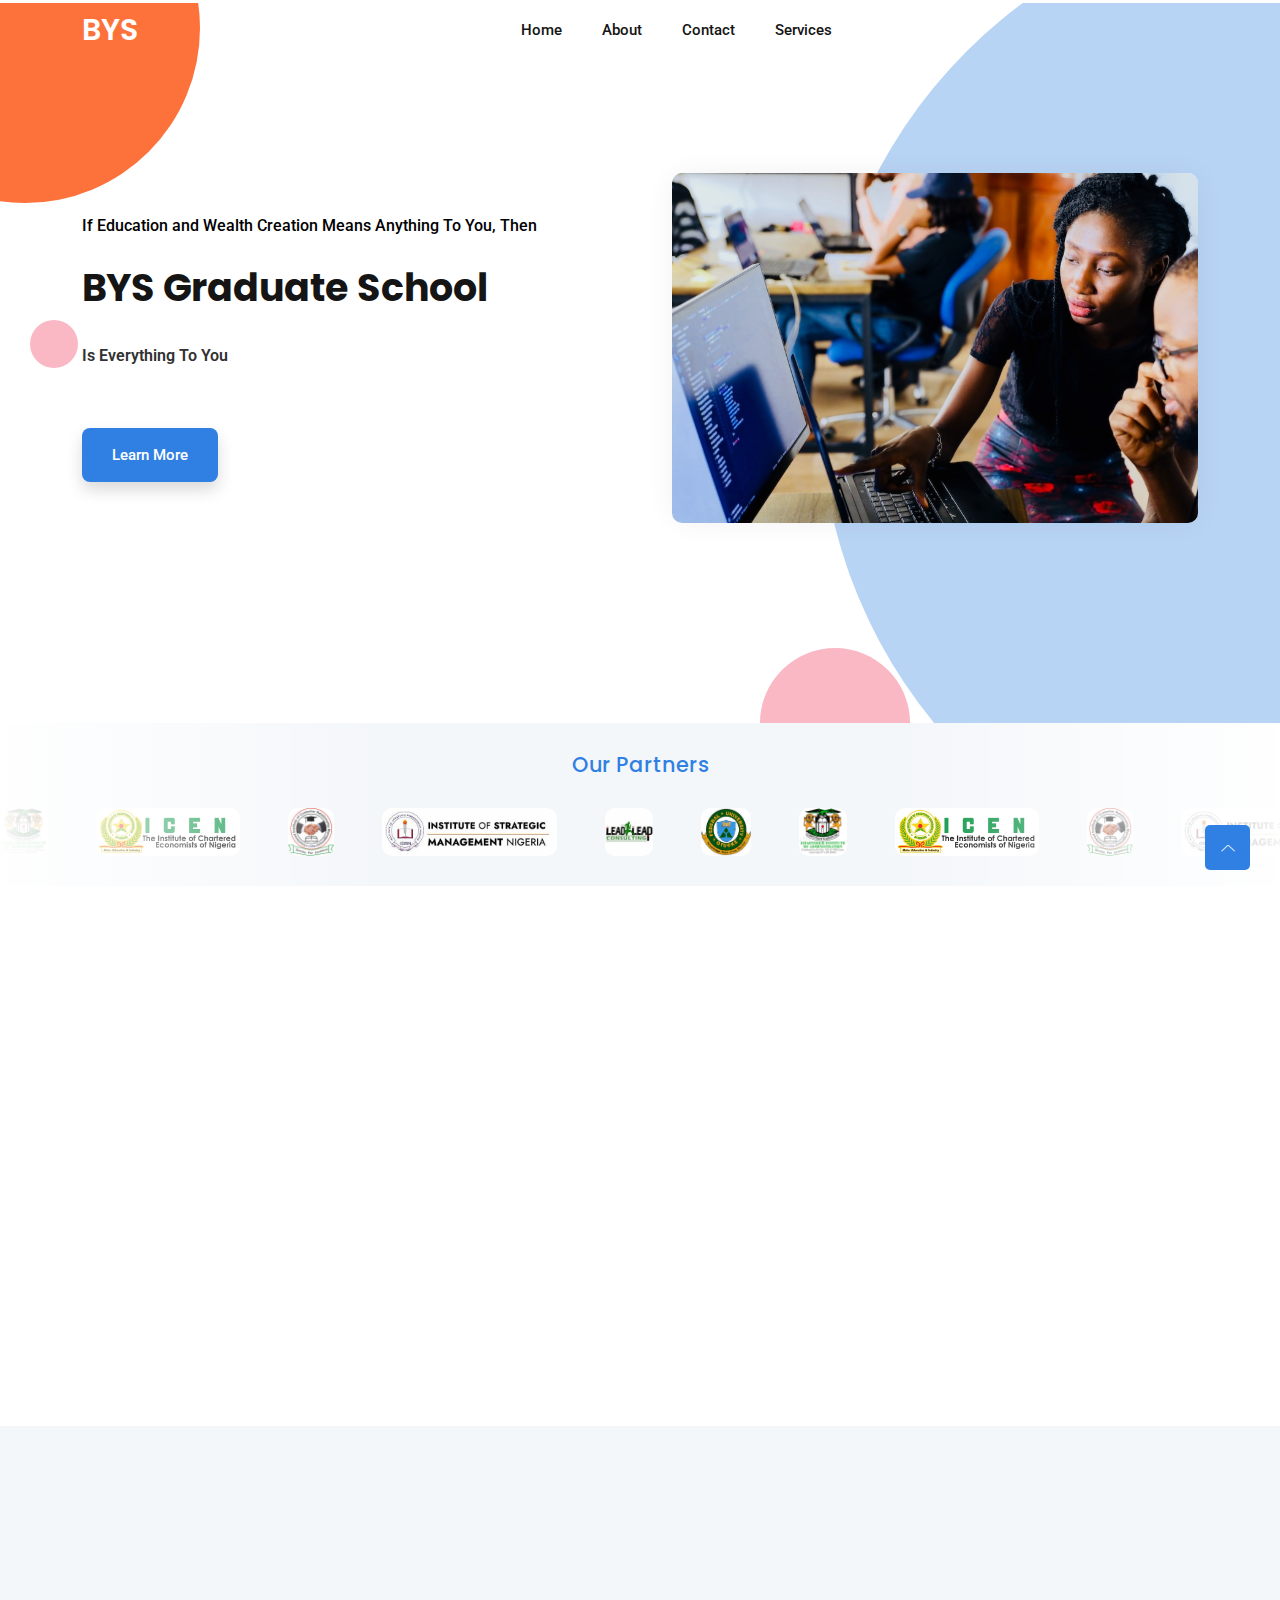
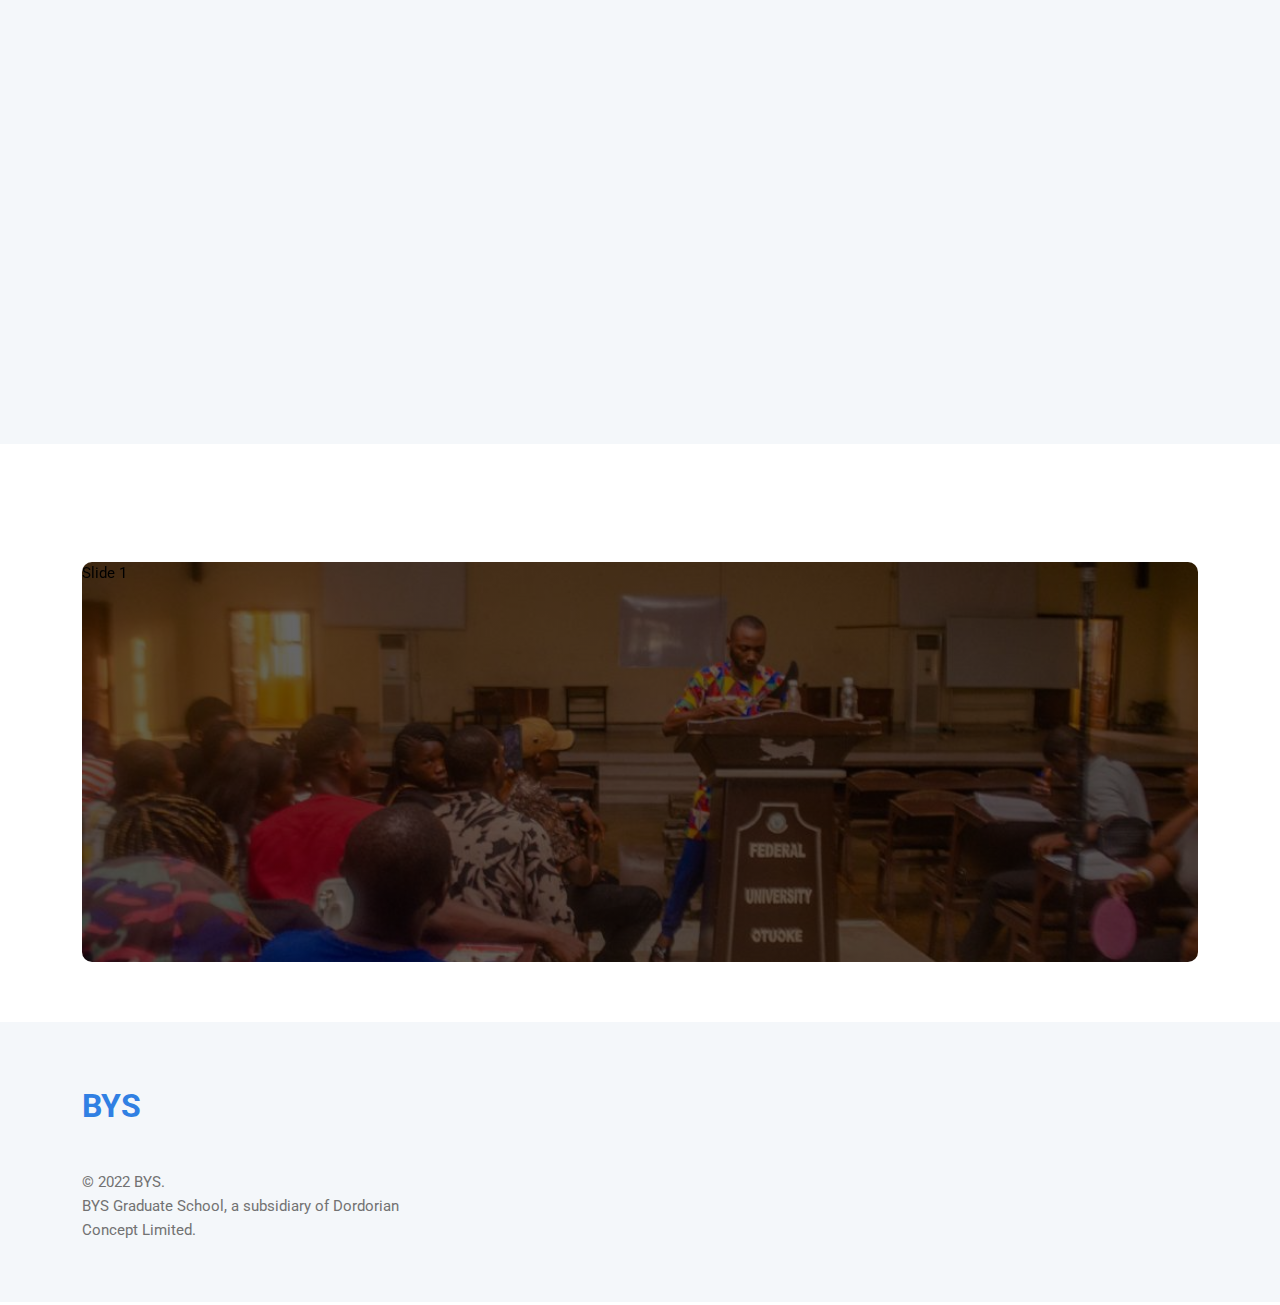
<file: index.html>
<!DOCTYPE html>
<html class="no-js" lang="zxx">

<head>
    <meta charset="utf-8" />
    <meta http-equiv="x-ua-compatible" content="ie=edge" />
    <title>BYS Graduate School</title>
    <meta name="description" content="" />
    <meta name="viewport" content="width=device-width, initial-scale=1" />
    <link rel="shortcut icon" type="image/x-icon" href="assets/images/favicon.svg" />

    <!-- ========================= CSS here ========================= -->
    <!-- <script src="https://cdn.tailwindcss.com"></script> -->
    <link rel="stylesheet" href="assets/css/bootstrap.min.css" />
    <link rel="stylesheet" href="assets/css/LineIcons.3.0.css" />
    <link rel="stylesheet" href="assets/css/animate.css" />
    <link rel="stylesheet" href="assets/css/tiny-slider.css" />
    <link rel="stylesheet" href="assets/css/glightbox.min.css" />
    <link rel="stylesheet" href="assets/css/main.css" />
    <link
    rel="stylesheet"
    href="https://cdn.jsdelivr.net/npm/swiper@8/swiper-bundle.min.css"
  />
</head>

<body>
    <!--[if lte IE 9]>
      <p class="browserupgrade">
        You are using an <strong>outdated</strong> browser. Please
        <a href="https://browsehappy.com/">upgrade your browser</a> to improve
        your experience and security.
      </p>
    <![endif]-->

    <!-- Preloader -->
    <div class="preloader">
        <div class="preloader-inner">
            <div class="preloader-icon">
                <span></span>
                <span></span>
            </div>
        </div>
    </div>
    <!-- /End Preloader -->
        <!-- Start Header Area -->
        <header class="header navbar-area">
            <div class="container">
                <div class="row align-items-center">
                    <div class="col-lg-12">
                        <div class="nav-inner">
                            <!-- Start Navbar -->
                            <nav class="navbar navbar-expand-lg">
                                <a class="navbar-brand" href="index.html">
                                    <h3 class="text-white">BYS</h3>
                                    <!-- <img src="assets/images/logo/logo.svg" alt="Logo"> -->
                                </a>
                                <button class="navbar-toggler mobile-menu-btn" type="button" data-bs-toggle="collapse"
                                    data-bs-target="#navbarSupportedContent" aria-controls="navbarSupportedContent"
                                    aria-expanded="false" aria-label="Toggle navigation">
                                    <span class="toggler-icon"></span>
                                    <span class="toggler-icon"></span>
                                    <span class="toggler-icon"></span>
                                </button>
                                <div class="collapse navbar-collapse sub-menu-bar" id="navbarSupportedContent">
                                    <ul id="nav" class="navbar-nav ms-auto">
                                        <li class="nav-item">
                                            <a href="index.html" aria-label="Toggle navigation">Home</a>
                                        </li>
                                        <li class="nav-item">
                                            <a href="about.html" aria-label="Toggle navigation"> About</a>
                                        </li>
                                        <li class="nav-item">
                                            <a href="contact.html" aria-label="Toggle navigation">Contact</a>
                                        </li>
                                        <li class="nav-item">
                                            <a class="dd-menu collapsed" href="#" aria-label="Toggle navigation"  data-bs-target="#submenu-1-1" aria-controls="submenu-1-1" aria-expanded="false" aria-label="Toggle navigation">Services</a>
                                            <ul class="sub-menu collapse" id="submenu-1-1">
                                                <li class="nav-item"><a href="professional.html">Professional Programs</p></a></li>
                                                <li class="nav-item"><a href="digital.html">Digital Skills</a></li>
                                                <li class="nav-item"><a href="enterprise.html">Enterprise Development</a></li>
                                            </ul>
                                        </li>
                                    </ul>
                                </div>  <!-- navbar collapse -->
                                        <!-- <div class="button">
                                            <a href="signin.html" class="signin">Sign In</a>
                                            <a href="signup.html" class="signup">Sign Up</a>
                                        </div> -->
                            </nav>
                            <!-- End Navbar -->
                        </div>
                    </div>
                </div> <!-- row -->
            </div> <!-- container -->
        </header>
        <!-- End Header Area -->



    <!-- Start Hero Area -->
    <section class="hero-area">
        <div class="main__circle"></div>
        <div class="main__circle2"></div>
        <div class="main__circle3"></div>
        <div class="main__circle4"></div>
        <div class="container">
            <div class="row align-items-center">
                <div class="col-lg-6 col-md-12 col-12">
                    <div class="hero-content">
                        <span class="fs-6" style="font-weight: 500;">If Education and Wealth Creation Means Anything To You, Then</span>
                        <br><br>
                        <h1>BYS Graduate School</h1>
                        <p style="font-weight: 600;">Is Everything To You</p>
                        <div class="button">
                            <a href="#services" class="btn z-100 shadow">Learn More</a>
                        </div>
                    </div>
                </div>
                <div class="col-lg-6 col-12">
                    <div class="app-image">
                        <!-- <div class="image-bg-shape"></div> -->
                        <img src="assets/svg/hero.svg" alt="#" style="width: 100%; max-height: 350px; object-fit: cover; border-radius: 10px;">
                    </div>
                </div>
            </div>
        </div>
    </section>
    <!-- End Hero Area -->
        <!-- <div class="carousel-container"> -->
            
            <section class="section carousel-section services partners">
                    <div class="section-title">
                        <h4 class="wow zoomIn mb-0 partners-title" data-wow-delay=".2s">Our Partners</h4>
                    </div>
                    <div class="carousel-container">
                        <div class="main-carouseler">
                            <img class="carousel-ce" src="./assets/images/CIA.png" alt="">
                            <img class="carousel-ce" src="./assets/images/ICEN.jpg" alt="">
                            <img class="carousel-ce" src="./assets/images/ICRM.jpg" alt="">
                            <img class="carousel-ce" src="./assets/images/ism.jpg" alt="">
                            <img class="carousel-ce" src="./assets/images/lead.jpg" alt="">
                            <!-- <img class="carousel-ce" src="./assets/images/NDU.png" alt=""> -->
                            <img class="carousel-ce" src="./assets/images/otuoke.jpg" alt="">
                            <img class="carousel-ce" src="./assets/images/CIA.png" alt="">
                            <img class="carousel-ce" src="./assets/images/ICEN.jpg" alt="">
                            <img class="carousel-ce" src="./assets/images/ICRM.jpg" alt="">
                            <img class="carousel-ce" src="./assets/images/ism.jpg" alt="">
                            <img class="carousel-ce" src="./assets/images/lead.jpg" alt="">
                            <!-- <img class="carousel-ce" src="./assets/images/NDU.png" alt=""> -->
                            <img class="carousel-ce" src="./assets/images/otuoke.jpg" alt="">
                            <img class="carousel-ce" src="./assets/images/CIA.png" alt="">
                            <img class="carousel-ce" src="./assets/images/ICEN.jpg" alt="">
                            <img class="carousel-ce" src="./assets/images/ICRM.jpg" alt="">
                            <img class="carousel-ce" src="./assets/images/ism.jpg" alt="">
                            <img class="carousel-ce" src="./assets/images/lead.jpg" alt="">
                            <img class="carousel-ce" src="./assets/images/NDU.png" alt="">
                        </div>
                    </div>
            </section>
            <!-- </div> -->
            
    <!-- Start Services Area -->
    <section class="section">
        <div class="container">
            <div class="row">
                <div class="col-12">
                    <div class="section-title mb-4">
                        <h3 class="wow zoomIn" data-wow-delay=".2s">Who We Are</h3>
                    </div>
                </div>
            </div>
            <div class="row">
                <img src="./assets/svg/who.svg" data-wow-delay=".2s" alt="" class="flex-1 mb-5 wow fadeInUp mb-md-0 col-md-6" style="max-height: 338px; object-fit: cover; border-radius: 5%;">
                <p class="px-5 col-md-6 d-flex align-items-center wow fadeInUp" data-wow-delay=".2s">
                    At BYS Graduate School, we offer budding professionals, entrepreneurs and growth driven individuals the opportunity to empower themselves through the acquisition of relevant professional certification programs and 21st Century skill sets all aimed at helping you achieve 3 outstanding results.
                </p>
            </div>
        </div>
    </section>
         <!-- Start Services Area -->
        <section class="section services " id="services">
            <div class="container">
                <div class="row">
                    <div class="col-12">
                        <div class="section-title">
                            <h3 class="wow zoomIn" data-wow-delay=".2s">Service we provide</h3>
                        </div>
                    </div>
                </div>
                <div class="row">
                    <div class="col-lg-4 col-md-6 col-12 wow fadeInUp" data-wow-delay=".2s">
                        <!-- Start Single Service -->
                        <div class="single-service one">
                            <div class="service-icon">
                                <!-- <i class="lni lni-android"></i> -->
                                <img src="/assets/svg/prof.svg" alt="">
                            </div>
                            <h3>Professional Programs</h3>
                            <p> We offer Professional courses for interested candidate</p>
                            <a href="./professional.html">Learn More <i class="lni lni-arrow-right"></i></a>
                        </div>
                        <!-- End Single Service -->
                    </div>
                    <div class="col-lg-4 col-md-6 col-12 wow fadeInUp" data-wow-delay=".6s">
                        <!-- Start Single Service -->
                        <div class="single-service three">
                            <div class="service-icon">
                                <!-- <i class="lni lni-pointer-top"></i> -->
                                <img src="/assets/svg/ent.svg" alt="">
                            </div>
                            <h3>Enterprise Development Programmes</h3>
                            <p>We offer Entrepreneur Development Programmes (EDP) in both soft skills and hard skills.</p>
                            <a href="./enterprise.html">Learn More <i class="lni lni-arrow-right"></i></a>
                        </div>
                        <!-- End Single Service -->
                    </div>
                    <div class="col-lg-4 col-md-6 col-12 wow fadeInUp" data-wow-delay=".4s">
                        <!-- Start Single Service -->
                        <div class="single-service two">
                            <div class="service-icon">
                                <!-- <i class="lni lni-heart"></i> -->
                                <img src="/assets/svg/dig.svg" alt="">
                            </div>
                            <h3>Digital Skills</h3>
                            <p> We offer Digital Skills trainings for interested candidate</p>
                            <a href="./digital.html">Learn More <i class="lni lni-arrow-right"></i></a>
                        </div>
                        <!-- End Single Service -->
                    </div>
                </div>
            </div>
        </section>
        <!-- /End Services Area -->
        <section class="section">
        <div class="container">
                <div class="col-12">
                    <div class="section-title">
                        <h3 class="wow zoomIn" data-wow-delay=".2s">Photo Galery</h3>
                    </div>
                </div>
                <!-- <div class="main-carouseler image-carousel">
                    <img class="carousel-ce" src="./assets/images/img1.jpeg" alt="">
                    <img class="carousel-ce" src="./assets/images/img2.jpeg" alt="">
                    <img class="carousel-ce" src="./assets/images/img3.jpeg" alt="">
                    <img class="carousel-ce" src="./assets/images/img4.jpeg" alt="">
                    <img class="carousel-ce" src="./assets/images/img5.jpeg" alt="">
                    <img class="carousel-ce" src="./assets/images/img6.jpeg" alt="">
                </div> -->
                <div class="swiper">
                    <!-- Additional required wrapper -->
                    <div class="swiper-wrapper">
                        <!-- Slides -->
                        <div class="swiper-slide row-top" id="first-slider">Slide 1</div>
                        <div class="swiper-slide row-top" id="second-slider">Slide 2</div>
                        <div class="swiper-slide row-top" id="third-slider">Slide 3</div>
                        <div class="swiper-slide row-top" id="fourth-slider">Slide 4</div>
                        <div class="swiper-slide row-top" id="fifth-slider">Slide 5</div>
                        <div class="swiper-slide row-top" id="sixth-slider">Slide 6</div>
                    </div>
                </div>
            </div>
        </section>
        
        
   
        <!-- Start Footer Area -->
    <footer class="footer section">
        <!-- Start Footer Top -->
        <div class="footer-top">
            <div class="container">
                <div class="inner-content">
                    <div class="row">
                        <div class="col-lg-4 col-md-6 col-12">
                            <!-- Single Widget -->
                            <div class="single-footer f-about">
                                <a class="" href="index.html">
                                    <span class="fs-2 fw-bold primary">BYS</span>
                                </a>
                                <!-- <p>Making the world a better place through constructing elegant hierarchies.</p> -->
                                


                                <p class="copyright-text"><span>© 2022 BYS.</span>BYS Graduate School, a subsidiary of Dordorian Concept Limited.
                                </p>
                            </div>
                            <!-- End Single Widget -->
                        </div>
                        <!-- <div class="col-lg-4 col-md-6 col-12">
                            <div class="single-footer f-link">
                                <h3>Contact</h3>
                                <address>
                                    <ul>
                                        <li>
                                            <a href="tel:+2349033398824">08082424162</a>
                                        </li>
                                        <li>
                                            <a href="mailto:admin@bysgradschool.com">admin@bysgradschool.com</a>
                                        </li>
                                        <li>
                                            58 Azikoro road, opposite NUJ, Ekeki, Yenagoa, Bayelsa State.
                                        </li>
                                    </ul>
                                </address>
                            </div>
                        </div> -->
                        <!-- services -->
                    </div>
                </div>
            </div>
        </div>
        <!--/ End Footer Top -->
    </footer>
    <!--/ End Footer Area -->

    <!-- ========================= scroll-top ========================= -->
    <a href="#" class="scroll-top">
        <i class="lni lni-chevron-up"></i>
    </a>

    <!-- ========================= JS here ========================= -->
    <script src="https://cdn.jsdelivr.net/npm/swiper@8/swiper-bundle.min.js"></script>
    <script src="assets/js/bootstrap.min.js"></script>
    <script src="assets/js/wow.min.js"></script>
    <script src="assets/js/tiny-slider.js"></script>
    <script src="assets/js/glightbox.min.js"></script>
    <script src="assets/js/count-up.min.js"></script>
    <script src="assets/js/main.js"></script>
    
    <script>
        const swiper = new Swiper('.swiper', {
          // Optional parameters
          direction: 'horizontal',
          loop: true,
          autoplay: {
            delay: 4500,
         },
         speed: 850,
        });
        //========= testimonial 
        tns({
            container: '.testimonial-slider',
            items: 3,
            slideBy: 'page',
            autoplay: false,
            mouseDrag: true,
            gutter: 0,
            nav: true,
            controls: false,
            controlsText: ['<i class="lni lni-arrow-left"></i>', '<i class="lni lni-arrow-right"></i>'],
            responsive: {
                0: {
                    items: 1,
                },
                540: {
                    items: 1,
                },
                768: {
                    items: 1,
                },
                992: {
                    items: 1,
                },
                1170: {
                    items: 2,
                }
            }
        });

        //====== counter up 
        var cu = new counterUp({
            start: 0,
            duration: 2000,
            intvalues: true,
            interval: 100,
            append: " ",
        });
        cu.start();
    </script>
</body>

</html>
</file>
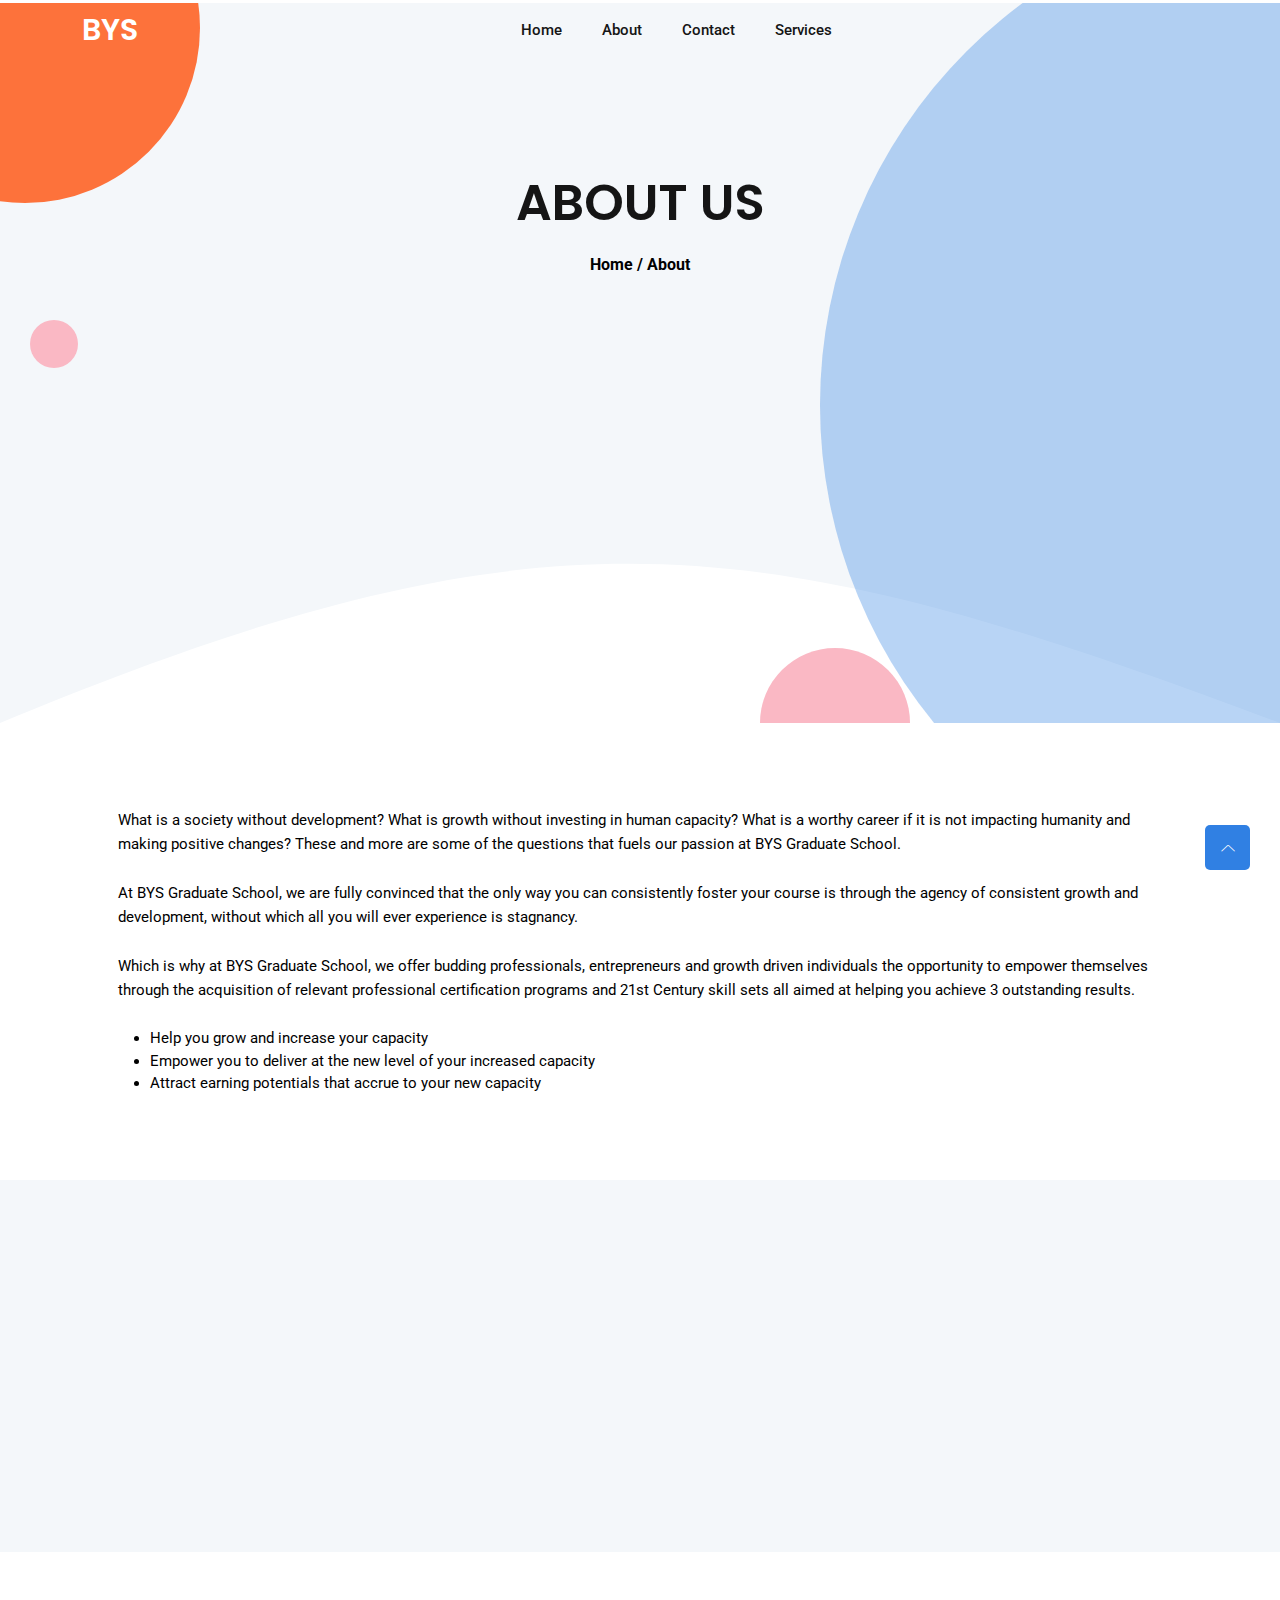
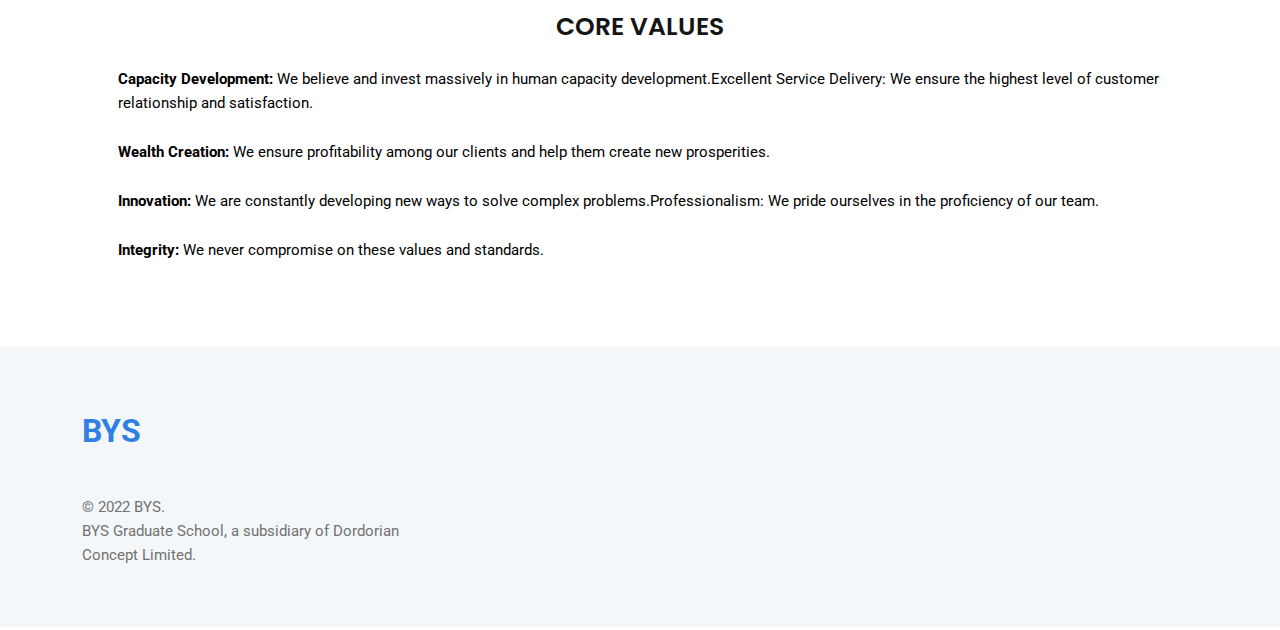
<file: about.html>
<!DOCTYPE html>
<html class="no-js" lang="zxx">

<head>
    <meta charset="utf-8" />
    <meta http-equiv="x-ua-compatible" content="ie=edge" />
    <title>BYS Graduate School</title>
    <meta name="description" content="" />
    <meta name="viewport" content="width=device-width, initial-scale=1" />
    <link rel="shortcut icon" type="image/x-icon" href="assets/images/favicon.svg" />

    <!-- ========================= CSS here ========================= -->
    <!-- <script src="https://cdn.tailwindcss.com"></script> -->
    <link rel="stylesheet" href="assets/css/bootstrap.min.css" />
    <link rel="stylesheet" href="assets/css/LineIcons.3.0.css" />
    <link rel="stylesheet" href="assets/css/animate.css" />
    <link rel="stylesheet" href="assets/css/tiny-slider.css" />
    <link rel="stylesheet" href="assets/css/glightbox.min.css" />
    <link rel="stylesheet" href="assets/css/main.css" />
   
</head>

<body>
    <!--[if lte IE 9]>
      <p class="browserupgrade">
        You are using an <strong>outdated</strong> browser. Please
        <a href="https://browsehappy.com/">upgrade your browser</a> to improve
        your experience and security.
      </p>
    <![endif]-->

    <!-- Preloader -->
    <div class="preloader">
        <div class="preloader-inner">
            <div class="preloader-icon">
                <span></span>
                <span></span>
            </div>
        </div>
    </div>
    <!-- /End Preloader -->
        <!-- Start Header Area -->
        <header class="header navbar-area">
            <div class="container">
                <div class="row align-items-center">
                    <div class="col-lg-12">
                        <div class="nav-inner">
                            <!-- Start Navbar -->
                            <nav class="navbar navbar-expand-lg">
                                <a class="navbar-brand" href="index.html">
                                    <h3 class="text-white">BYS</h3>
                                    <!-- <img src="assets/images/logo/logo.svg" alt="Logo"> -->
                                </a>
                                <button class="navbar-toggler mobile-menu-btn" type="button" data-bs-toggle="collapse"
                                    data-bs-target="#navbarSupportedContent" aria-controls="navbarSupportedContent"
                                    aria-expanded="false" aria-label="Toggle navigation">
                                    <span class="toggler-icon"></span>
                                    <span class="toggler-icon"></span>
                                    <span class="toggler-icon"></span>
                                </button>
                                <div class="collapse navbar-collapse sub-menu-bar" id="navbarSupportedContent">
                                    <ul id="nav" class="navbar-nav ms-auto">
                                        <li class="nav-item">
                                            <a href="index.html" aria-label="Toggle navigation">Home</a>
                                        </li>
                                        <li class="nav-item">
                                            <a href="about.html" aria-label="Toggle navigation"> About</a>
                                        </li>
                                        <li class="nav-item">
                                            <a href="contact.html" aria-label="Toggle navigation">Contact</a>
                                        </li>
                                        <li class="nav-item">
                                            <a class="dd-menu collapsed" href="#" aria-label="Toggle navigation"  data-bs-target="#submenu-1-1" aria-controls="submenu-1-1" aria-expanded="false" aria-label="Toggle navigation">Services</a>
                                            <ul class="sub-menu collapse" id="submenu-1-1">
                                                <li class="nav-item"><a href="professional.html">Professional</a></li>
                                                <li class="nav-item"><a href="digital.html">Digital</a></li>
                                                <li class="nav-item"><a href="enterprise.html">Enterprise</a></li>
                                            </ul>
                                        </li>
                                    </ul>
                                </div>  <!-- navbar collapse -->
                                        <!-- <div class="button">
                                            <a href="signin.html" class="signin">Sign In</a>
                                            <a href="signup.html" class="signup">Sign Up</a>
                                        </div> -->
                            </nav>
                            <!-- End Navbar -->
                        </div>
                    </div>
                </div> <!-- row -->
            </div> <!-- container -->
        </header>
        <!-- End Header Area -->



    <!-- Start Hero Area -->
    <section class="hero-area position-relative hero-bg d-flex align-content-center">
        <div class="main__circle"></div>
        <div class="main__circle2"></div>
        <div class="main__circle3"></div>
        <div class="main__circle4"></div>
        <!-- <img src="./assets/svg/curvegb.svg" alt="bg" class="top-0 bottom-0 position-absolute start-0 end-0"> -->
        <div class="container mt-30 mt-md-0">
            <div class="row">
                <div class="text-center">
                    <h1 class="">
                        ABOUT US
                    </h1>
                    <span class="mt-20 fs-6 fw-bold">Home / About</span>
                </div>
            </div>
        </div>
    </section>
    <!-- End Hero Area -->

    <!-- Start Services Area -->
    <section class="section">
        <div class="container">
            <!-- <div class="row">
                <div class="col-12">
                    <div class="section-title">
                        <h3 class="wow zoomIn" data-wow-delay=".2s">Who We Are</h3>
                    </div>
                </div>
            </div> -->
            <div class="row">
                <!-- <img src="./assets/svg/about.svg" alt="" class="object-cover mb-5 mb-md-0"> -->
                <div class="px-5 col-md-12">
                    <p class="mt-25 mb-25">
                        What is a society without development? What is growth without investing in human capacity? What is a worthy career if it is not impacting humanity and making positive changes? These and more are some of the questions that fuels our passion at BYS Graduate School.
                    </p>
                    <p class="mt-25 mb-25">
                        At BYS Graduate School, we are fully convinced that the only way you can consistently foster your course is through the agency of consistent growth and development, without which all you will ever experience is stagnancy.
                    </p>
                    <p class="mt-25 mb-25">
                        Which is why at BYS Graduate School, we offer budding professionals, entrepreneurs and growth driven individuals the opportunity to empower themselves through the acquisition of relevant professional certification programs and 21st Century skill sets all aimed at helping you achieve 3 outstanding results.
                    </p>
                    <ul class="mt-25 mb-25">
                        <li>Help you grow and increase your capacity</li>
                        <li>Empower you to deliver at the new level of your increased capacity</li>
                        <li>Attract earning potentials that accrue to your new capacity</li>
                    </ul>
                </div>
            </div>
        </div>
    </section>

    <!-- Start Services Area -->
    <section class="section services">
        <div class="container">
            <div class="row">
                <div class="col-md-6 col-12 wow fadeInUp" data-wow-delay=".4s">
                    <!-- Start Single Service -->
                    <div class="pt-2 text-center single-service one">
                        <h3>VISION</h3>
                        <p>To be Africa's leading force in educational empowerment that translates to wealth creation.
                            <br>
                            <br>
                            <br>
                        </p>
                    </div>
                    <!-- End Single Service -->
                </div>
                <div class="col-md-6 col-12 wow fadeInUp" data-wow-delay=".6s">
                    <!-- Start Single Service -->
                    <div class="pt-2 text-center single-service two">
                        <h3>MISSION</h3>
                        <p>To empower 50,000 Africans through the provision of quality professional certification programs and digital skills that would translate to personal, corporate and national development.</p>
                    </div>
                    <!-- End Single Service -->
                </div>
            </div>
        </div>
    </section>
    <!-- /End Services Area -->
    <section class="section">
        <div class="container">
            <div class="row">
                <div class="col-12">
                    <div class="">
                        <h4 class="text-center" data-wow-delay=".2s">CORE VALUES</h4>
                    </div>
                </div>
            </div>
            <div class="row">
                <div class="px-5 col-md-12">
                    <p class="mt-25 mb-25">
                        <span class="fw-bold">Capacity Development:</span>
                        We believe and invest massively in human capacity development.Excellent Service Delivery: We ensure the highest level of customer relationship and satisfaction.
                    </p>
                    <p class="mt-25 mb-25">
                        <span class="fw-bold">Wealth Creation:</span> We ensure profitability among our clients and help them create new prosperities.
                    </p>
                    <p class="mt-25 mb-25">
                        <span class="fw-bold">Innovation:</span> We are constantly developing new ways to solve complex problems.Professionalism: We pride ourselves in the proficiency of our team.
                    </p>
                    <p class="mt-25 mb-25">
                        <span class="fw-bold">Integrity:</span> We never compromise on these values and standards.
                    </p>
                </div>
            </div>
        </div>
    </section>

    <!-- Start Footer Area -->
    <footer class="footer section">
        <!-- Start Footer Top -->
        <div class="footer-top">
            <div class="container">
                <div class="inner-content">
                    <div class="row">
                        <div class="col-lg-4 col-md-6 col-12">
                            <!-- Single Widget -->
                            <div class="single-footer f-about">
                                <a class="" href="index.html">
                                    <span class="fs-2 fw-bold primary">BYS</span>
                                </a>
                                <!-- <p>Making the world a better place through constructing elegant hierarchies.</p> -->
                                


                                <p class="copyright-text"><span>© 2022 BYS.</span>BYS Graduate School, a subsidiary of Dordorian Concept Limited.
                                </p>
                            </div>
                            <!-- End Single Widget -->
                        </div>
                        <!-- <div class="col-lg-4 col-md-6 col-12">
                            <div class="single-footer f-link">
                                <h3>Contact</h3>
                                <address>
                                    <ul>
                                        <li>
                                            <a href="tel:+2349033398824">08082424162</a>
                                        </li>
                                        <li>
                                            <a href="mailto:admin@bysgradschool.com">admin@bysgradschool.com</a>
                                        </li>
                                        <li>
                                            58 Azikoro road, opposite NUJ, Ekeki, Yenagoa, Bayelsa State.
                                        </li>
                                    </ul>
                                </address>
                            </div>
                        </div> -->
                        <!-- services -->
                    </div>
                </div>
            </div>
        </div>
        <!--/ End Footer Top -->
    </footer>
    <!--/ End Footer Area -->

    <!-- ========================= scroll-top ========================= -->
    <a href="#" class="scroll-top">
        <i class="lni lni-chevron-up"></i>
    </a>

    <!-- ========================= JS here ========================= -->
    <script src="assets/js/bootstrap.min.js"></script>
    <script src="assets/js/wow.min.js"></script>
    <script src="assets/js/tiny-slider.js"></script>
    <script src="assets/js/glightbox.min.js"></script>
    <script src="assets/js/count-up.min.js"></script>
    <script src="assets/js/main.js"></script>
    <script>
        //========= testimonial 
        tns({
            container: '.testimonial-slider',
            items: 3,
            slideBy: 'page',
            autoplay: false,
            mouseDrag: true,
            gutter: 0,
            nav: true,
            controls: false,
            controlsText: ['<i class="lni lni-arrow-left"></i>', '<i class="lni lni-arrow-right"></i>'],
            responsive: {
                0: {
                    items: 1,
                },
                540: {
                    items: 1,
                },
                768: {
                    items: 1,
                },
                992: {
                    items: 1,
                },
                1170: {
                    items: 2,
                }
            }
        });

        //====== counter up 
        var cu = new counterUp({
            start: 0,
            duration: 2000,
            intvalues: true,
            interval: 100,
            append: " ",
        });
        cu.start();
    </script>
</body>

</html>
</file>
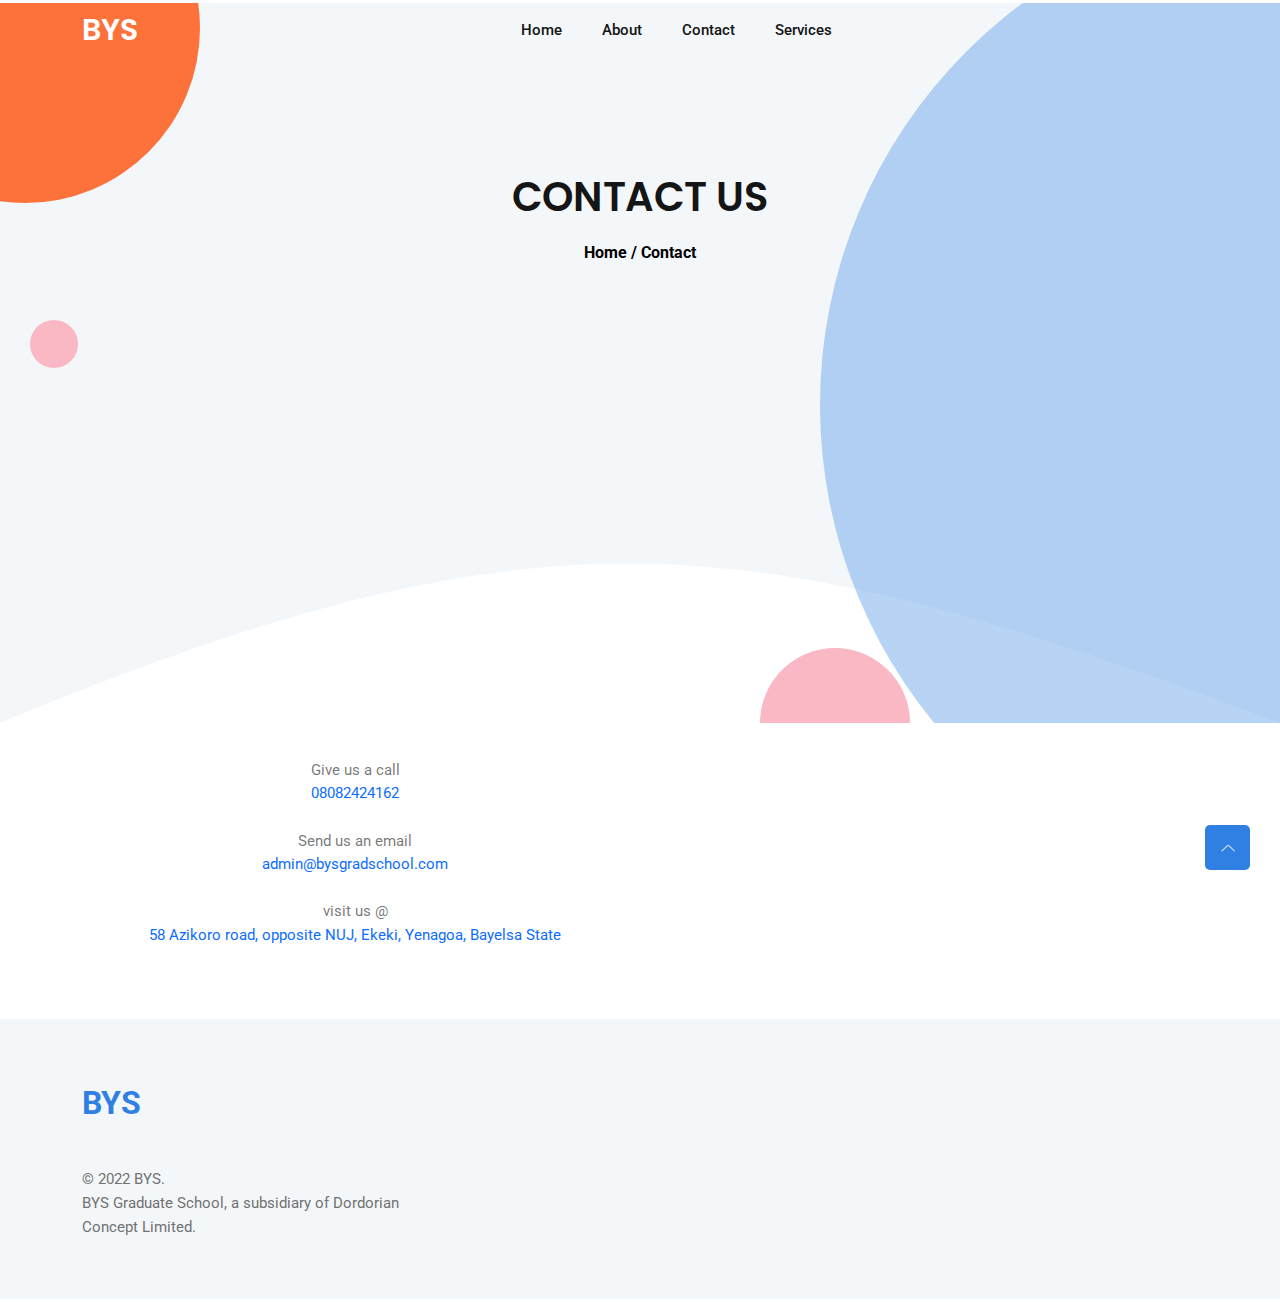
<file: contact.html>
<!DOCTYPE html>
<html class="no-js" lang="zxx">

<head>
    <meta charset="utf-8" />
    <meta http-equiv="x-ua-compatible" content="ie=edge" />
    <title>BYS Graduate School</title>
    <meta name="description" content="" />
    <meta name="viewport" content="width=device-width, initial-scale=1" />
    <link rel="shortcut icon" type="image/x-icon" href="assets/images/favicon.svg" />

    <!-- ========================= CSS here ========================= -->
    <!-- <script src="https://cdn.tailwindcss.com"></script> -->
    <link rel="stylesheet" href="assets/css/bootstrap.min.css" />
    <link rel="stylesheet" href="assets/css/LineIcons.3.0.css" />
    <link rel="stylesheet" href="assets/css/animate.css" />
    <link rel="stylesheet" href="assets/css/tiny-slider.css" />
    <link rel="stylesheet" href="assets/css/glightbox.min.css" />
    <link rel="stylesheet" href="assets/css/main.css" />
   
</head>

<body>
    <!--[if lte IE 9]>
      <p class="browserupgrade">
        You are using an <strong>outdated</strong> browser. Please
        <a href="https://browsehappy.com/">upgrade your browser</a> to improve
        your experience and security.
      </p>
    <![endif]-->

    <!-- Preloader -->
    <div class="preloader">
        <div class="preloader-inner">
            <div class="preloader-icon">
                <span></span>
                <span></span>
            </div>
        </div>
    </div>
    <!-- /End Preloader -->
        <!-- Start Header Area -->
        <header class="header navbar-area">
            <div class="container">
                <div class="row align-items-center">
                    <div class="col-lg-12">
                        <div class="nav-inner">
                            <!-- Start Navbar -->
                            <nav class="navbar navbar-expand-lg">
                                <a class="navbar-brand" href="index.html">
                                    <h3 class="text-white">BYS</h3>
                                    <!-- <img src="assets/images/logo/logo.svg" alt="Logo"> -->
                                </a>
                                <button class="navbar-toggler mobile-menu-btn" type="button" data-bs-toggle="collapse"
                                    data-bs-target="#navbarSupportedContent" aria-controls="navbarSupportedContent"
                                    aria-expanded="false" aria-label="Toggle navigation">
                                    <span class="toggler-icon"></span>
                                    <span class="toggler-icon"></span>
                                    <span class="toggler-icon"></span>
                                </button>
                                <div class="collapse navbar-collapse sub-menu-bar" id="navbarSupportedContent">
                                    <ul id="nav" class="navbar-nav ms-auto">
                                        <li class="nav-item">
                                            <a href="index.html" aria-label="Toggle navigation">Home</a>
                                        </li>
                                        <li class="nav-item">
                                            <a href="about.html" aria-label="Toggle navigation"> About</a>
                                        </li>
                                        <li class="nav-item">
                                            <a href="contact.html" aria-label="Toggle navigation">Contact</a>
                                        </li>
                                        <li class="nav-item">
                                            <a class="dd-menu collapsed" href="#" aria-label="Toggle navigation"  data-bs-target="#submenu-1-1" aria-controls="submenu-1-1" aria-expanded="false" aria-label="Toggle navigation">Services</a>
                                            <ul class="sub-menu collapse" id="submenu-1-1">
                                                <li class="nav-item"><a href="professional.html">Professional</a></li>
                                                <li class="nav-item"><a href="digital.html">Digital</a></li>
                                                <li class="nav-item"><a href="enterprise.html">Enterprise</a></li>
                                            </ul>
                                        </li>
                                    </ul>
                                </div>  <!-- navbar collapse -->
                                        <!-- <div class="button">
                                            <a href="signin.html" class="signin">Sign In</a>
                                            <a href="signup.html" class="signup">Sign Up</a>
                                        </div> -->
                            </nav>
                            <!-- End Navbar -->
                        </div>
                    </div>
                </div> <!-- row -->
            </div> <!-- container -->
        </header>
        <!-- End Header Area -->



    <!-- Start Hero Area -->
    <section class="hero-area position-relative hero-bg d-flex align-content-center">
        <div class="main__circle"></div>
        <div class="main__circle2"></div>
        <div class="main__circle3"></div>
        <div class="main__circle4"></div>
        <div class="container">
            <div class="container mt-30 mt-md-0">
                <div class="row">
                    <div class="text-center">
                        <h2 class="">
                            CONTACT US
                        </h2>
                        <span class="mt-20 fs-6 fw-bold">Home / Contact</span>
                    </div>
                </div>
            </div>
        </div>
    </section>
    <!-- End Hero Area -->

    <!-- Start Services Area -->
    <section class="mb-5">
        <div class="container pt-35">
            <!-- <h3 class="mb-5 text-center">FEEDBACK</h3>
            <form>
                <div class="form-group mb-25">
                  <label class="mb-2 fw-bold" for="name">Name</label>
                  <input type="name" class="form-control" id="name" aria-describedby="nameHelp">
                </div>
                <div class="form-group mb-25">
                  <label class="mb-2 fw-bold" for="email">Email</label>
                  <input type="email" class="form-control" id="email" aria-describedby="emailHelp">
                </div>
                <div class="form-group mb-35">
                  <label class="mb-2 fw-bold" for="message">Message</label>
                  <textarea type="message" class="form-control" id="message" aria-describedby="messageHelp"  cols="30" rows="10"></textarea>
                </div>
                <button type="submit" class="btn btn-primary">Submit</button>
            </form> -->
            <!-- <h3 class="mb-5 text-center">Get in Touch</h3> -->
            <div class="row">
                <div class="col-md-6 col-12 my-auto">
                    <div class="text-center">
                        <div class="mb-4">
                            <p style="color: #0000008c;">Give us a call</p>
                            <a href="tel:+2349033398824">08082424162</a>
                        </div>
                        <div class="mb-4">
                            <p style="color: #0000008c;">Send us an email</p>
                            <a href="mailto:admin@bysgradschool.com">admin@bysgradschool.com</a>
                        </div>
                        <div class="mb-4">
                            <p style="color: #0000008c;">visit us @</p>
                            <p style="color: #0D6EFD;">58 Azikoro road, opposite NUJ, Ekeki, Yenagoa, Bayelsa State</p>
                        </div>
                    </div>
                </div>
                <div class="col-md-6 col-12">
                    <script type="text/javascript" src="https://form.jotform.com/jsform/223314044952551"></script>
                </div>
            </div>
        </div>
    </section>

     <!-- Start Footer Area -->
     <footer class="footer section">
        <!-- Start Footer Top -->
        <div class="footer-top">
            <div class="container">
                <div class="inner-content">
                    <div class="row">
                        <div class="col-lg-4 col-md-6 col-12">
                            <!-- Single Widget -->
                            <div class="single-footer f-about">
                                <a class="" href="index.html">
                                    <span class="fs-2 fw-bold primary">BYS</span>
                                </a>
                                <!-- <p>Making the world a better place through constructing elegant hierarchies.</p> -->
                                


                                <p class="copyright-text"><span>© 2022 BYS.</span>BYS Graduate School, a subsidiary of Dordorian Concept Limited.
                                </p>
                            </div>
                            <!-- End Single Widget -->
                        </div>
                        <!-- <div class="col-lg-4 col-md-6 col-12">
                            <div class="single-footer f-link">
                                <h3>Contact</h3>
                                <address>
                                    <ul>
                                        <li>
                                            <a href="tel:+2349033398824">08082424162</a>
                                        </li>
                                        <li>
                                            <a href="mailto:admin@bysgradschool.com">admin@bysgradschool.com</a>
                                        </li>
                                        <li>
                                            58 Azikoro road, opposite NUJ, Ekeki, Yenagoa, Bayelsa State.
                                        </li>
                                    </ul>
                                </address>
                            </div>
                        </div> -->
                        <!-- services -->
                    </div>
                </div>
            </div>
        </div>
        <!--/ End Footer Top -->
    </footer>
    <!--/ End Footer Area -->

    <!-- ========================= scroll-top ========================= -->
    <a href="#" class="scroll-top">
        <i class="lni lni-chevron-up"></i>
    </a>

    <!-- ========================= JS here ========================= -->
    <script src="assets/js/bootstrap.min.js"></script>
    <script src="assets/js/wow.min.js"></script>
    <script src="assets/js/tiny-slider.js"></script>
    <script src="assets/js/glightbox.min.js"></script>
    <script src="assets/js/count-up.min.js"></script>
    <script src="assets/js/main.js"></script>
    <script>
        //========= testimonial 
        tns({
            container: '.testimonial-slider',
            items: 3,
            slideBy: 'page',
            autoplay: false,
            mouseDrag: true,
            gutter: 0,
            nav: true,
            controls: false,
            controlsText: ['<i class="lni lni-arrow-left"></i>', '<i class="lni lni-arrow-right"></i>'],
            responsive: {
                0: {
                    items: 1,
                },
                540: {
                    items: 1,
                },
                768: {
                    items: 1,
                },
                992: {
                    items: 1,
                },
                1170: {
                    items: 2,
                }
            }
        });

        //====== counter up 
        var cu = new counterUp({
            start: 0,
            duration: 2000,
            intvalues: true,
            interval: 100,
            append: " ",
        });
        cu.start();
    </script>
</body>

</html>
</file>
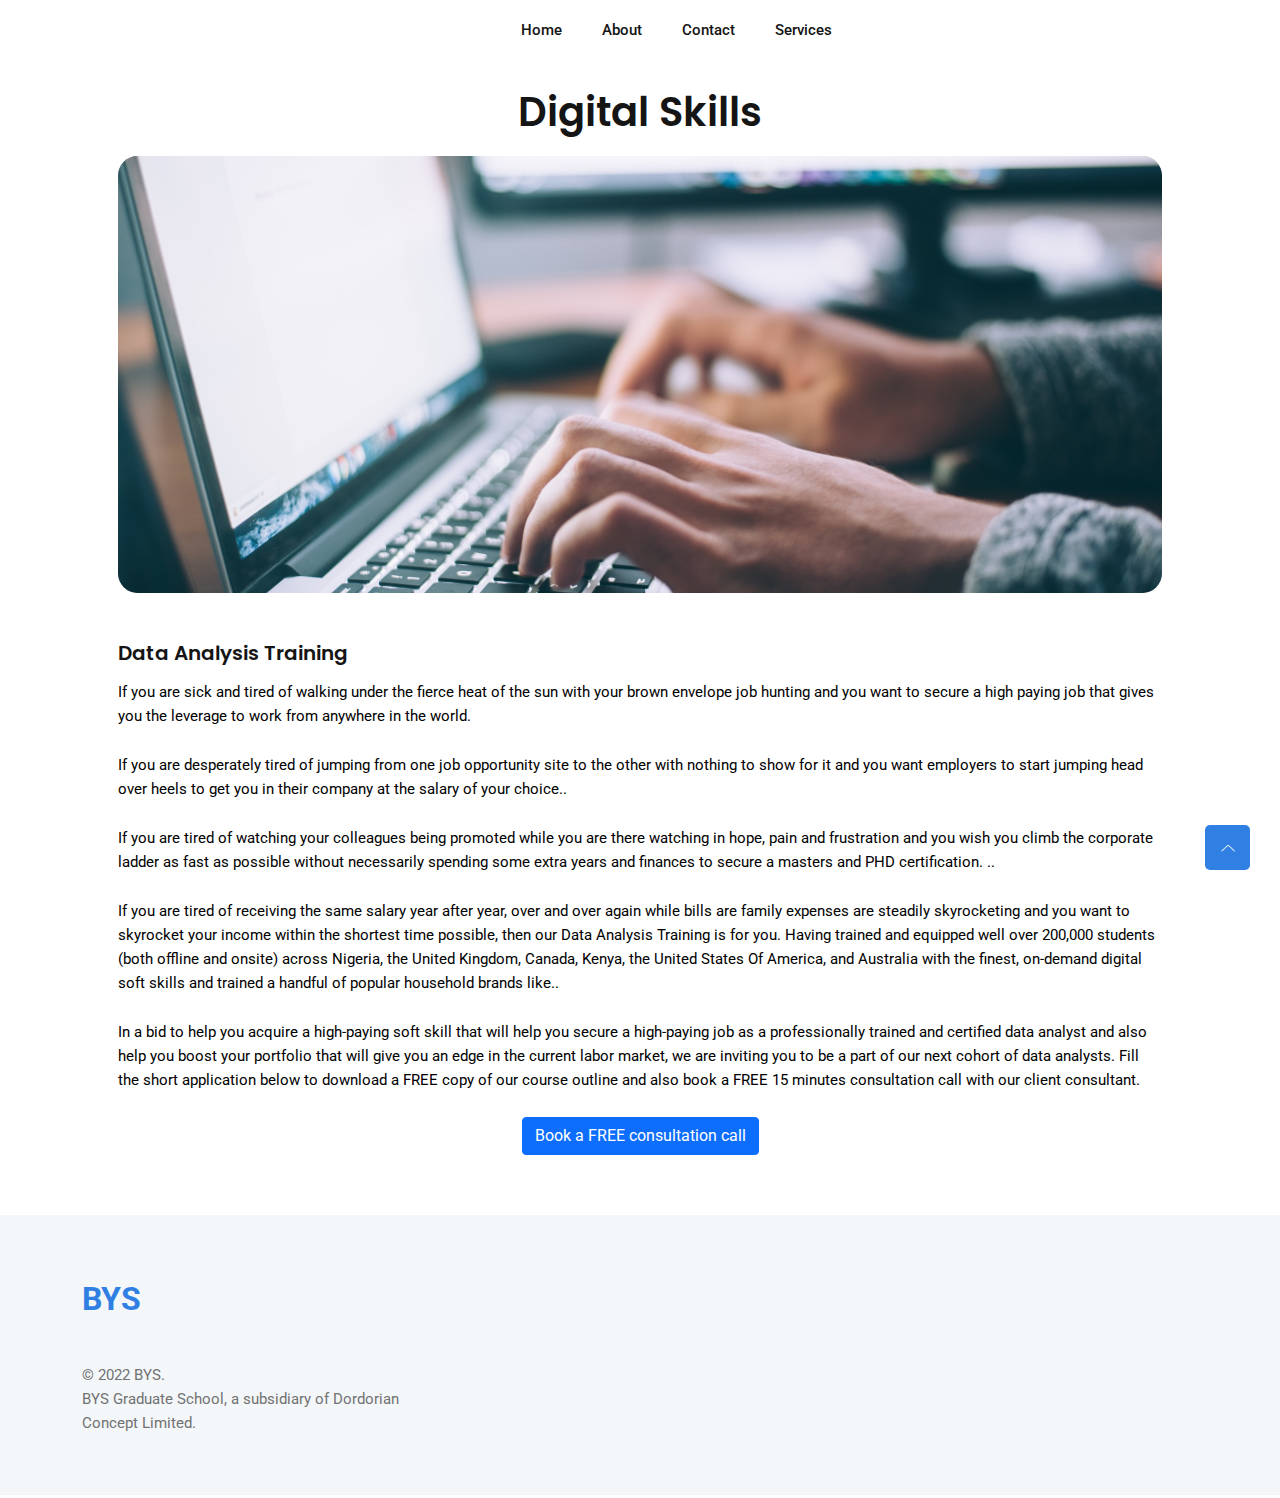
<file: digital.html>
<!DOCTYPE html>
<html class="no-js" lang="zxx">

<head>
    <meta charset="utf-8" />
    <meta http-equiv="x-ua-compatible" content="ie=edge" />
    <title>BYS Graduate School</title>
    <meta name="description" content="" />
    <meta name="viewport" content="width=device-width, initial-scale=1" />
    <link rel="shortcut icon" type="image/x-icon" href="assets/images/favicon.svg" />

    <!-- ========================= CSS here ========================= -->
    <!-- <script src="https://cdn.tailwindcss.com"></script> -->
    <link rel="stylesheet" href="assets/css/bootstrap.min.css" />
    <link rel="stylesheet" href="assets/css/LineIcons.3.0.css" />
    <link rel="stylesheet" href="assets/css/animate.css" />
    <link rel="stylesheet" href="assets/css/tiny-slider.css" />
    <link rel="stylesheet" href="assets/css/glightbox.min.css" />
    <link rel="stylesheet" href="assets/css/main.css" />
    <link href="https://assets.calendly.com/assets/external/widget.css" rel="stylesheet">
    <script src="https://assets.calendly.com/assets/external/widget.js" type="text/javascript" async></script>
</head>

<body>
    <!--[if lte IE 9]>
      <p class="browserupgrade">
        You are using an <strong>outdated</strong> browser. Please
        <a href="https://browsehappy.com/">upgrade your browser</a> to improve
        your experience and security.
      </p>
    <![endif]-->

    <!-- Preloader -->
    <div class="preloader">
        <div class="preloader-inner">
            <div class="preloader-icon">
                <span></span>
                <span></span>
            </div>
        </div>
    </div>
    <!-- /End Preloader -->
        <!-- Start Header Area -->
        <header class="header navbar-area">
            <div class="container">
                <div class="row align-items-center">
                    <div class="col-lg-12">
                        <div class="nav-inner">
                            <!-- Start Navbar -->
                            <nav class="navbar navbar-expand-lg">
                                <a class="navbar-brand" href="index.html">
                                    <h3 class="text-white">BYS</h3>
                                    <!-- <img src="assets/images/logo/logo.svg" alt="Logo"> -->
                                </a>
                                <button class="navbar-toggler mobile-menu-btn" type="button" data-bs-toggle="collapse"
                                    data-bs-target="#navbarSupportedContent" aria-controls="navbarSupportedContent"
                                    aria-expanded="false" aria-label="Toggle navigation">
                                    <span class="toggler-icon"></span>
                                    <span class="toggler-icon"></span>
                                    <span class="toggler-icon"></span>
                                </button>
                                <div class="collapse navbar-collapse sub-menu-bar" id="navbarSupportedContent">
                                    <ul id="nav" class="navbar-nav ms-auto">
                                        <li class="nav-item">
                                            <a href="index.html" aria-label="Toggle navigation">Home</a>
                                        </li>
                                        <li class="nav-item">
                                            <a href="about.html" aria-label="Toggle navigation"> About</a>
                                        </li>
                                        <li class="nav-item">
                                            <a href="contact.html" aria-label="Toggle navigation">Contact</a>
                                        </li>
                                        <li class="nav-item">
                                            <a class="dd-menu collapsed" href="#" aria-label="Toggle navigation"  data-bs-target="#submenu-1-1" aria-controls="submenu-1-1" aria-expanded="false" aria-label="Toggle navigation">Services</a>
                                            <ul class="sub-menu collapse" id="submenu-1-1">
                                                <li class="nav-item"><a href="professional.html">Professional</a></li>
                                                <li class="nav-item"><a href="digital.html">Digital</a></li>
                                                <li class="nav-item"><a href="enterprise.html">Enterprise</a></li>
                                            </ul>
                                        </li>
                                    </ul>
                                </div>  <!-- navbar collapse -->
                                        <!-- <div class="button">
                                            <a href="signin.html" class="signin">Sign In</a>
                                            <a href="signup.html" class="signup">Sign Up</a>
                                        </div> -->
                            </nav>
                            <!-- End Navbar -->
                        </div>
                    </div>
                </div> <!-- row -->
            </div> <!-- container -->
        </header>
        <!-- End Header Area -->



    <!-- Start Hero Area -->
    <!-- <section class="hero-area position-relative hero-bg d-flex align-content-center">
        <div class="main__circle"></div>
        <div class="main__circle2"></div>
        <div class="main__circle3"></div>
        <div class="main__circle4"></div>
        <div class="container">
            <div class="container mt-30 mt-md-0">
                <div class="row">
                    <div class="text-center">
                        <h2 class="">
                            OUR SERVICES
                        </h2>
                        <span class="mt-20 fs-6 fw-bold">Home / Services</span>
                    </div>
                </div>
            </div>
        </div>
    </section> -->
    <!-- End Hero Area -->

    <!-- Start Services Area -->
    <!-- Start Services Area -->
    <section class="section" id="section">
        <div class="container">
            <!-- <div class="row">
                <div class="col-12">
                    <div class="section-title">
                        <h3 class="wow zoomIn" data-wow-delay=".2s">Who We Are</h3>
                    </div>
                </div>
            </div> -->
            <div class="row">
                <div class="px-5 col-md-12">
                    <div class="pt-25">
                        <h2 class="mb-20 text-center">Digital Skills</h2>
                        <img src="./assets/svg/digital.svg" alt="" class="object-cover mb-5"  id="professional">
                        <h5 class="text-center text-sm-start">Data Analysis Training</h5>
                        <p class="mt-15 mb-25">
                            If you are sick and tired of walking under the fierce heat of the sun with your brown envelope job hunting and you want to secure a high paying job that gives you the leverage to work from anywhere in the world.
                        </p>
                        <p class="mt-25 mb-25">
                            If you are desperately tired of jumping from one job opportunity site to the other with nothing to show for it and you want employers to start jumping head over heels to get you in their company at the salary of your choice..
                        </p>
                        <p class="mt-25 mb-25">
                            If you are tired of watching your colleagues being promoted while you are there watching in hope, pain and frustration and you wish you climb the corporate ladder as fast as possible without necessarily spending some extra years and finances to secure a masters and PHD certification. ..
                        </p>
                        <p class="mt-25 mb-25">
                            If you are tired of receiving the same salary year after year, over and over again while bills are family expenses are steadily skyrocketing and you want to skyrocket your income within the shortest time possible, then our Data Analysis Training is for you.
                            Having trained and equipped well over 200,000 students (both offline and onsite) across Nigeria, the United Kingdom, Canada, Kenya, the United States Of America, and Australia with the finest, on-demand digital soft skills and trained a handful of popular household brands like..
                        </p>
                        <p class="mt-25 mb-25">
                            In a bid to help you acquire a high-paying soft skill that will help you secure a high-paying job as a professionally trained and certified data analyst and also help you boost your portfolio that will give you an edge in the current labor market, we are inviting you to be a part of our next cohort of data analysts.
                            Fill the short application below to download a FREE copy of our course outline and also book a FREE 15 minutes consultation call with our client consultant.
                        </p>
                        <!-- <p id="enterprise" class="px-2 pt-1 pb-1 text-center text-white mt-25 mb-25 bg-danger" onclick="calenderly()">
                            Click on the button below to book a FREE 15 minutes consultation call with our client consultant.
                        </p> -->
                        <div id="enterprise" class="text-center mt-25">
                            <button class="btn btn-primary" onclick="calenderly()">Book a FREE consultation call</button>
                        </div>
                    </div>
                </div>
            </div>
        </div>
    </section>


    <!-- Start Footer Area -->
    <footer class="footer section">
        <!-- Start Footer Top -->
        <div class="footer-top">
            <div class="container">
                <div class="inner-content">
                    <div class="row">
                        <div class="col-lg-4 col-md-6 col-12">
                            <!-- Single Widget -->
                            <div class="single-footer f-about">
                                <a class="" href="index.html">
                                    <span class="fs-2 fw-bold primary">BYS</span>
                                </a>
                                <!-- <p>Making the world a better place through constructing elegant hierarchies.</p> -->
                                


                                <p class="copyright-text"><span>© 2022 BYS.</span>BYS Graduate School, a subsidiary of Dordorian Concept Limited.
                                </p>
                            </div>
                            <!-- End Single Widget -->
                        </div>
                        <!-- <div class="col-lg-4 col-md-6 col-12">
                            <div class="single-footer f-link">
                                <h3>Contact</h3>
                                <address>
                                    <ul>
                                        <li>
                                            <a href="tel:+2349033398824">08082424162</a>
                                        </li>
                                        <li>
                                            <a href="mailto:admin@bysgradschool.com">admin@bysgradschool.com</a>
                                        </li>
                                        <li>
                                            58 Azikoro road, opposite NUJ, Ekeki, Yenagoa, Bayelsa State.
                                        </li>
                                    </ul>
                                </address>
                            </div>
                        </div> -->
                        <!-- services -->
                    </div>
                </div>
            </div>
        </div>
        <!--/ End Footer Top -->
    </footer>
    <!--/ End Footer Area -->

    <!-- ========================= scroll-top ========================= -->
    <a href="#" class="scroll-top">
        <i class="lni lni-chevron-up"></i>
    </a>
  

        <!-- Calendly inline widget begin -->
<!-- <div class="calendly-inline-widget" data-url="https://calendly.com/nicholasduadei7/30min" style="min-width:320px;height:630px;"></div>
<script type="text/javascript" src="https://assets.calendly.com/assets/external/widget.js" async></script> -->
<!-- Calendly inline widget end -->

<!-- Calendly badge widget begin -->
<script src="https://assets.calendly.com/assets/external/widget.js" type="text/javascript" async></script>
<!-- Calendly badge widget end -->
    <!-- ========================= JS here ========================= -->
    <script src="assets/js/bootstrap.min.js"></script>
    <script src="assets/js/wow.min.js"></script>
    <script src="assets/js/tiny-slider.js"></script>
    <script src="assets/js/glightbox.min.js"></script>
    <script src="assets/js/count-up.min.js"></script>
    <script src="assets/js/main.js"></script>
    
    <script>
        function calenderly() {
            Calendly.initPopupWidget({url: 'https://calendly.com/bys_grad_school/15min'});return false;
        }
        //========= testimonial 
        tns({
            container: '.testimonial-slider',
            items: 3,
            slideBy: 'page',
            autoplay: false,
            mouseDrag: true,
            gutter: 0,
            nav: true,
            controls: false,
            controlsText: ['<i class="lni lni-arrow-left"></i>', '<i class="lni lni-arrow-right"></i>'],
            responsive: {
                0: {
                    items: 1,
                },
                540: {
                    items: 1,
                },
                768: {
                    items: 1,
                },
                992: {
                    items: 1,
                },
                1170: {
                    items: 2,
                }
            }
        });

        //====== counter up 
        var cu = new counterUp({
            start: 0,
            duration: 2000,
            intvalues: true,
            interval: 100,
            append: " ",
        });
        cu.start();
    </script>
</body>

</html>
</file>
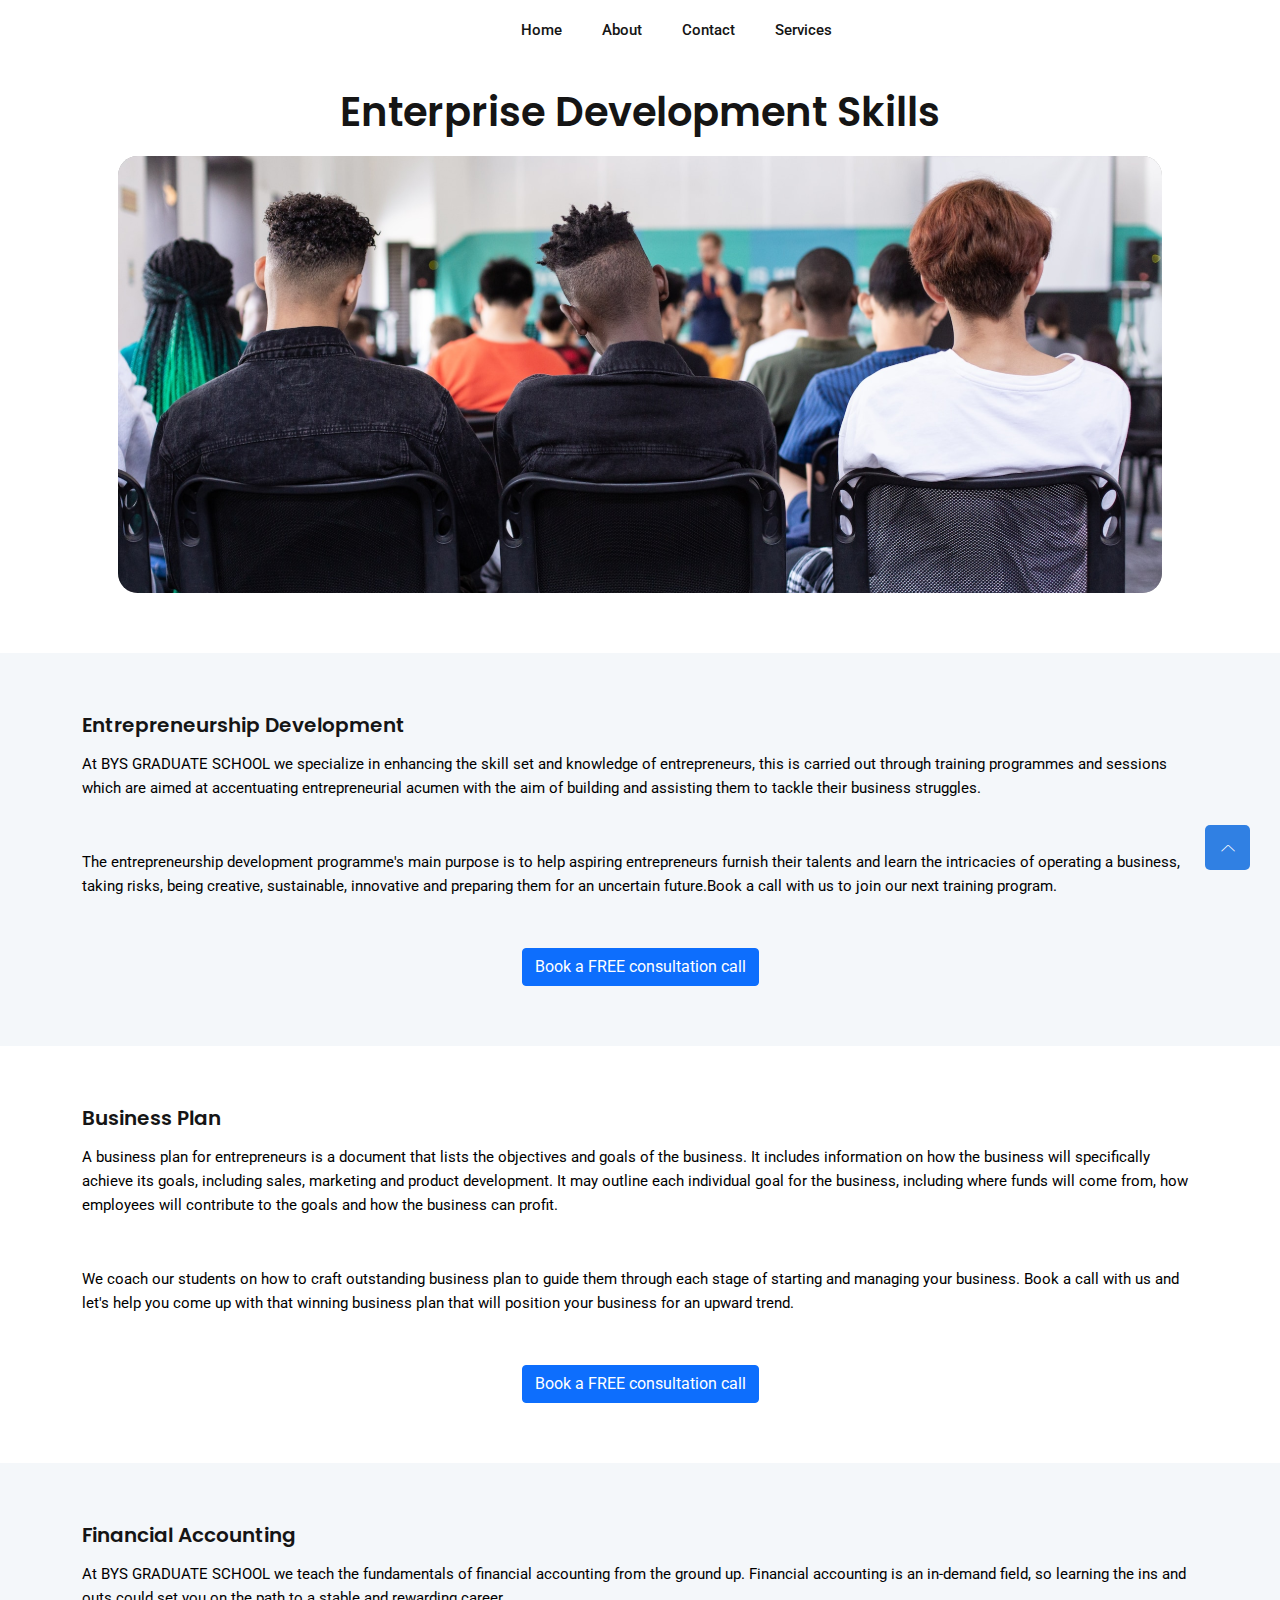
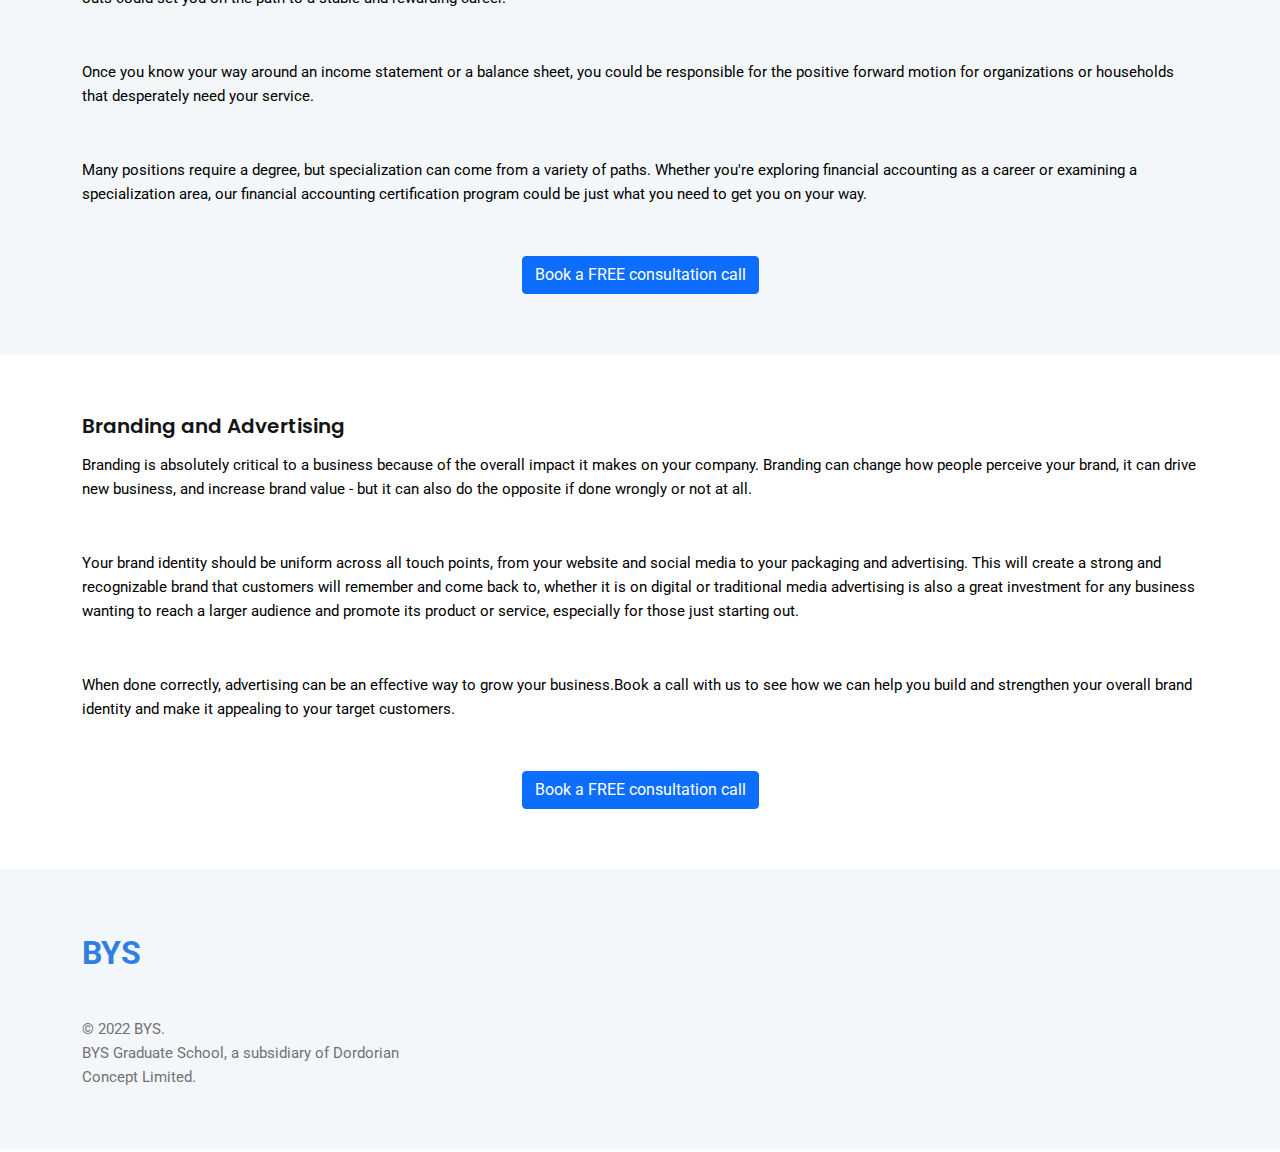
<file: enterprise.html>
<!DOCTYPE html>
<html class="no-js" lang="zxx">

<head>
    <meta charset="utf-8" />
    <meta http-equiv="x-ua-compatible" content="ie=edge" />
    <title>BYS Graduate School</title>
    <meta name="description" content="" />
    <meta name="viewport" content="width=device-width, initial-scale=1" />
    <link rel="shortcut icon" type="image/x-icon" href="assets/images/favicon.svg" />

    <!-- ========================= CSS here ========================= -->
    <!-- <script src="https://cdn.tailwindcss.com"></script> -->
    <link rel="stylesheet" href="assets/css/bootstrap.min.css" />
    <link rel="stylesheet" href="assets/css/LineIcons.3.0.css" />
    <link rel="stylesheet" href="assets/css/animate.css" />
    <link rel="stylesheet" href="assets/css/tiny-slider.css" />
    <link rel="stylesheet" href="assets/css/glightbox.min.css" />
    <link rel="stylesheet" href="assets/css/main.css" />
    <link href="https://assets.calendly.com/assets/external/widget.css" rel="stylesheet">
    <script src="https://assets.calendly.com/assets/external/widget.js" type="text/javascript" async></script>
</head>

<body>
    <!--[if lte IE 9]>
      <p class="browserupgrade">
        You are using an <strong>outdated</strong> browser. Please
        <a href="https://browsehappy.com/">upgrade your browser</a> to improve
        your experience and security.
      </p>
    <![endif]-->

    <!-- Preloader -->
    <div class="preloader">
        <div class="preloader-inner">
            <div class="preloader-icon">
                <span></span>
                <span></span>
            </div>
        </div>
    </div>
    <!-- /End Preloader -->
        <!-- Start Header Area -->
        <header class="header navbar-area">
            <div class="container">
                <div class="row align-items-center">
                    <div class="col-lg-12">
                        <div class="nav-inner">
                            <!-- Start Navbar -->
                            <nav class="navbar navbar-expand-lg">
                                <a class="navbar-brand" href="index.html">
                                    <h3 class="text-white">BYS</h3>
                                    <!-- <img src="assets/images/logo/logo.svg" alt="Logo"> -->
                                </a>
                                <button class="navbar-toggler mobile-menu-btn" type="button" data-bs-toggle="collapse"
                                    data-bs-target="#navbarSupportedContent" aria-controls="navbarSupportedContent"
                                    aria-expanded="false" aria-label="Toggle navigation">
                                    <span class="toggler-icon"></span>
                                    <span class="toggler-icon"></span>
                                    <span class="toggler-icon"></span>
                                </button>
                                <div class="collapse navbar-collapse sub-menu-bar" id="navbarSupportedContent">
                                    <ul id="nav" class="navbar-nav ms-auto">
                                        <li class="nav-item">
                                            <a href="index.html" aria-label="Toggle navigation">Home</a>
                                        </li>
                                        <li class="nav-item">
                                            <a href="about.html" aria-label="Toggle navigation"> About</a>
                                        </li>
                                        <li class="nav-item">
                                            <a href="contact.html" aria-label="Toggle navigation">Contact</a>
                                        </li>
                                        <li class="nav-item">
                                            <a class="dd-menu collapsed" href="#" aria-label="Toggle navigation"  data-bs-target="#submenu-1-1" aria-controls="submenu-1-1" aria-expanded="false" aria-label="Toggle navigation">Services</a>
                                            <ul class="sub-menu collapse" id="submenu-1-1">
                                                <li class="nav-item"><a href="professional.html">Professional</a></li>
                                                <li class="nav-item"><a href="digital.html">Digital</a></li>
                                                <li class="nav-item"><a href="enterprise.html">Enterprise</a></li>
                                            </ul>
                                        </li>
                                    </ul>
                                </div>  <!-- navbar collapse -->
                                        <!-- <div class="button">
                                            <a href="signin.html" class="signin">Sign In</a>
                                            <a href="signup.html" class="signup">Sign Up</a>
                                        </div> -->
                            </nav>
                            <!-- End Navbar -->
                        </div>
                    </div>
                </div> <!-- row -->
            </div> <!-- container -->
        </header>
        <!-- End Header Area -->



    <!-- Start Hero Area -->
    <!-- <section class="hero-area position-relative hero-bg d-flex align-content-center">
        <div class="main__circle"></div>
        <div class="main__circle2"></div>
        <div class="main__circle3"></div>
        <div class="main__circle4"></div>
        <div class="container">
            <div class="container mt-30 mt-md-0">
                <div class="row">
                    <div class="text-center">
                        <h2 class="">
                            OUR SERVICES
                        </h2>
                        <span class="mt-20 fs-6 fw-bold">Home / Services</span>
                    </div>
                </div>
            </div>
        </div>
    </section> -->
    <!-- End Hero Area -->

    <!-- Start Services Area -->
    <!-- Start Services Area -->
    <section class="section" id="section">
        <div class="container">
            <div class="row">
                <div class="px-5 col-md-12">
                    <div class="pt-25">
                        <h2 class="mb-20 text-center">Enterprise Development Skills</h2>
                        <img src="./assets/svg/sevices.svg" alt="" class="object-cover"  id="professional">
                    </div>                   
                </div>
            </div>
        </div>
    </section>
    <section class="services section">
        <div class="container">
            <div class="row">
                <h5 class="mb-15 text-center text-sm-start">Entrepreneurship Development</h5>
                <p class="mb-25">
                    At BYS GRADUATE SCHOOL we specialize in enhancing the skill set and knowledge of entrepreneurs, this is carried out through training programmes and sessions which are aimed at accentuating entrepreneurial acumen with the aim of building and assisting them to tackle their business struggles. 
                </p>
                <p class="mt-25 mb-25">
                    The entrepreneurship development programme's main purpose is to help aspiring entrepreneurs furnish their talents and learn the intricacies of operating a business, taking risks, being creative, sustainable, innovative and preparing them for an uncertain future.Book a call with us to join our next training program. 
                </p>
                <div class="text-center mt-25">
                    <button class="btn btn-primary" onclick="calenderly()">Book a FREE consultation call</button>
                </div>
            </div>
        </div>
    </section>
    <section class="section">
        <div class="container">
            <div class="row">
                <h5 class="mb-15 text-center text-sm-start">Business Plan</h5>
                <p class="mb-25">
                    A business plan for entrepreneurs is a document that lists the objectives and goals of the business. It includes information on how the business will specifically achieve its goals, including sales, marketing and product development. It may outline each individual goal for the business, including where funds will come from, how employees will contribute to the goals and how the business can profit.
                </p>
                <p class="mt-25 mb-25">
                    We coach our students on how to craft outstanding business plan to guide them through each stage of starting and managing your business. Book a call with us and let's help you come up with that winning business plan that will position your business for an upward trend. 
                </p>
                <div class="text-center mt-25">
                    <button class="btn btn-primary" onclick="calenderly()">Book a FREE consultation call</button>
                </div>            
            </div>
        </div>
    </section> 
    <section class="services section">
        <div class="container">
            <div class="row">
                <h5 class="mb-15 text-center text-sm-start">Financial Accounting</h5>
                <p class="mb-25">
                    At BYS GRADUATE SCHOOL we teach the fundamentals of financial accounting from the ground up. Financial accounting is an in-demand field, so learning the ins and outs could set you on the path to a stable and rewarding career.
                </p>
                <p class="mt-25 mb-25">
                    Once you know your way around an income statement or a balance sheet, you could be responsible for the positive forward motion for organizations or households that desperately need your service.
                </p>
                <p class="mt-25 mb-25">
                    Many positions require a degree, but specialization can come from a variety of paths. Whether you're exploring financial accounting as a career or examining a specialization area, our financial accounting certification program could be just what you need to get you on your way.
                </p>
                <div class="text-center mt-25">
                    <button class="btn btn-primary" onclick="calenderly()">Book a FREE consultation call</button>
                </div>
            </div>
        </div>
    </section>
    <section class="section">
        <div class="container">
            <div class="row">
                <h5 class="mb-15 text-center text-sm-start">Branding and Advertising</h5>
            </div>
            <div class="row">
                <p class="mb-25">
                    Branding is absolutely critical to a business because of the overall impact it makes on your company. Branding can change how people perceive your brand, it can drive new business, and increase brand value - but it can also do the opposite if done wrongly or not at all.

                </p>
                <p class="mt-25 mb-25">
                    Your brand identity should be uniform across all touch points, from your website and social media to your packaging and advertising. This will create a strong and recognizable brand that customers will remember and come back to, whether it is on digital or traditional media advertising is also a great investment for any business wanting to reach a larger audience and promote its product or service, especially for those just starting out.
                </p>
                <p class="mt-25 mb-25">
                    When done correctly, advertising can be an effective way to grow your business.Book a call with us to see how we can help you build and strengthen your overall brand identity and make it appealing to your target customers. 
                </p>
                <div id="digital" class="text-center mt-25">
                    <button class="btn btn-primary" onclick="calenderly()">Book a FREE consultation call</button>
                </div>
            </div>
        </div>
        
    </section>   


    <!-- Start Footer Area -->
    <footer class="footer section">
        <!-- Start Footer Top -->
        <div class="footer-top">
            <div class="container">
                <div class="inner-content">
                    <div class="row">
                        <div class="col-lg-4 col-md-6 col-12">
                            <!-- Single Widget -->
                            <div class="single-footer f-about">
                                <a class="" href="index.html">
                                    <span class="fs-2 fw-bold primary">BYS</span>
                                </a>
                                <!-- <p>Making the world a better place through constructing elegant hierarchies.</p> -->
                                


                                <p class="copyright-text"><span>© 2022 BYS.</span>BYS Graduate School, a subsidiary of Dordorian Concept Limited.
                                </p>
                            </div>
                            <!-- End Single Widget -->
                        </div>
                        <!-- <div class="col-lg-4 col-md-6 col-12">
                            <div class="single-footer f-link">
                                <h3>Contact</h3>
                                <address>
                                    <ul>
                                        <li>
                                            <a href="tel:+2349033398824">08082424162</a>
                                        </li>
                                        <li>
                                            <a href="mailto:admin@bysgradschool.com">admin@bysgradschool.com</a>
                                        </li>
                                        <li>
                                            58 Azikoro road, opposite NUJ, Ekeki, Yenagoa, Bayelsa State.
                                        </li>
                                    </ul>
                                </address>
                            </div>
                        </div> -->
                        <!-- services -->
                    </div>
                </div>
            </div>
        </div>
        <!--/ End Footer Top -->
    </footer>
    <!--/ End Footer Area -->

    <!-- ========================= scroll-top ========================= -->
    <a href="#" class="scroll-top">
        <i class="lni lni-chevron-up"></i>
    </a>
  

        <!-- Calendly inline widget begin -->
<!-- <div class="calendly-inline-widget" data-url="https://calendly.com/nicholasduadei7/30min" style="min-width:320px;height:630px;"></div>
<script type="text/javascript" src="https://assets.calendly.com/assets/external/widget.js" async></script> -->
<!-- Calendly inline widget end -->

<!-- Calendly badge widget begin -->
<script src="https://assets.calendly.com/assets/external/widget.js" type="text/javascript" async></script>
<!-- Calendly badge widget end -->
    <!-- ========================= JS here ========================= -->
    <script src="assets/js/bootstrap.min.js"></script>
    <script src="assets/js/wow.min.js"></script>
    <script src="assets/js/tiny-slider.js"></script>
    <script src="assets/js/glightbox.min.js"></script>
    <script src="assets/js/count-up.min.js"></script>
    <script src="assets/js/main.js"></script>
    
    <script>
        function calenderly() {
            Calendly.initPopupWidget({url: 'https://calendly.com/bys_grad_school/15min'});return false;
        }
        //========= testimonial 
        tns({
            container: '.testimonial-slider',
            items: 3,
            slideBy: 'page',
            autoplay: false,
            mouseDrag: true,
            gutter: 0,
            nav: true,
            controls: false,
            controlsText: ['<i class="lni lni-arrow-left"></i>', '<i class="lni lni-arrow-right"></i>'],
            responsive: {
                0: {
                    items: 1,
                },
                540: {
                    items: 1,
                },
                768: {
                    items: 1,
                },
                992: {
                    items: 1,
                },
                1170: {
                    items: 2,
                }
            }
        });

        //====== counter up 
        var cu = new counterUp({
            start: 0,
            duration: 2000,
            intvalues: true,
            interval: 100,
            append: " ",
        });
        cu.start();
    </script>
</body>

</html>
</file>
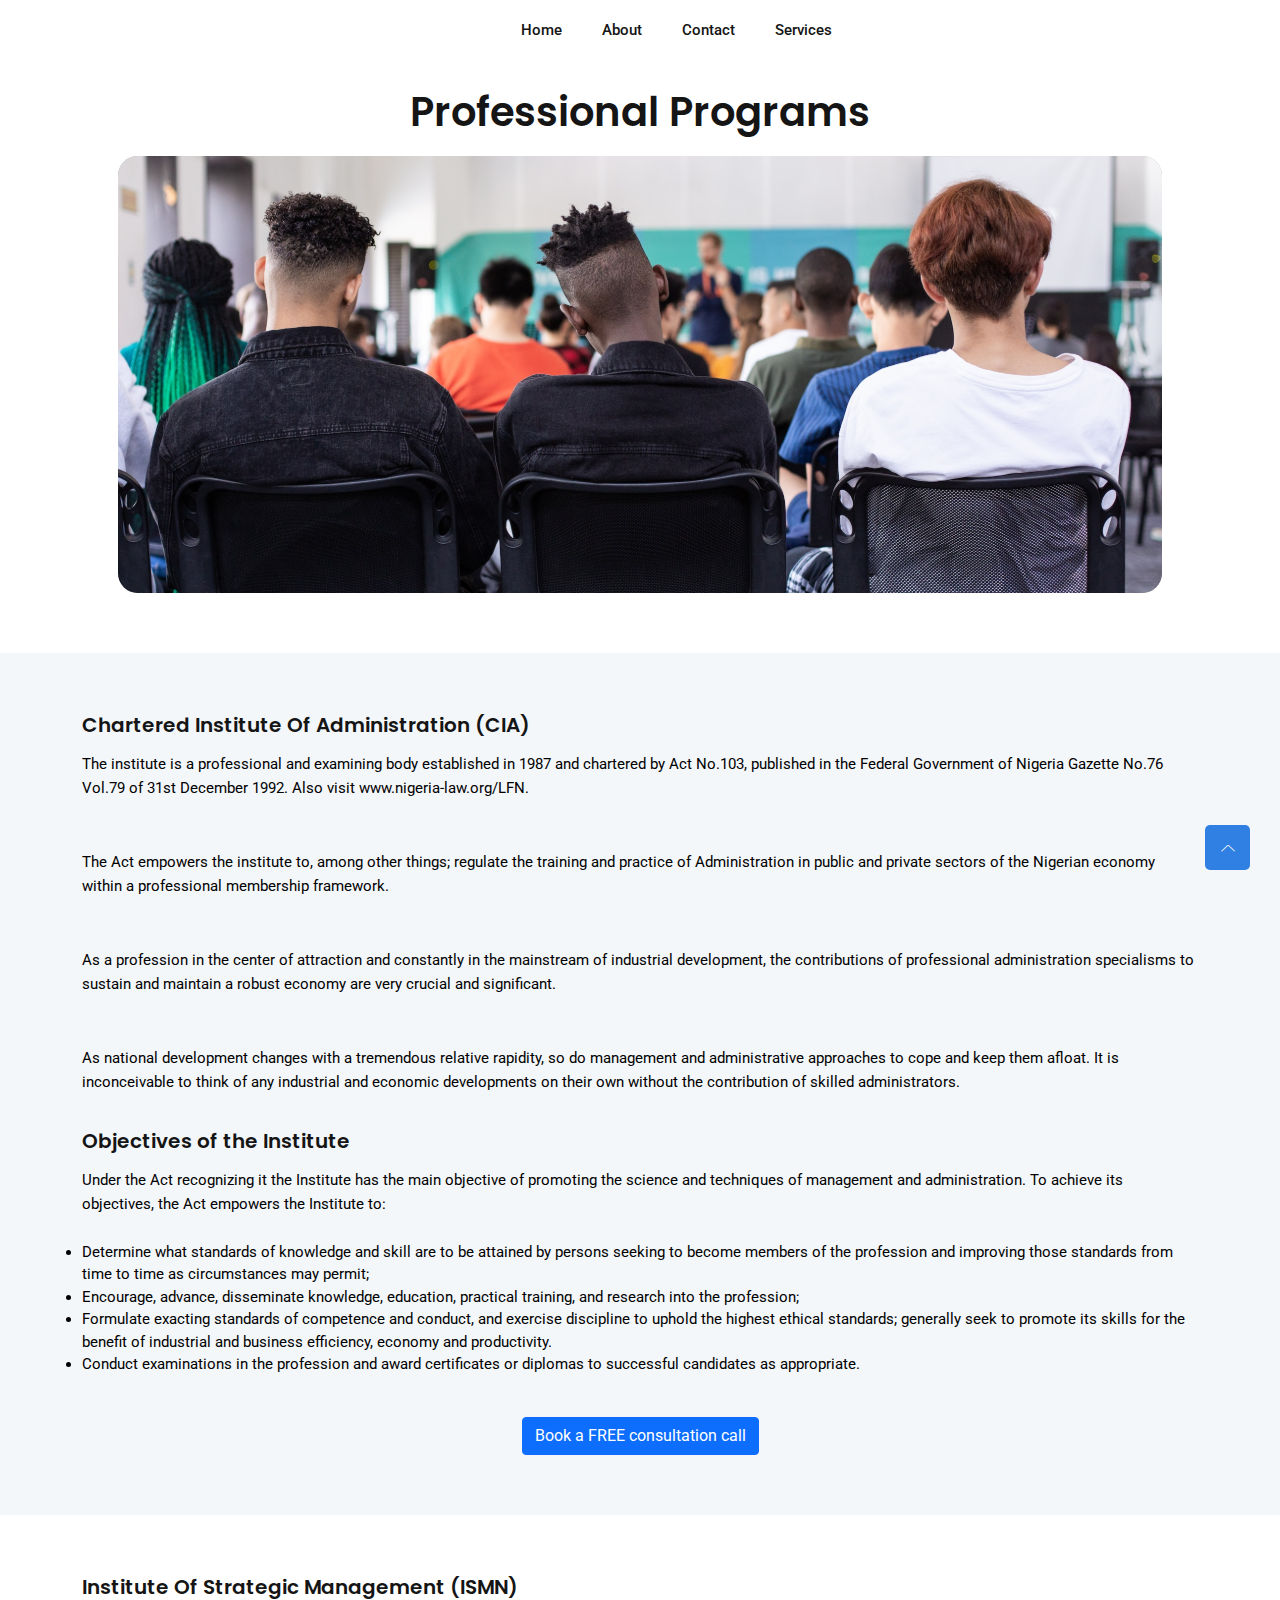
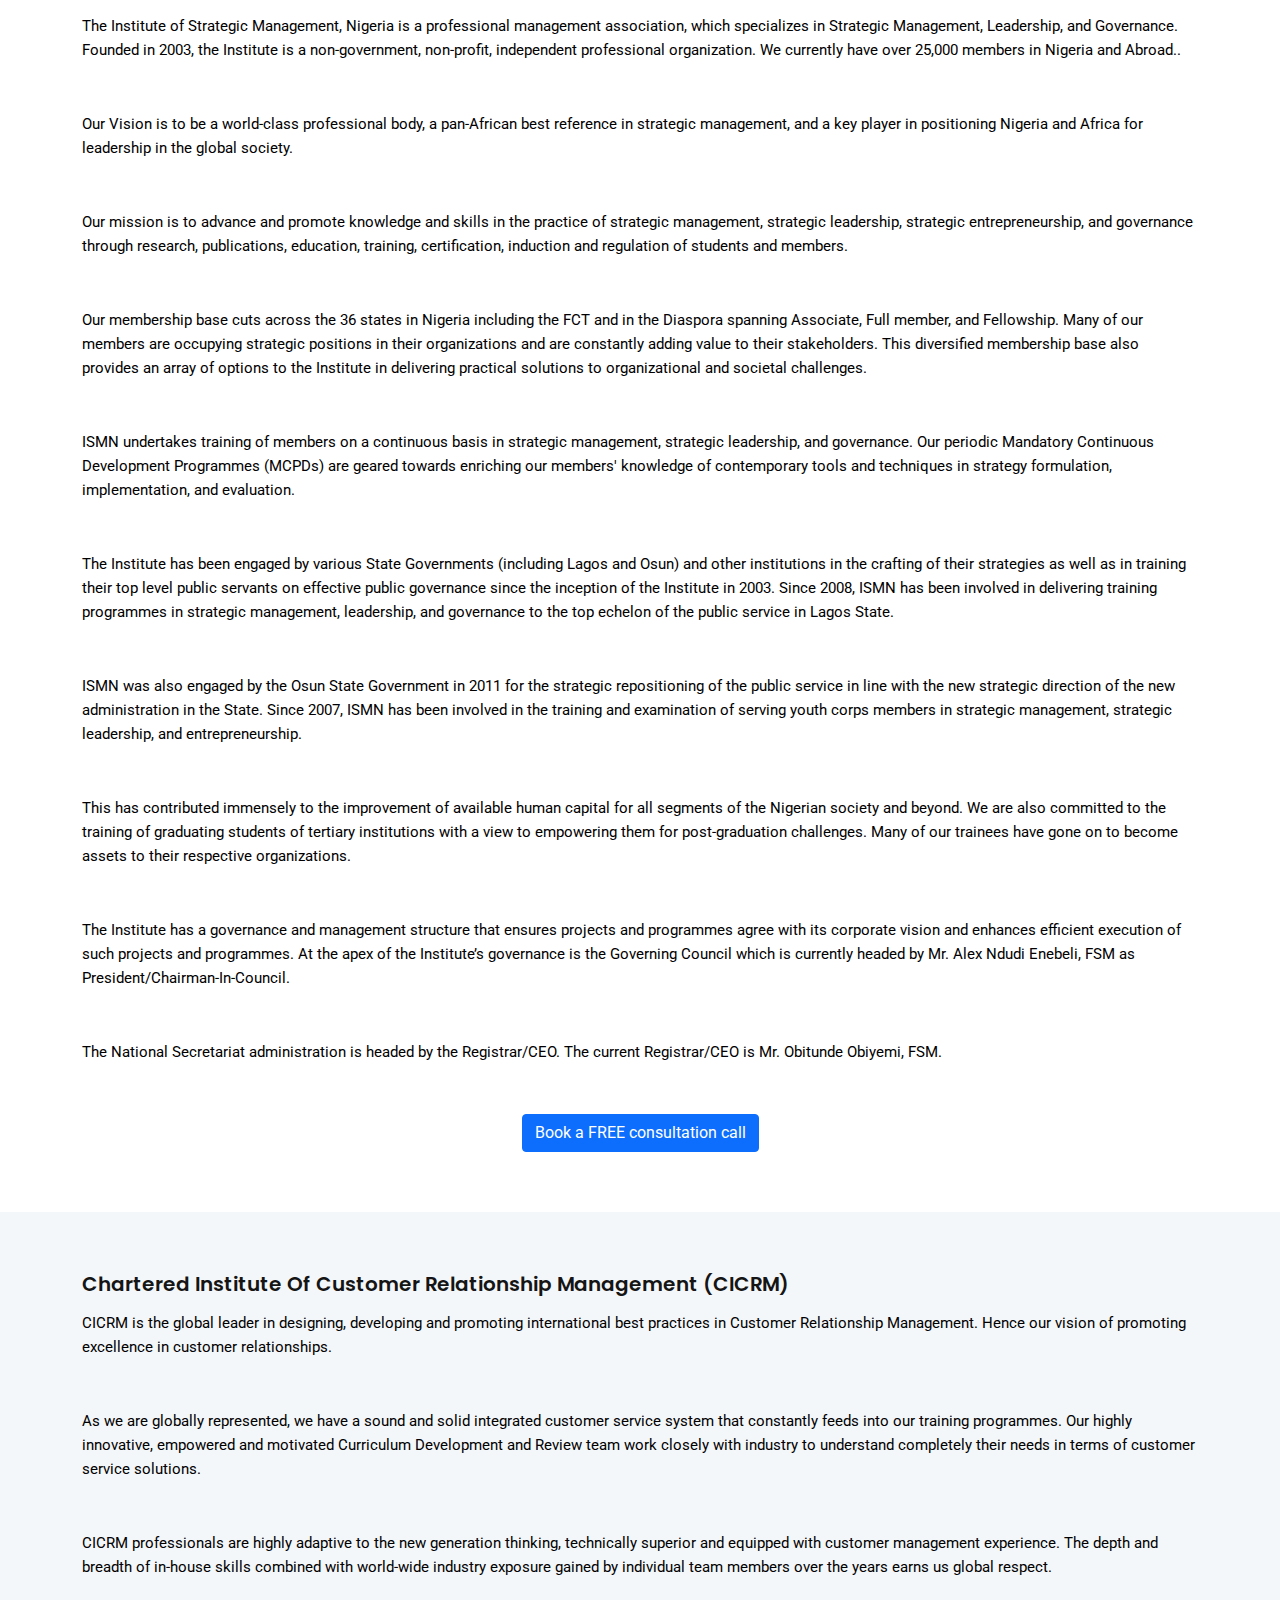
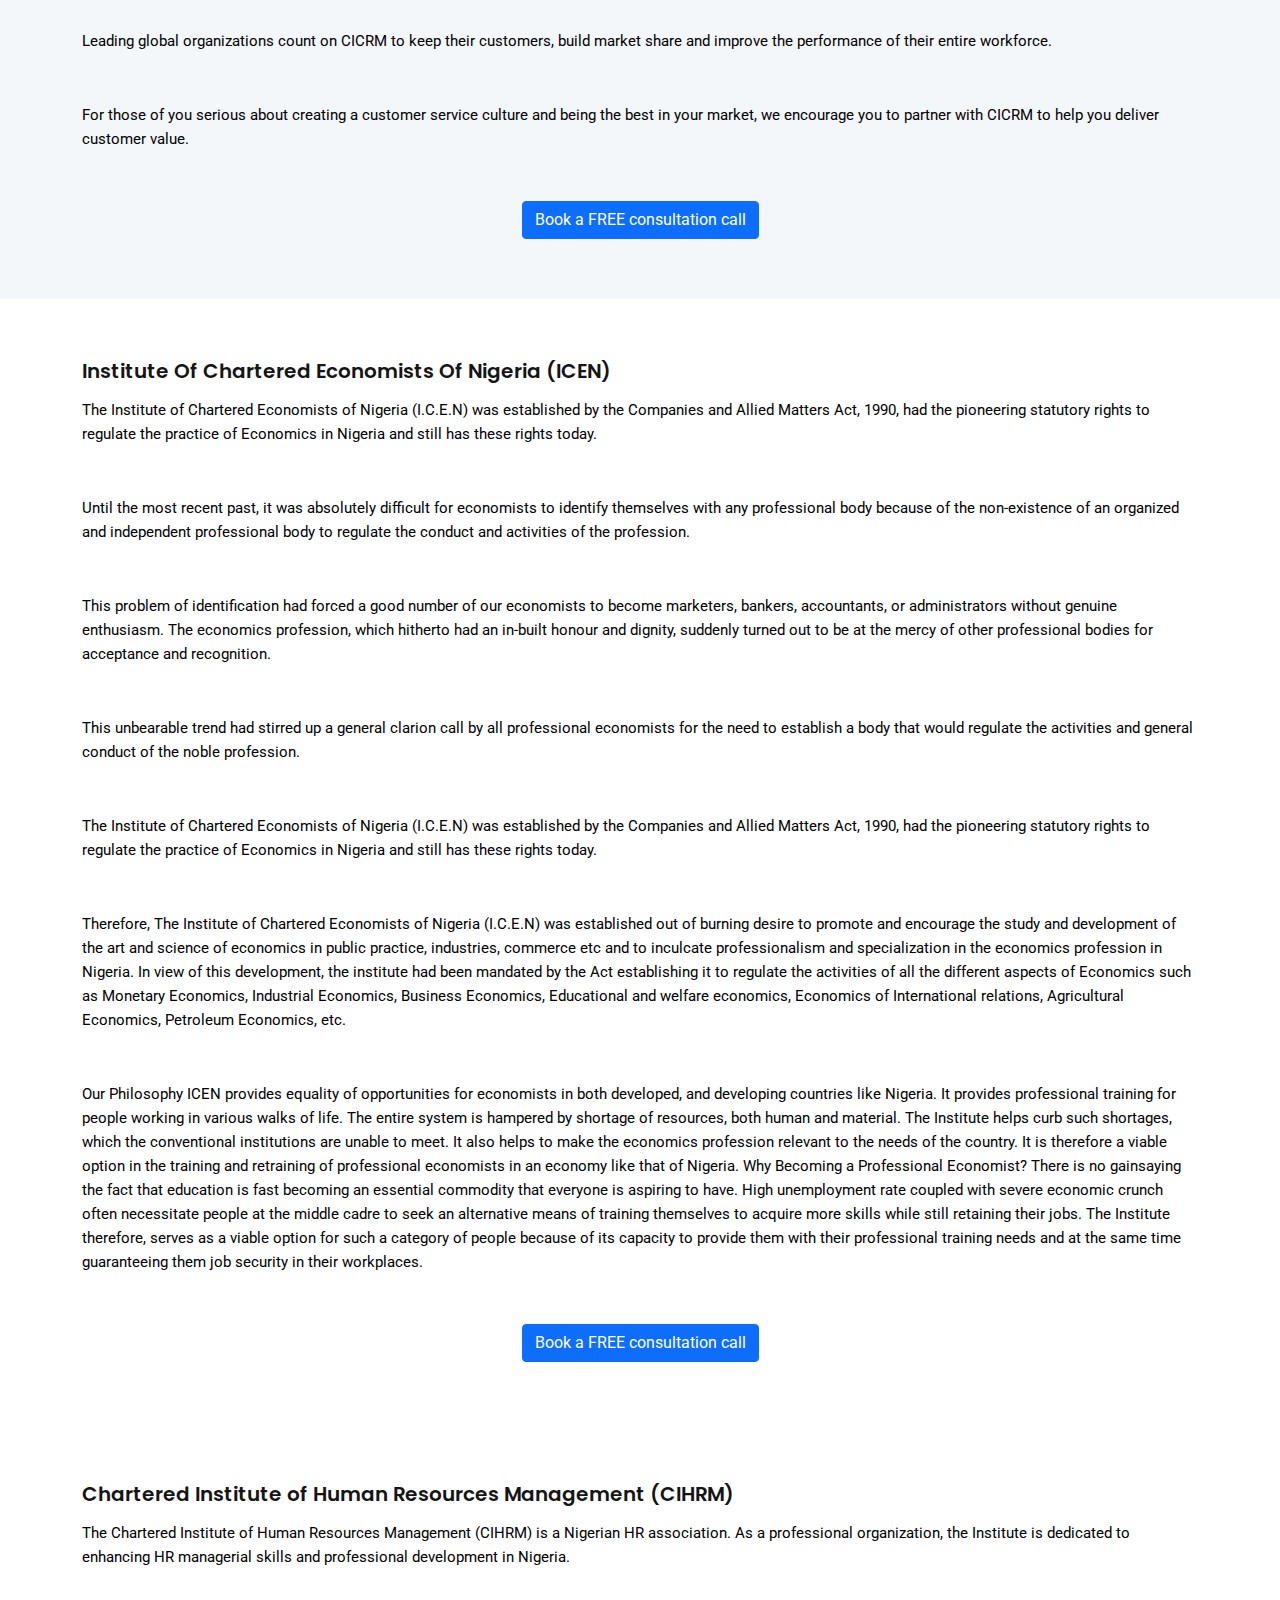
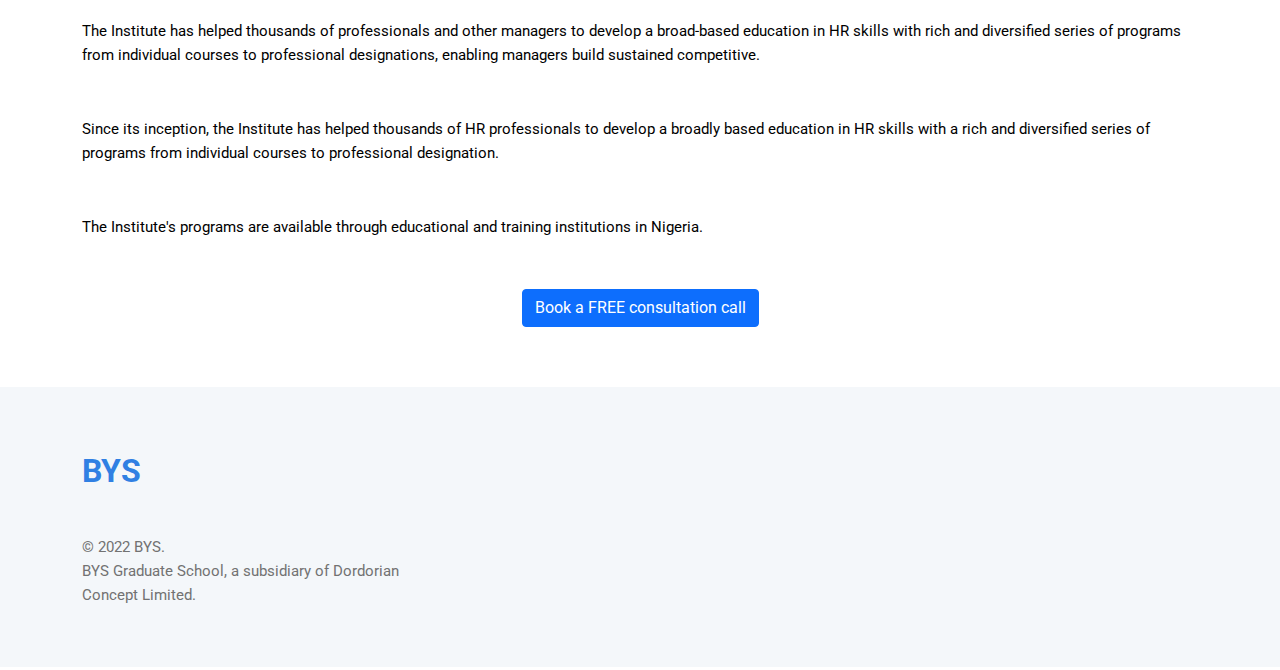
<file: professional.html>
<!DOCTYPE html>
<html class="no-js" lang="zxx">

<head>
    <meta charset="utf-8" />
    <meta http-equiv="x-ua-compatible" content="ie=edge" />
    <title>BYS Graduate School</title>
    <meta name="description" content="" />
    <meta name="viewport" content="width=device-width, initial-scale=1" />
    <link rel="shortcut icon" type="image/x-icon" href="assets/images/favicon.svg" />

    <!-- ========================= CSS here ========================= -->
    <!-- <script src="https://cdn.tailwindcss.com"></script> -->
    <link rel="stylesheet" href="assets/css/bootstrap.min.css" />
    <link rel="stylesheet" href="assets/css/LineIcons.3.0.css" />
    <link rel="stylesheet" href="assets/css/animate.css" />
    <link rel="stylesheet" href="assets/css/tiny-slider.css" />
    <link rel="stylesheet" href="assets/css/glightbox.min.css" />
    <link rel="stylesheet" href="assets/css/main.css" />
    <link href="https://assets.calendly.com/assets/external/widget.css" rel="stylesheet">
    <script src="https://assets.calendly.com/assets/external/widget.js" type="text/javascript" async></script>
</head>

<body>
    <!--[if lte IE 9]>
      <p class="browserupgrade">
        You are using an <strong>outdated</strong> browser. Please
        <a href="https://browsehappy.com/">upgrade your browser</a> to improve
        your experience and security.
      </p>
    <![endif]-->

    <!-- Preloader -->
    <div class="preloader">
        <div class="preloader-inner">
            <div class="preloader-icon">
                <span></span>
                <span></span>
            </div>
        </div>
    </div>
    <!-- /End Preloader -->
        <!-- Start Header Area -->
        <header class="header navbar-area">
            <div class="container">
                <div class="row align-items-center">
                    <div class="col-lg-12">
                        <div class="nav-inner">
                            <!-- Start Navbar -->
                            <nav class="navbar navbar-expand-lg">
                                <a class="navbar-brand" href="index.html">
                                    <h3 class="text-white">BYS</h3>
                                    <!-- <img src="assets/images/logo/logo.svg" alt="Logo"> -->
                                </a>
                                <button class="navbar-toggler mobile-menu-btn" type="button" data-bs-toggle="collapse"
                                    data-bs-target="#navbarSupportedContent" aria-controls="navbarSupportedContent"
                                    aria-expanded="false" aria-label="Toggle navigation">
                                    <span class="toggler-icon"></span>
                                    <span class="toggler-icon"></span>
                                    <span class="toggler-icon"></span>
                                </button>
                                <div class="collapse navbar-collapse sub-menu-bar" id="navbarSupportedContent">
                                    <ul id="nav" class="navbar-nav ms-auto">
                                        <li class="nav-item">
                                            <a href="index.html" aria-label="Toggle navigation">Home</a>
                                        </li>
                                        <li class="nav-item">
                                            <a href="about.html" aria-label="Toggle navigation"> About</a>
                                        </li>
                                        <li class="nav-item">
                                            <a href="contact.html" aria-label="Toggle navigation">Contact</a>
                                        </li>
                                        <li class="nav-item">
                                            <a class="dd-menu collapsed" href="#" aria-label="Toggle navigation"  data-bs-target="#submenu-1-1" aria-controls="submenu-1-1" aria-expanded="false" aria-label="Toggle navigation">Services</a>
                                            <ul class="sub-menu collapse" id="submenu-1-1">
                                                <li class="nav-item"><a href="professional.html">Professional</a></li>
                                                <li class="nav-item"><a href="digital.html">Digital</a></li>
                                                <li class="nav-item"><a href="enterprise.html">Enterprise</a></li>
                                            </ul>
                                        </li>
                                    </ul>
                                </div>  <!-- navbar collapse -->
                                        <!-- <div class="button">
                                            <a href="signin.html" class="signin">Sign In</a>
                                            <a href="signup.html" class="signup">Sign Up</a>
                                        </div> -->
                            </nav>
                            <!-- End Navbar -->
                        </div>
                    </div>
                </div> <!-- row -->
            </div> <!-- container -->
        </header>
        <!-- End Header Area -->



    <!-- Start Hero Area -->
    <!-- <section class="hero-area position-relative hero-bg d-flex align-content-center">
        <div class="main__circle"></div>
        <div class="main__circle2"></div>
        <div class="main__circle3"></div>
        <div class="main__circle4"></div>
        <div class="container">
            <div class="container mt-30 mt-md-0">
                <div class="row">
                    <div class="text-center">
                        <h2 class="">
                            OUR SERVICES
                        </h2>
                        <span class="mt-20 fs-6 fw-bold">Home / Services</span>
                    </div>
                </div>
            </div>
        </div>
    </section> -->
    <!-- End Hero Area -->

    <!-- Start Services Area -->
    <!-- Start Services Area -->
    <section class="section" id="section">
        <div class="container">
            <div class="row">
                <div class="px-5 col-md-12">
                    <div class="pt-25">
                        <h2 class="mb-20 text-center">Professional Programs</h2>
                        <img src="./assets/svg/sevices.svg" alt="" class="object-cover"  id="professional">
                    </div>                   
                </div>
            </div>
        </div>
    </section>
    <section class="services section">
        <div class="container">
            <div class="row">
                <h5 class="mb-15 text-center text-sm-start">Chartered Institute Of Administration (CIA)</h5>
                <p class="mb-25">
                    The institute is a professional and examining body established in 1987 and chartered by Act No.103, published in the Federal Government of Nigeria Gazette No.76 Vol.79 of 31st December 1992. Also visit www.nigeria-law.org/LFN.
                </p>
                <p class="mt-25 mb-25">
                    The Act empowers the institute to, among other things; regulate the training and practice of Administration in public and private sectors of the Nigerian economy within a professional membership framework.
                </p>
                <p class="mt-25 mb-25">
                    As a profession in the center of attraction and constantly in the mainstream of industrial development, the contributions of professional administration specialisms to sustain and maintain a robust economy are very crucial and significant.
                </p>
                <p class="mt-25 mb-35">
                    As national development changes with a tremendous relative rapidity, so do management and administrative approaches to cope and keep them afloat. It is inconceivable to think of any industrial and economic developments on their own without the contribution of skilled administrators.
                </p>
                <h5 class="mb-15 text-center text-sm-start">Objectives of the Institute</h5>
                <p class="mb-25">
                    Under the Act recognizing it the Institute has the main objective of promoting the science and techniques of management and administration. To achieve its objectives, the Act empowers the Institute to:
                </p>
                <ul>
                    <li>
                        Determine what standards of knowledge and skill are to be attained by persons seeking to become members of the profession and improving those standards from time to time as circumstances may permit;
                    </li>
                    <li>
                        Encourage, advance, disseminate knowledge, education, practical training, and research into the profession;
                    </li>
                    <li>
                        Formulate exacting standards of competence and conduct, and exercise discipline to uphold the highest ethical standards; generally seek to promote its skills for the benefit of industrial and business efficiency, economy and productivity.
                    </li>
                    <li>
                        Conduct examinations in the profession and award certificates or diplomas to successful candidates as appropriate.
                    </li>
                </ul>
    
                <div class="text-center mt-25">
                    <button class="btn btn-primary" onclick="calenderly()">Book a FREE consultation call</button>
                </div>
            </div>
        </div>
    </section>
    <section class="section">
        <div class="container">
            <div class="row">
                <h5 class="mb-15 text-center text-sm-start">Institute Of Strategic Management (ISMN)</h5>
                <p class="mb-25">
                    The Institute of Strategic Management, Nigeria is a professional management association,   which specializes in Strategic Management, Leadership, and Governance. Founded in 2003, the Institute is a non-government, non-profit, independent professional organization. We currently have over 25,000 members in Nigeria and Abroad..
                </p>
                <p class="mt-25 mb-25">
                    Our Vision is to be a world-class professional body, a pan-African best reference in strategic management, and a key player in positioning Nigeria and Africa for leadership in the global society.
                </p>
                <p class="mt-25 mb-25">
                    Our mission is to advance and promote knowledge and skills in the practice of strategic management, strategic leadership, strategic entrepreneurship, and governance through research, publications, education, training, certification, induction and regulation of students and members.
                </p>
                <p class="mt-25 mb-25">
                    Our membership base cuts across the 36 states in Nigeria including the FCT and in the Diaspora spanning Associate, Full member, and Fellowship. Many of our members are occupying strategic positions in their organizations and are constantly adding value to their stakeholders. This diversified membership base also provides an array of options to the Institute in delivering practical solutions to organizational and societal challenges.
                </p>
                <p class="mt-25 mb-25">
                    ISMN undertakes training of members on a continuous basis in strategic management, strategic leadership, and governance. Our periodic Mandatory Continuous Development Programmes (MCPDs) are geared towards enriching our members' knowledge of contemporary tools and techniques in strategy formulation, implementation, and evaluation.
                </p>
                <p class="mt-25 mb-25">
                    The Institute has been engaged by various State Governments (including Lagos and Osun) and other institutions in the crafting of their strategies as well as in training their top level public servants on effective public governance since the inception of the Institute in 2003. Since 2008, ISMN has been involved in delivering training programmes in strategic management, leadership, and governance to the top echelon of the public service in Lagos State.
                </p>
                <p class="mt-25 mb-25">
                    ISMN was also engaged by the Osun State Government in 2011 for the strategic repositioning of the public service in line with the new strategic direction of the new administration in the State. Since 2007, ISMN has been involved in the training and examination of serving youth corps members in strategic management, strategic leadership, and entrepreneurship.
                </p>
                <p class="mt-25 mb-25">
                    This has contributed immensely to the improvement of available human capital for all segments of the Nigerian society and beyond. We are also committed to the training of graduating students of tertiary institutions with a view to empowering them for post-graduation challenges. Many of our trainees have gone on to become assets to their respective organizations.
                </p>
                <p class="mt-25 mb-25">
                    The Institute has a governance and management structure that ensures projects and programmes agree with its corporate vision and enhances efficient execution of such projects and programmes. At the apex of the Institute’s governance is the Governing Council which is currently headed by Mr. Alex Ndudi Enebeli, FSM as President/Chairman-In-Council.
                </p>
                <p class="mt-25 mb-25">
                    The National Secretariat administration is headed by the Registrar/CEO. The current Registrar/CEO is Mr. Obitunde Obiyemi, FSM.
                </p>
                <!-- <p class="px-2 pt-1 pb-1 text-center text-white mt-25 mb-25 bg-danger" onclick="calenderly()">
                    Click on the button below to book a FREE 15 minutes consultation call with our client consultant.
                </p> -->
                <div class="text-center mt-25">
                    <button class="btn btn-primary" onclick="calenderly()">Book a FREE consultation call</button>
                </div>            
            </div>
        </div>
    </section> 
    <section class="services section">
        <div class="container">
            <div class="row">
                <h5 class="mb-15 text-center text-sm-start">Chartered Institute Of Customer Relationship Management (CICRM)</h5>
                <p class="mb-25">
                    CICRM is the global leader in designing, developing and promoting international best practices in Customer Relationship Management. Hence our vision of promoting excellence in customer relationships.
                </p>
                <p class="mt-25 mb-25">
                    As we are globally represented, we have a sound and solid integrated customer service system that constantly feeds into our training programmes.
                    Our highly innovative, empowered and motivated Curriculum Development and Review team work closely with industry to understand completely their needs in terms of customer service solutions.
                </p>
                <p class="mt-25 mb-25">
                    CICRM professionals are highly adaptive to the new generation thinking, technically superior and equipped with customer management experience. The depth and breadth of in-house skills combined with world-wide industry exposure gained by individual team members over the years earns us global respect.
                </p>
                <p class="mt-25 mb-25">
                    Leading global organizations count on CICRM to keep their customers, build market share and improve the performance of their entire workforce.
                </p>
                <p class="mt-25 mb-25">
                    For those of you serious about creating a customer service culture and being the best in your market, we encourage you to partner with CICRM to help you deliver customer value.
                </p>
                <div class="text-center mt-25">
                    <button class="btn btn-primary" onclick="calenderly()">Book a FREE consultation call</button>
                </div>
            </div>
        </div>
    </section>
    <section class="section">
        <div class="container">
            <div class="row">
                <h5 class="mb-15 text-center text-sm-start">Institute Of Chartered Economists Of Nigeria (ICEN)</h5>
            </div>
            <div class="row">
                <p class="mb-25">
                    The Institute of Chartered Economists of Nigeria (I.C.E.N) was established by the Companies and Allied Matters Act, 1990, had the pioneering statutory rights to regulate the practice of Economics in Nigeria and still has these rights today.
                </p>
                <p class="mt-25 mb-25">
                    Until the most recent past, it was absolutely difficult for economists to identify themselves with any professional body because of the non-existence of an organized and independent professional body to regulate the conduct and activities of the profession.
                </p>
                <p class="mt-25 mb-25">
                    This problem of identification had forced a good number of our economists to become marketers, bankers, accountants, or administrators without genuine enthusiasm. The economics profession, which hitherto had an in-built honour and dignity, suddenly turned out to be at the mercy of other professional bodies for acceptance and recognition. 
                </p>
                <p class="mt-25 mb-25">      
                    This unbearable trend had stirred up a general clarion call by all professional economists for the need to establish a body that would regulate the activities and general conduct of the noble profession.
                </p>
                <p class="mt-25 mb-25">
                    The Institute of Chartered Economists of Nigeria (I.C.E.N) was established by the Companies and Allied Matters Act, 1990, had the pioneering statutory rights to regulate the practice of Economics in Nigeria and still has these rights today.
                </p>
                <p class="mt-25 mb-25">
                    Therefore, The Institute of Chartered Economists of Nigeria (I.C.E.N) was established out of burning desire to promote and encourage the study and development of the art and science of economics in public practice, industries, commerce etc and to inculcate professionalism and specialization in the economics profession in Nigeria. In view of this development, the institute had been mandated by the Act establishing it to regulate the activities of all the different aspects of Economics such as Monetary Economics, Industrial Economics, Business Economics, Educational and welfare economics, Economics of International relations, Agricultural Economics, Petroleum Economics, etc.
                </p>
                <p class="mt-25 mb-25">
                    Our Philosophy
                    ICEN provides equality of opportunities for economists in both developed, and developing countries like Nigeria. It provides professional training for people working in various walks of life. The entire system is hampered by shortage of resources, both human and material. The Institute helps curb such shortages, which the conventional institutions are unable to meet. It also helps to make the economics profession relevant to the needs of the country.
                    It is therefore a viable option in the training and retraining of professional economists in an economy like that of Nigeria.
                    Why Becoming a Professional Economist?
                    There is no gainsaying the fact that education is fast becoming an essential commodity that everyone is aspiring to have. High unemployment rate coupled with severe economic crunch often necessitate people at the middle cadre to seek an alternative means of training themselves to acquire more skills while still retaining their jobs. The Institute therefore, serves as a viable option for such a category of people because of its capacity to provide them with their professional training needs and at the same time guaranteeing them job security in their workplaces.
                </p>
                <div id="digital" class="text-center mt-25">
                    <button class="btn btn-primary" onclick="calenderly()">Book a FREE consultation call</button>
                </div>
            </div>
        </div>
        
    </section>   
    <section class="section">
        <div class="container">
            <div class="row">
                <h5 class="mb-15 text-center text-sm-start">Chartered Institute of Human Resources Management (CIHRM)</h5>
            </div>
            <div class="row">
                <p class="mb-25">
                    The Chartered Institute of Human Resources Management (CIHRM) is a Nigerian HR association. As a professional organization, the Institute is dedicated to enhancing HR managerial skills and professional development in Nigeria. 
                </p>
                <p class="mt-25 mb-25">
                    The Institute has helped thousands of professionals and other managers to develop a broad-based education in HR skills with rich and diversified series of programs from individual courses to professional designations, enabling managers build sustained competitive. 
                </p>
                <p class="mt-25 mb-25">
                    Since its inception, the Institute has helped thousands of HR professionals to develop a broadly based education in HR skills with a rich and diversified series of programs from individual courses to professional designation.
                </p>
                <p class="mt-25 mb-25">      
                    The Institute's programs are available through educational and training institutions in Nigeria.
                </p>
                <div id="digital" class="text-center mt-25">
                    <button class="btn btn-primary" onclick="calenderly()">Book a FREE consultation call</button>
                </div>
            </div>
        </div>
        
    </section>   


    <!-- Start Footer Area -->
    <footer class="footer section">
        <!-- Start Footer Top -->
        <div class="footer-top">
            <div class="container">
                <div class="inner-content">
                    <div class="row">
                        <div class="col-lg-4 col-md-6 col-12">
                            <!-- Single Widget -->
                            <div class="single-footer f-about">
                                <a class="" href="index.html">
                                    <span class="fs-2 fw-bold primary">BYS</span>
                                </a>
                                <!-- <p>Making the world a better place through constructing elegant hierarchies.</p> -->
                                


                                <p class="copyright-text"><span>© 2022 BYS.</span>BYS Graduate School, a subsidiary of Dordorian Concept Limited.
                                </p>
                            </div>
                            <!-- End Single Widget -->
                        </div>
                        <!-- <div class="col-lg-4 col-md-6 col-12">
                            <div class="single-footer f-link">
                                <h3>Contact</h3>
                                <address>
                                    <ul>
                                        <li>
                                            <a href="tel:+2349033398824">08082424162</a>
                                        </li>
                                        <li>
                                            <a href="mailto:admin@bysgradschool.com">admin@bysgradschool.com</a>
                                        </li>
                                        <li>
                                            58 Azikoro road, opposite NUJ, Ekeki, Yenagoa, Bayelsa State.
                                        </li>
                                    </ul>
                                </address>
                            </div>
                        </div> -->
                        <!-- services -->
                    </div>
                </div>
            </div>
        </div>
        <!--/ End Footer Top -->
    </footer>
    <!--/ End Footer Area -->

    <!-- ========================= scroll-top ========================= -->
    <a href="#" class="scroll-top">
        <i class="lni lni-chevron-up"></i>
    </a>
  

        <!-- Calendly inline widget begin -->
<!-- <div class="calendly-inline-widget" data-url="https://calendly.com/nicholasduadei7/30min" style="min-width:320px;height:630px;"></div>
<script type="text/javascript" src="https://assets.calendly.com/assets/external/widget.js" async></script> -->
<!-- Calendly inline widget end -->

<!-- Calendly badge widget begin -->
<script src="https://assets.calendly.com/assets/external/widget.js" type="text/javascript" async></script>
<!-- Calendly badge widget end -->
    <!-- ========================= JS here ========================= -->
    <script src="assets/js/bootstrap.min.js"></script>
    <script src="assets/js/wow.min.js"></script>
    <script src="assets/js/tiny-slider.js"></script>
    <script src="assets/js/glightbox.min.js"></script>
    <script src="assets/js/count-up.min.js"></script>
    <script src="assets/js/main.js"></script>
    
    <script>
        function calenderly() {
            Calendly.initPopupWidget({url: 'https://calendly.com/bys_grad_school/15min'});return false;
        }
        //========= testimonial 
        tns({
            container: '.testimonial-slider',
            items: 3,
            slideBy: 'page',
            autoplay: false,
            mouseDrag: true,
            gutter: 0,
            nav: true,
            controls: false,
            controlsText: ['<i class="lni lni-arrow-left"></i>', '<i class="lni lni-arrow-right"></i>'],
            responsive: {
                0: {
                    items: 1,
                },
                540: {
                    items: 1,
                },
                768: {
                    items: 1,
                },
                992: {
                    items: 1,
                },
                1170: {
                    items: 2,
                }
            }
        });

        //====== counter up 
        var cu = new counterUp({
            start: 0,
            duration: 2000,
            intvalues: true,
            interval: 100,
            append: " ",
        });
        cu.start();
    </script>
</body>

</html>
</file>
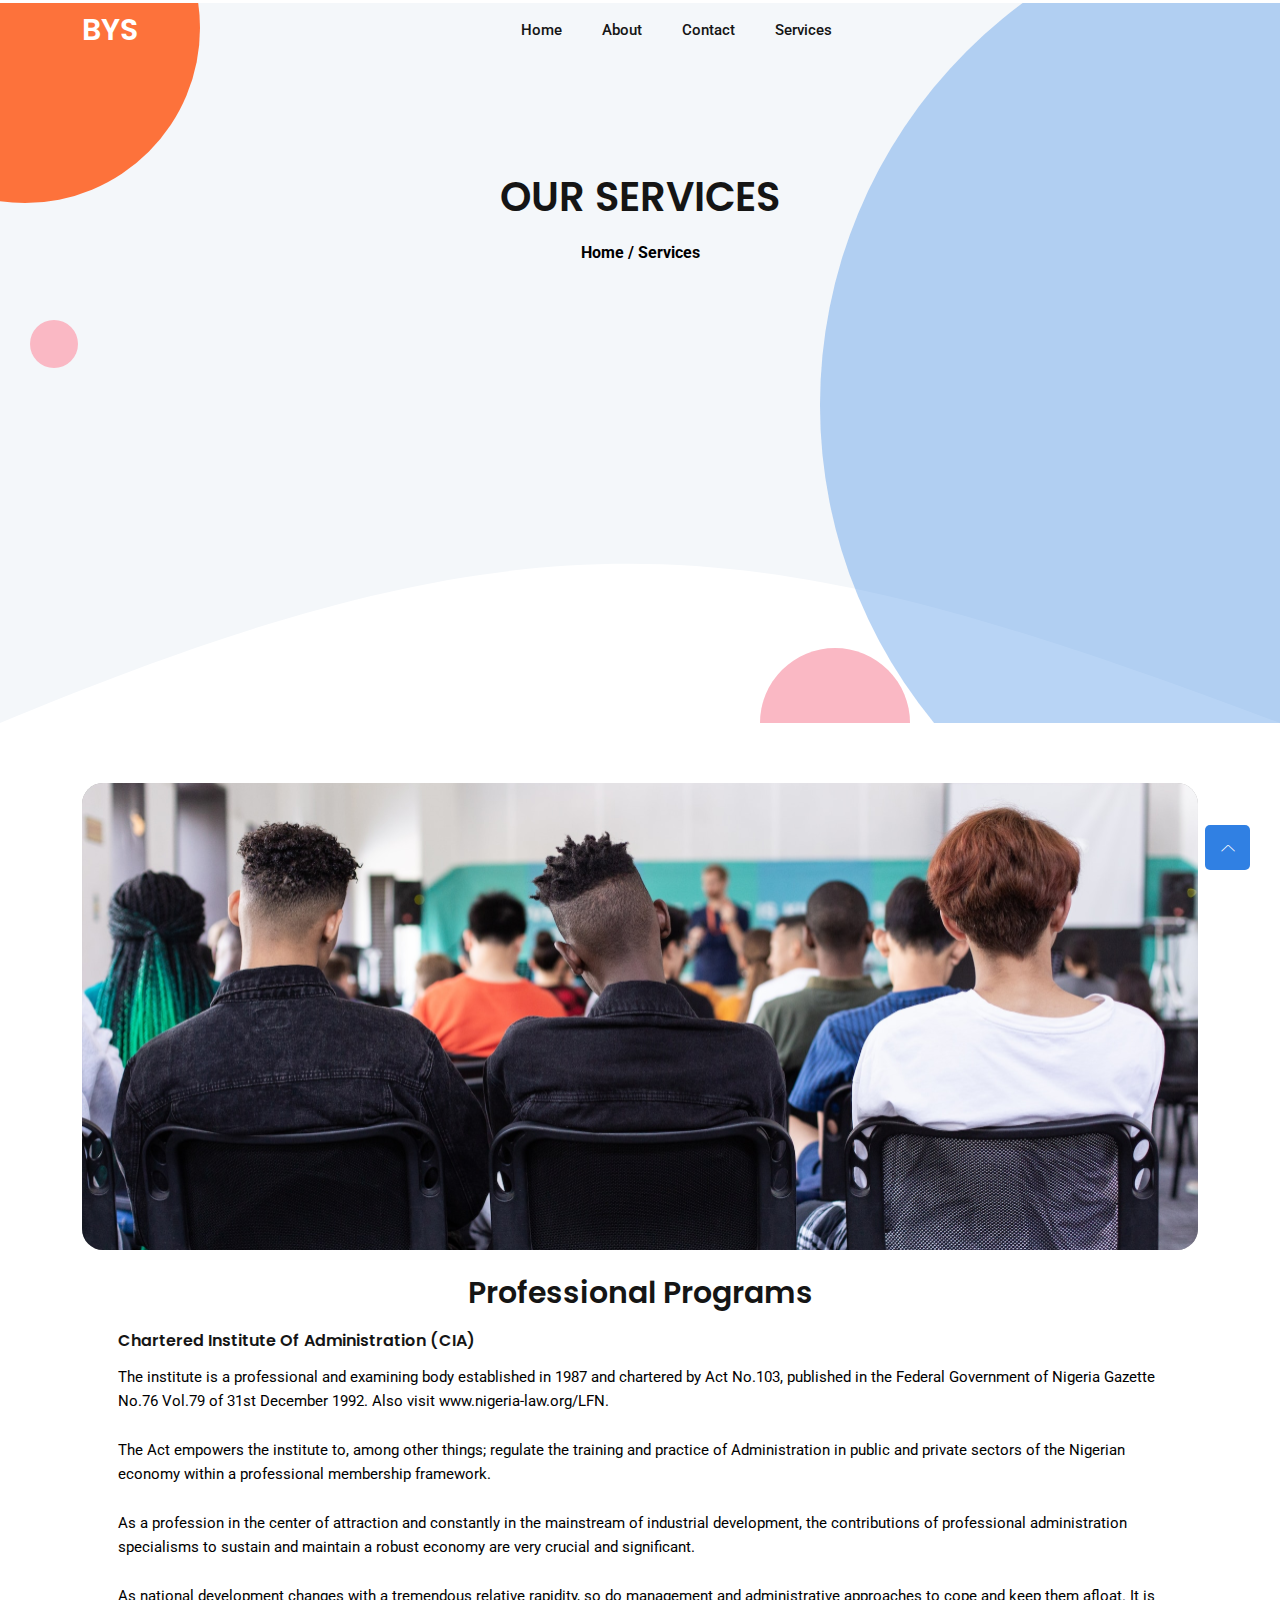
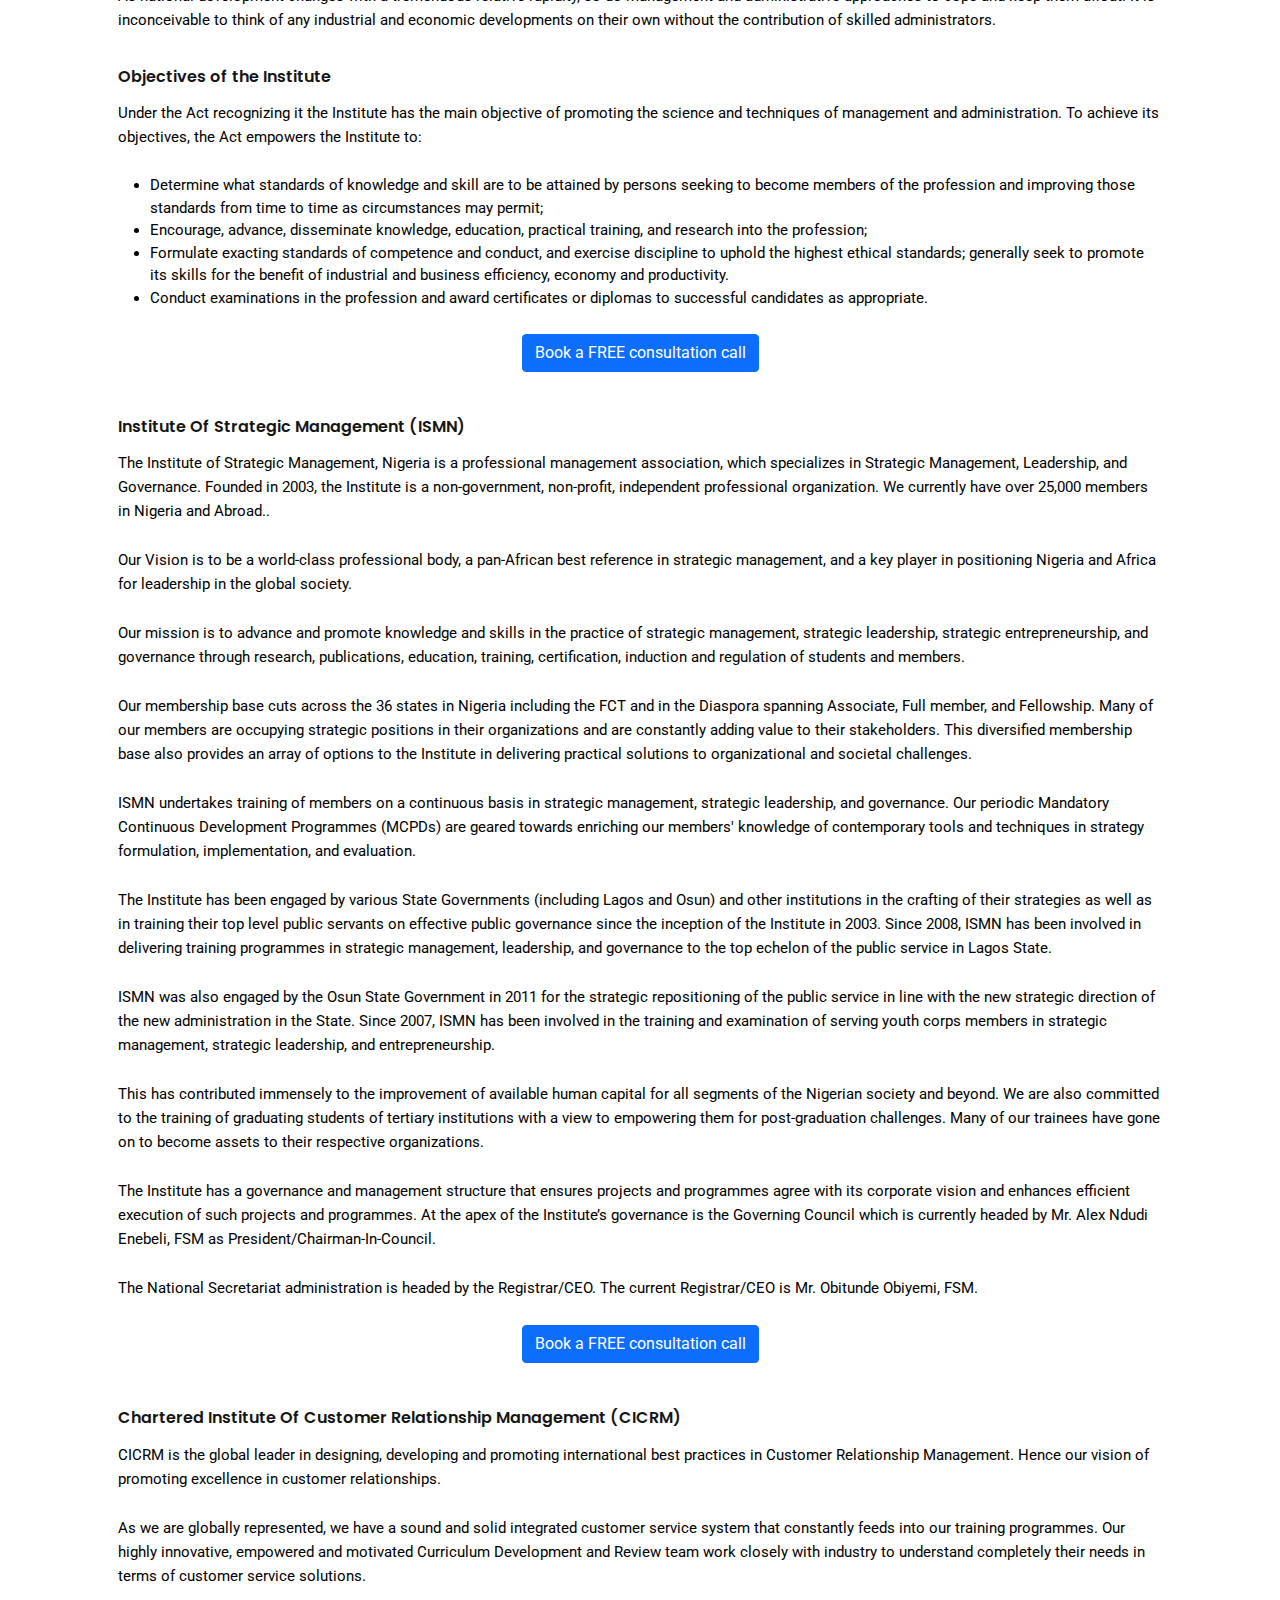
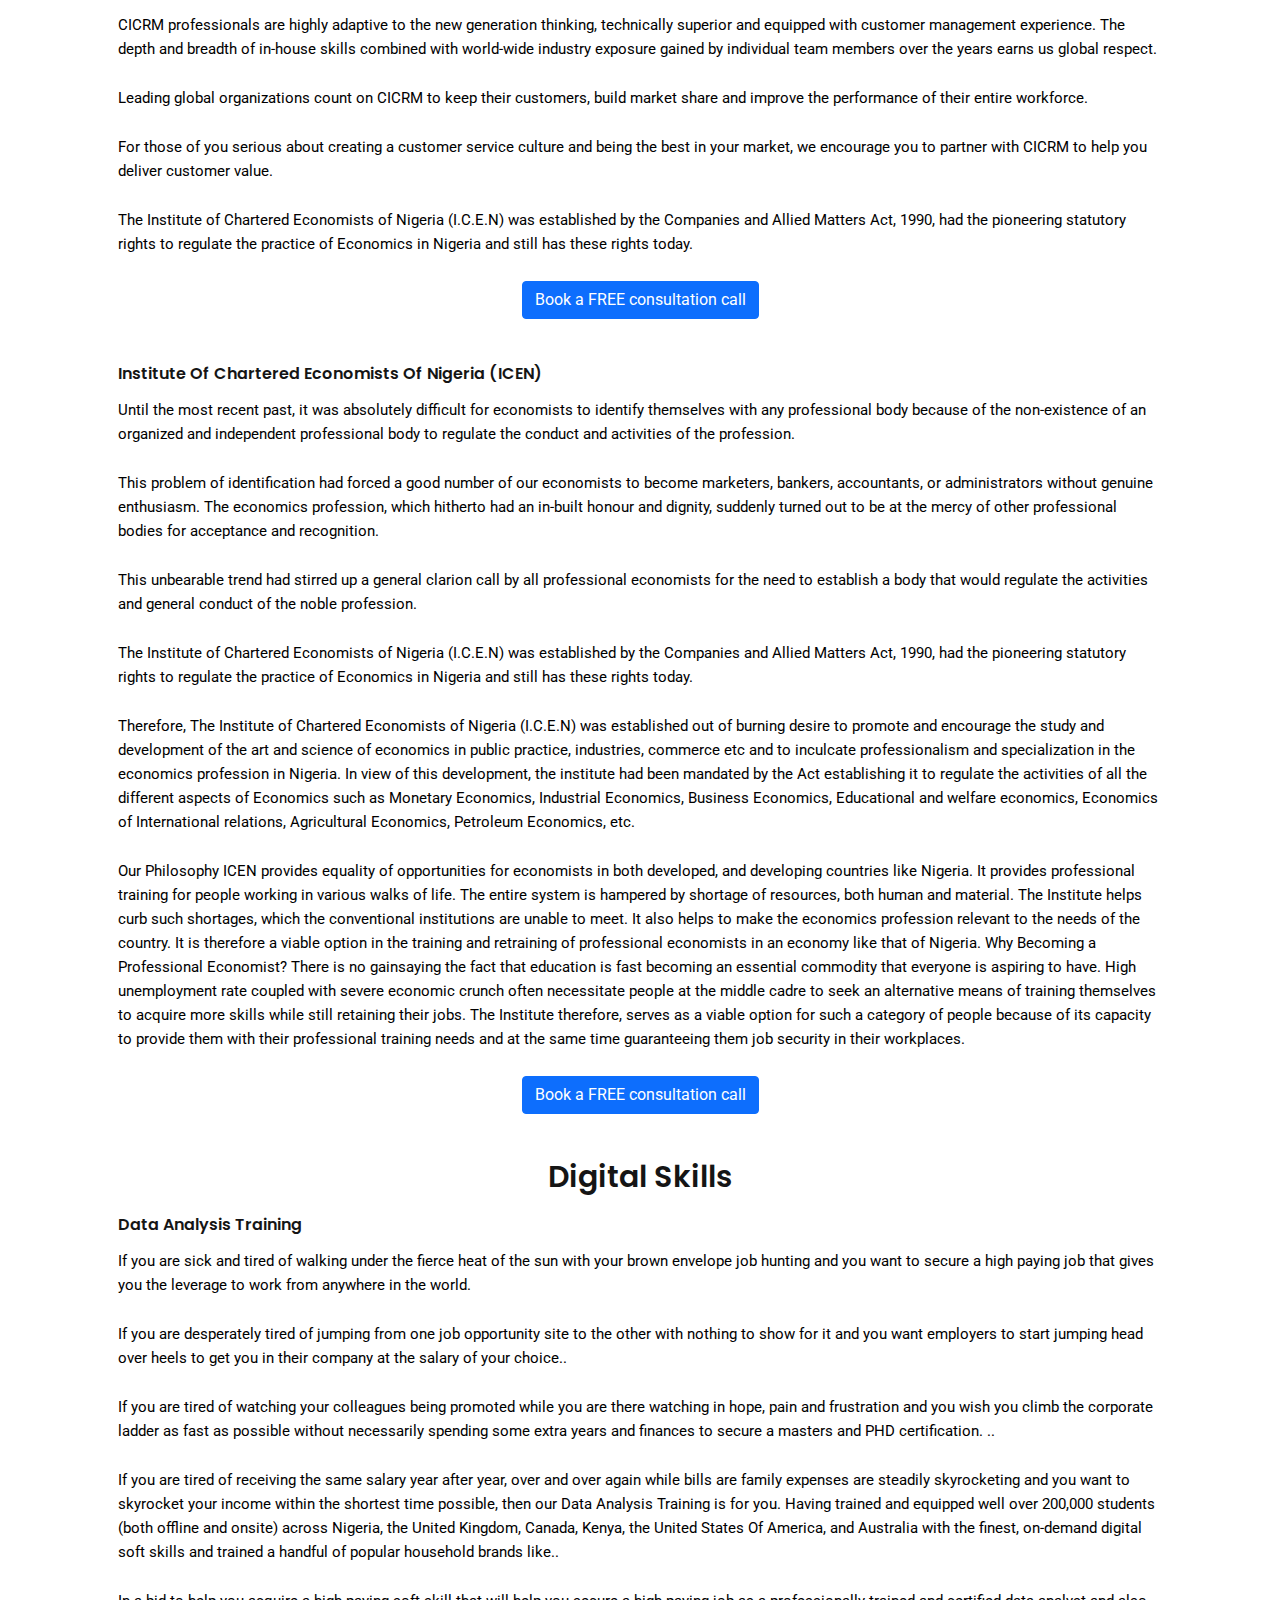
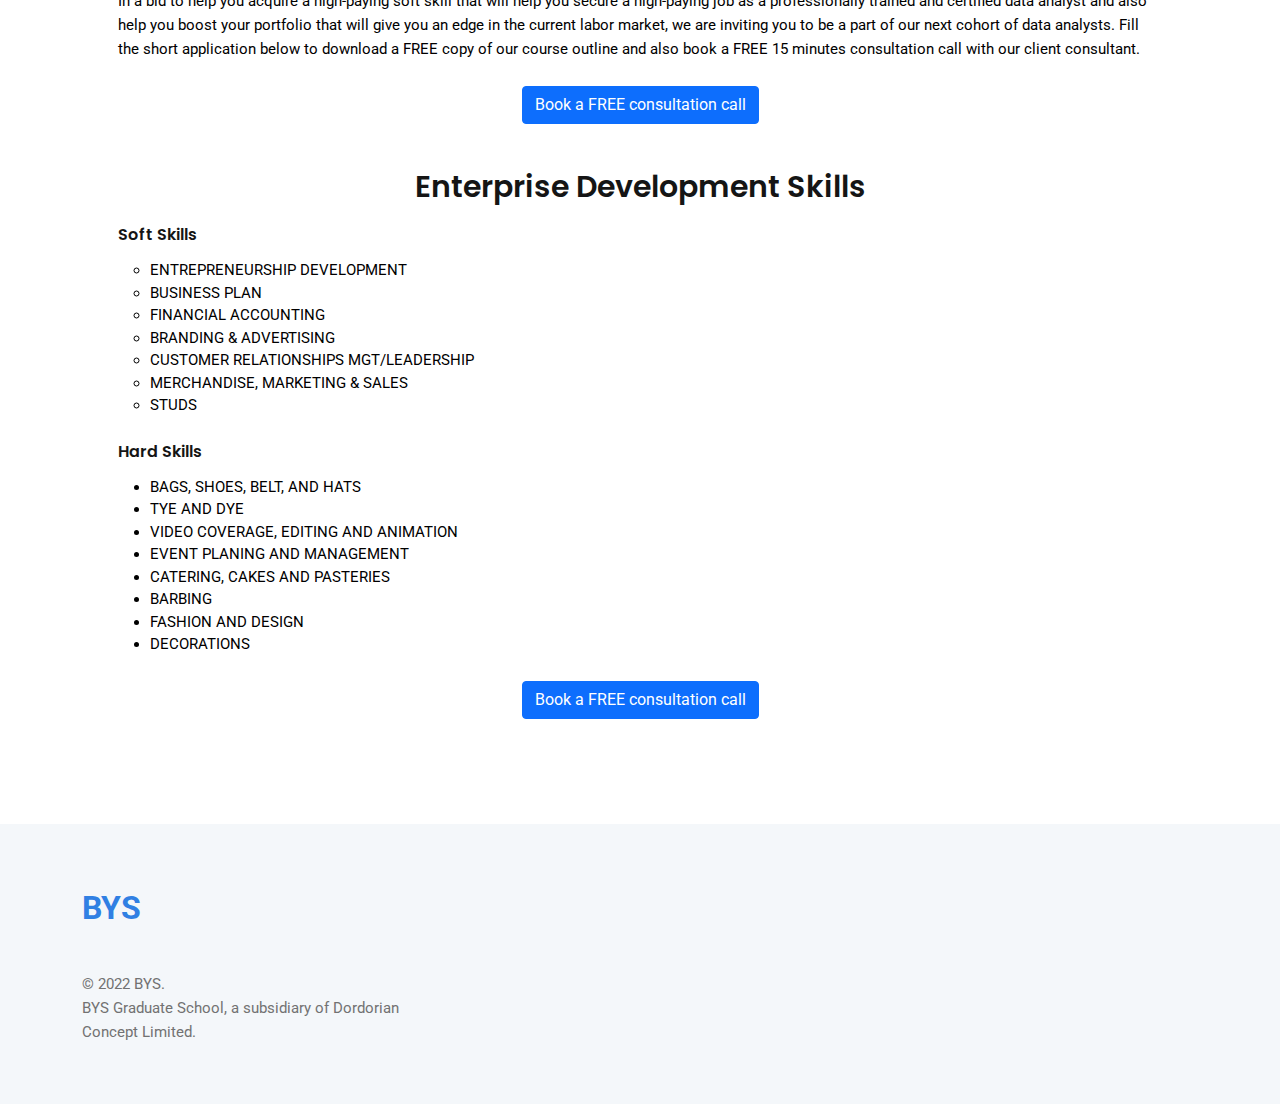
<file: service.html>
<!DOCTYPE html>
<html class="no-js" lang="zxx">

<head>
    <meta charset="utf-8" />
    <meta http-equiv="x-ua-compatible" content="ie=edge" />
    <title>BYS Graduate School</title>
    <meta name="description" content="" />
    <meta name="viewport" content="width=device-width, initial-scale=1" />
    <link rel="shortcut icon" type="image/x-icon" href="assets/images/favicon.svg" />

    <!-- ========================= CSS here ========================= -->
    <!-- <script src="https://cdn.tailwindcss.com"></script> -->
    <link rel="stylesheet" href="assets/css/bootstrap.min.css" />
    <link rel="stylesheet" href="assets/css/LineIcons.3.0.css" />
    <link rel="stylesheet" href="assets/css/animate.css" />
    <link rel="stylesheet" href="assets/css/tiny-slider.css" />
    <link rel="stylesheet" href="assets/css/glightbox.min.css" />
    <link rel="stylesheet" href="assets/css/main.css" />
    <link href="https://assets.calendly.com/assets/external/widget.css" rel="stylesheet">
    <script src="https://assets.calendly.com/assets/external/widget.js" type="text/javascript" async></script>
</head>

<body>
    <!--[if lte IE 9]>
      <p class="browserupgrade">
        You are using an <strong>outdated</strong> browser. Please
        <a href="https://browsehappy.com/">upgrade your browser</a> to improve
        your experience and security.
      </p>
    <![endif]-->

    <!-- Preloader -->
    <div class="preloader">
        <div class="preloader-inner">
            <div class="preloader-icon">
                <span></span>
                <span></span>
            </div>
        </div>
    </div>
    <!-- /End Preloader -->
        <!-- Start Header Area -->
        <header class="header navbar-area">
            <div class="container">
                <div class="row align-items-center">
                    <div class="col-lg-12">
                        <div class="nav-inner">
                            <!-- Start Navbar -->
                            <nav class="navbar navbar-expand-lg">
                                <a class="navbar-brand" href="index.html">
                                    <h3 class="text-white">BYS</h3>
                                    <!-- <img src="assets/images/logo/logo.svg" alt="Logo"> -->
                                </a>
                                <button class="navbar-toggler mobile-menu-btn" type="button" data-bs-toggle="collapse"
                                    data-bs-target="#navbarSupportedContent" aria-controls="navbarSupportedContent"
                                    aria-expanded="false" aria-label="Toggle navigation">
                                    <span class="toggler-icon"></span>
                                    <span class="toggler-icon"></span>
                                    <span class="toggler-icon"></span>
                                </button>
                                <div class="collapse navbar-collapse sub-menu-bar" id="navbarSupportedContent">
                                    <ul id="nav" class="navbar-nav ms-auto">
                                        <li class="nav-item">
                                            <a href="index.html" aria-label="Toggle navigation">Home</a>
                                        </li>
                                        <li class="nav-item">
                                            <a href="about.html" aria-label="Toggle navigation"> About</a>
                                        </li>
                                        <li class="nav-item">
                                            <a href="contact.html" aria-label="Toggle navigation">Contact</a>
                                        </li>
                                        <li class="nav-item">
                                            <a class="dd-menu collapsed" href="#" aria-label="Toggle navigation"  data-bs-target="#submenu-1-1" aria-controls="submenu-1-1" aria-expanded="false" aria-label="Toggle navigation">Services</a>
                                            <ul class="sub-menu collapse" id="submenu-1-1">
                                                <li class="nav-item"><a href="professional.html">Professional</a></li>
                                                <li class="nav-item"><a href="digital.html">Digital</a></li>
                                                <li class="nav-item"><a href="enterprise.html">Enterprise</a></li>
                                            </ul>
                                        </li>
                                    </ul>
                                </div>  <!-- navbar collapse -->
                                        <!-- <div class="button">
                                            <a href="signin.html" class="signin">Sign In</a>
                                            <a href="signup.html" class="signup">Sign Up</a>
                                        </div> -->
                            </nav>
                            <!-- End Navbar -->
                        </div>
                    </div>
                </div> <!-- row -->
            </div> <!-- container -->
        </header>
        <!-- End Header Area -->



    <!-- Start Hero Area -->
    <section class="hero-area position-relative hero-bg d-flex align-content-center">
        <div class="main__circle"></div>
        <div class="main__circle2"></div>
        <div class="main__circle3"></div>
        <div class="main__circle4"></div>
        <div class="container">
            <div class="container mt-30 mt-md-0">
                <div class="row">
                    <div class="text-center">
                        <h2 class="">
                            OUR SERVICES
                        </h2>
                        <span class="mt-20 fs-6 fw-bold">Home / Services</span>
                    </div>
                </div>
            </div>
        </div>
        <!-- <a href="#section" class="scroll-top scroll-bottom">
            <i class="lni lni-chevron-down"></i>
        </a> -->
    </section>
    <!-- End Hero Area -->

    <!-- Start Services Area -->
    <!-- Start Services Area -->
    <section class="section" id="section">
        <div class="container">
            <!-- <div class="row">
                <div class="col-12">
                    <div class="section-title">
                        <h3 class="wow zoomIn" data-wow-delay=".2s">Who We Are</h3>
                    </div>
                </div>
            </div> -->
            <div class="row">
                <img src="./assets/svg/sevices.svg" alt="" class="object-cover mb-5 mb-md-0"  id="professional">
                <div class="px-5 col-md-12">
                    <div class="pt-25">
                        <h3 class="mb-20 text-center">Professional Programs</h3>
                        <h6 class="mb-15">Chartered Institute Of Administration (CIA)</h6>
                        <p class="mb-25">
                            The institute is a professional and examining body established in 1987 and chartered by Act No.103, published in the Federal Government of Nigeria Gazette No.76 Vol.79 of 31st December 1992. Also visit www.nigeria-law.org/LFN.
                        </p>
                        <p class="mt-25 mb-25">
                            The Act empowers the institute to, among other things; regulate the training and practice of Administration in public and private sectors of the Nigerian economy within a professional membership framework.
                        </p>
                        <p class="mt-25 mb-25">
                            As a profession in the center of attraction and constantly in the mainstream of industrial development, the contributions of professional administration specialisms to sustain and maintain a robust economy are very crucial and significant.
                        </p>
                        <p class="mt-25 mb-35">
                            As national development changes with a tremendous relative rapidity, so do management and administrative approaches to cope and keep them afloat. It is inconceivable to think of any industrial and economic developments on their own without the contribution of skilled administrators.
                        </p>
                        <h6 class="mb-15">Objectives of the Institute</h6>
                        <p class="mb-25">
                            Under the Act recognizing it the Institute has the main objective of promoting the science and techniques of management and administration. To achieve its objectives, the Act empowers the Institute to:
                        </p>
                        <ul>
                            <li>
                                Determine what standards of knowledge and skill are to be attained by persons seeking to become members of the profession and improving those standards from time to time as circumstances may permit;
                            </li>
                            <li>
                                Encourage, advance, disseminate knowledge, education, practical training, and research into the profession;
                            </li>
                            <li>
                                Formulate exacting standards of competence and conduct, and exercise discipline to uphold the highest ethical standards; generally seek to promote its skills for the benefit of industrial and business efficiency, economy and productivity.
                            </li>
                            <li>
                                Conduct examinations in the profession and award certificates or diplomas to successful candidates as appropriate.
                            </li>
                        </ul>
            
                        <div class="text-center mt-25 mb-45">
                            <button class="btn btn-primary" onclick="calenderly()">Book a FREE consultation call</button>
                        </div>
                              
                        <h6 class="mb-15 mt-35">Institute Of Strategic Management (ISMN)</h6>
                        <p class="mb-25">
                            The Institute of Strategic Management, Nigeria is a professional management association,   which specializes in Strategic Management, Leadership, and Governance. Founded in 2003, the Institute is a non-government, non-profit, independent professional organization. We currently have over 25,000 members in Nigeria and Abroad..
                        </p>
                        <p class="mt-25 mb-25">
                            Our Vision is to be a world-class professional body, a pan-African best reference in strategic management, and a key player in positioning Nigeria and Africa for leadership in the global society.
                        </p>
                        <p class="mt-25 mb-25">
                            Our mission is to advance and promote knowledge and skills in the practice of strategic management, strategic leadership, strategic entrepreneurship, and governance through research, publications, education, training, certification, induction and regulation of students and members.
                        </p>
                        <p class="mt-25 mb-25">
                            Our membership base cuts across the 36 states in Nigeria including the FCT and in the Diaspora spanning Associate, Full member, and Fellowship. Many of our members are occupying strategic positions in their organizations and are constantly adding value to their stakeholders. This diversified membership base also provides an array of options to the Institute in delivering practical solutions to organizational and societal challenges.
                        </p>
                        <p class="mt-25 mb-25">
                            ISMN undertakes training of members on a continuous basis in strategic management, strategic leadership, and governance. Our periodic Mandatory Continuous Development Programmes (MCPDs) are geared towards enriching our members' knowledge of contemporary tools and techniques in strategy formulation, implementation, and evaluation.
                        </p>
                        <p class="mt-25 mb-25">
                            The Institute has been engaged by various State Governments (including Lagos and Osun) and other institutions in the crafting of their strategies as well as in training their top level public servants on effective public governance since the inception of the Institute in 2003. Since 2008, ISMN has been involved in delivering training programmes in strategic management, leadership, and governance to the top echelon of the public service in Lagos State.
                        </p>
                        <p class="mt-25 mb-25">
                            ISMN was also engaged by the Osun State Government in 2011 for the strategic repositioning of the public service in line with the new strategic direction of the new administration in the State. Since 2007, ISMN has been involved in the training and examination of serving youth corps members in strategic management, strategic leadership, and entrepreneurship.
                        </p>
                        <p class="mt-25 mb-25">
                            This has contributed immensely to the improvement of available human capital for all segments of the Nigerian society and beyond. We are also committed to the training of graduating students of tertiary institutions with a view to empowering them for post-graduation challenges. Many of our trainees have gone on to become assets to their respective organizations.
                        </p>
                        <p class="mt-25 mb-25">
                            The Institute has a governance and management structure that ensures projects and programmes agree with its corporate vision and enhances efficient execution of such projects and programmes. At the apex of the Institute’s governance is the Governing Council which is currently headed by Mr. Alex Ndudi Enebeli, FSM as President/Chairman-In-Council.
                        </p>
                        <p class="mt-25 mb-25">
                            The National Secretariat administration is headed by the Registrar/CEO. The current Registrar/CEO is Mr. Obitunde Obiyemi, FSM.
                        </p>
                        <!-- <p class="px-2 pt-1 pb-1 text-center text-white mt-25 mb-25 bg-danger" onclick="calenderly()">
                            Click on the button below to book a FREE 15 minutes consultation call with our client consultant.
                        </p> -->
                        <div class="text-center mt-25 mb-45">
                            <button class="btn btn-primary" onclick="calenderly()">Book a FREE consultation call</button>
                        </div>
                              
                        <h6 class="mb-15">Chartered Institute Of Customer Relationship Management (CICRM)</h6>
                        <p class="mb-25">
                            CICRM is the global leader in designing, developing and promoting international best practices in Customer Relationship Management. Hence our vision of promoting excellence in customer relationships.
                        </p>
                        <p class="mt-25 mb-25">
                            As we are globally represented, we have a sound and solid integrated customer service system that constantly feeds into our training programmes.
                            Our highly innovative, empowered and motivated Curriculum Development and Review team work closely with industry to understand completely their needs in terms of customer service solutions.
                        </p>
                        <p class="mt-25 mb-25">
                            CICRM professionals are highly adaptive to the new generation thinking, technically superior and equipped with customer management experience. The depth and breadth of in-house skills combined with world-wide industry exposure gained by individual team members over the years earns us global respect.
                        </p>
                        <p class="mt-25 mb-25">
                            Leading global organizations count on CICRM to keep their customers, build market share and improve the performance of their entire workforce.
                        </p>
                        <p class="mt-25 mb-25">
                            For those of you serious about creating a customer service culture and being the best in your market, we encourage you to partner with CICRM to help you deliver customer value.
                        </p>
                        <p class="mt-25 mb-25">
                            The Institute of Chartered Economists of Nigeria (I.C.E.N) was established by the Companies and Allied Matters Act, 1990, had the pioneering statutory rights to regulate the practice of Economics in Nigeria and still has these rights today.
                        </p>
                        <div class="text-center mt-25 mb-45">
                            <button class="btn btn-primary" onclick="calenderly()">Book a FREE consultation call</button>
                        </div>
                              
                        <h6 class="mb-15">Institute Of Chartered Economists Of Nigeria (ICEN)</h6>
                        <p class="mb-25">
                            Until the most recent past, it was absolutely difficult for economists to identify themselves with any professional body because of the non-existence of an organized and independent professional body to regulate the conduct and activities of the profession.
                        </p>
                        <p class="mt-25 mb-25">
                            This problem of identification had forced a good number of our economists to become marketers, bankers, accountants, or administrators without genuine enthusiasm. The economics profession, which hitherto had an in-built honour and dignity, suddenly turned out to be at the mercy of other professional bodies for acceptance and recognition. 
                        </p>
                        <p class="mt-25 mb-25">      
                            This unbearable trend had stirred up a general clarion call by all professional economists for the need to establish a body that would regulate the activities and general conduct of the noble profession.
                        </p>
                        <p class="mt-25 mb-25">
                            The Institute of Chartered Economists of Nigeria (I.C.E.N) was established by the Companies and Allied Matters Act, 1990, had the pioneering statutory rights to regulate the practice of Economics in Nigeria and still has these rights today.
                        </p>
                        <p class="mt-25 mb-25">
                            Therefore, The Institute of Chartered Economists of Nigeria (I.C.E.N) was established out of burning desire to promote and encourage the study and development of the art and science of economics in public practice, industries, commerce etc and to inculcate professionalism and specialization in the economics profession in Nigeria. In view of this development, the institute had been mandated by the Act establishing it to regulate the activities of all the different aspects of Economics such as Monetary Economics, Industrial Economics, Business Economics, Educational and welfare economics, Economics of International relations, Agricultural Economics, Petroleum Economics, etc.
                        </p>
                        <p class="mt-25 mb-25">
                            Our Philosophy
                            ICEN provides equality of opportunities for economists in both developed, and developing countries like Nigeria. It provides professional training for people working in various walks of life. The entire system is hampered by shortage of resources, both human and material. The Institute helps curb such shortages, which the conventional institutions are unable to meet. It also helps to make the economics profession relevant to the needs of the country.
                            It is therefore a viable option in the training and retraining of professional economists in an economy like that of Nigeria.
                            Why Becoming a Professional Economist?
                            There is no gainsaying the fact that education is fast becoming an essential commodity that everyone is aspiring to have. High unemployment rate coupled with severe economic crunch often necessitate people at the middle cadre to seek an alternative means of training themselves to acquire more skills while still retaining their jobs. The Institute therefore, serves as a viable option for such a category of people because of its capacity to provide them with their professional training needs and at the same time guaranteeing them job security in their workplaces.
                        </p>
                        <div id="digital" class="text-center mt-25 mb-45">
                            <button class="btn btn-primary" onclick="calenderly()">Book a FREE consultation call</button>
                        </div>
                    </div>
                    <div>

                        <h3 class="mb-20 text-center">Digital Skills</h3>
                        <h6 class="">Data Analysis Training</h6>
                        <p class="mt-15 mb-25">
                            If you are sick and tired of walking under the fierce heat of the sun with your brown envelope job hunting and you want to secure a high paying job that gives you the leverage to work from anywhere in the world.
                        </p>
                        <p class="mt-25 mb-25">
                            If you are desperately tired of jumping from one job opportunity site to the other with nothing to show for it and you want employers to start jumping head over heels to get you in their company at the salary of your choice..
                        </p>
                        <p class="mt-25 mb-25">
                            If you are tired of watching your colleagues being promoted while you are there watching in hope, pain and frustration and you wish you climb the corporate ladder as fast as possible without necessarily spending some extra years and finances to secure a masters and PHD certification. ..
                        </p>
                        <p class="mt-25 mb-25">
                            If you are tired of receiving the same salary year after year, over and over again while bills are family expenses are steadily skyrocketing and you want to skyrocket your income within the shortest time possible, then our Data Analysis Training is for you.
                            Having trained and equipped well over 200,000 students (both offline and onsite) across Nigeria, the United Kingdom, Canada, Kenya, the United States Of America, and Australia with the finest, on-demand digital soft skills and trained a handful of popular household brands like..
                        </p>
                        <p class="mt-25 mb-25">
                            In a bid to help you acquire a high-paying soft skill that will help you secure a high-paying job as a professionally trained and certified data analyst and also help you boost your portfolio that will give you an edge in the current labor market, we are inviting you to be a part of our next cohort of data analysts.
                            Fill the short application below to download a FREE copy of our course outline and also book a FREE 15 minutes consultation call with our client consultant.
                        </p>
                        <!-- <p id="enterprise" class="px-2 pt-1 pb-1 text-center text-white mt-25 mb-25 bg-danger" onclick="calenderly()">
                            Click on the button below to book a FREE 15 minutes consultation call with our client consultant.
                        </p> -->
                        <div id="enterprise" class="text-center mt-25 mb-45">
                            <button class="btn btn-primary" onclick="calenderly()">Book a FREE consultation call</button>
                        </div>
                    </div>
                    <div>
                        <h3 class="mb-20 text-center">Enterprise Development Skills</h3>
                        <h6 class="">Soft Skills</h6>
                        <ul class="mt-15 mb-25" style="list-style-type: circle;">
                            <li>
                                ENTREPRENEURSHIP DEVELOPMENT
                            </li>
                            <li>
                                BUSINESS PLAN
                            </li>
                            <li>
                                FINANCIAL ACCOUNTING
                            </li>
                            <li>
                                BRANDING & ADVERTISING
                            </li>
                            <li>
                                CUSTOMER RELATIONSHIPS MGT/LEADERSHIP
                            </li>
                            <li>
                                MERCHANDISE, MARKETING & SALES
                            </li>       
                            <li>
                                STUDS
                            </li>       
                        </ul>
                        <h6 class="">Hard Skills</h6>
                        <ul class="mt-15 mb-25">
                            <li>
                                BAGS, SHOES, BELT, AND HATS
                            </li>
                            <li>
                                TYE  AND DYE
                            </li>
                            <li>
                                VIDEO COVERAGE, EDITING AND ANIMATION
                            </li>
                            <li>
                                EVENT PLANING AND MANAGEMENT 
                            </li>
                            <li>
                                CATERING, CAKES AND PASTERIES 
                            </li>
                            <li>
                                BARBING
                            </li>       
                            <li>
                                FASHION AND DESIGN
                            </li>       
                            <li>
                                DECORATIONS
                            </li>       
                        </ul>
                        <div class="text-center mt-25 mb-45">
                            <button class="btn btn-primary" onclick="calenderly()">Book a FREE consultation call</button>
                        </div>
                    </div>
                </div>
            </div>
        </div>
    </section>


    <!-- Start Footer Area -->
    <footer class="footer section">
        <!-- Start Footer Top -->
        <div class="footer-top">
            <div class="container">
                <div class="inner-content">
                    <div class="row">
                        <div class="col-lg-4 col-md-6 col-12">
                            <!-- Single Widget -->
                            <div class="single-footer f-about">
                                <a class="" href="index.html">
                                    <span class="fs-2 fw-bold primary">BYS</span>
                                </a>
                                <!-- <p>Making the world a better place through constructing elegant hierarchies.</p> -->
                                


                                <p class="copyright-text"><span>© 2022 BYS.</span>BYS Graduate School, a subsidiary of Dordorian Concept Limited.
                                </p>
                            </div>
                            <!-- End Single Widget -->
                        </div>
                        <!-- <div class="col-lg-4 col-md-6 col-12">
                            <div class="single-footer f-link">
                                <h3>Contact</h3>
                                <address>
                                    <ul>
                                        <li>
                                            <a href="tel:+2349033398824">08082424162</a>
                                        </li>
                                        <li>
                                            <a href="mailto:admin@bysgradschool.com">admin@bysgradschool.com</a>
                                        </li>
                                        <li>
                                            58 Azikoro road, opposite NUJ, Ekeki, Yenagoa, Bayelsa State.
                                        </li>
                                    </ul>
                                </address>
                            </div>
                        </div> -->
                        <!-- services -->
                    </div>
                </div>
            </div>
        </div>
        <!--/ End Footer Top -->
    </footer>
    <!--/ End Footer Area -->

    <!-- ========================= scroll-top ========================= -->
    <a href="#" class="scroll-top">
        <i class="lni lni-chevron-up"></i>
    </a>
  

        <!-- Calendly inline widget begin -->
<!-- <div class="calendly-inline-widget" data-url="https://calendly.com/nicholasduadei7/30min" style="min-width:320px;height:630px;"></div>
<script type="text/javascript" src="https://assets.calendly.com/assets/external/widget.js" async></script> -->
<!-- Calendly inline widget end -->

<!-- Calendly badge widget begin -->
<script src="https://assets.calendly.com/assets/external/widget.js" type="text/javascript" async></script>
<!-- Calendly badge widget end -->
    <!-- ========================= JS here ========================= -->
    <script src="assets/js/bootstrap.min.js"></script>
    <script src="assets/js/wow.min.js"></script>
    <script src="assets/js/tiny-slider.js"></script>
    <script src="assets/js/glightbox.min.js"></script>
    <script src="assets/js/count-up.min.js"></script>
    <script src="assets/js/main.js"></script>
    
    <script>
        function calenderly() {
            Calendly.initPopupWidget({url: 'https://calendly.com/bys_grad_school/15min'});return false;
        }
        //========= testimonial 
        tns({
            container: '.testimonial-slider',
            items: 3,
            slideBy: 'page',
            autoplay: false,
            mouseDrag: true,
            gutter: 0,
            nav: true,
            controls: false,
            controlsText: ['<i class="lni lni-arrow-left"></i>', '<i class="lni lni-arrow-right"></i>'],
            responsive: {
                0: {
                    items: 1,
                },
                540: {
                    items: 1,
                },
                768: {
                    items: 1,
                },
                992: {
                    items: 1,
                },
                1170: {
                    items: 2,
                }
            }
        });

        //====== counter up 
        var cu = new counterUp({
            start: 0,
            duration: 2000,
            intvalues: true,
            interval: 100,
            append: " ",
        });
        cu.start();
    </script>
</body>

</html>
</file>
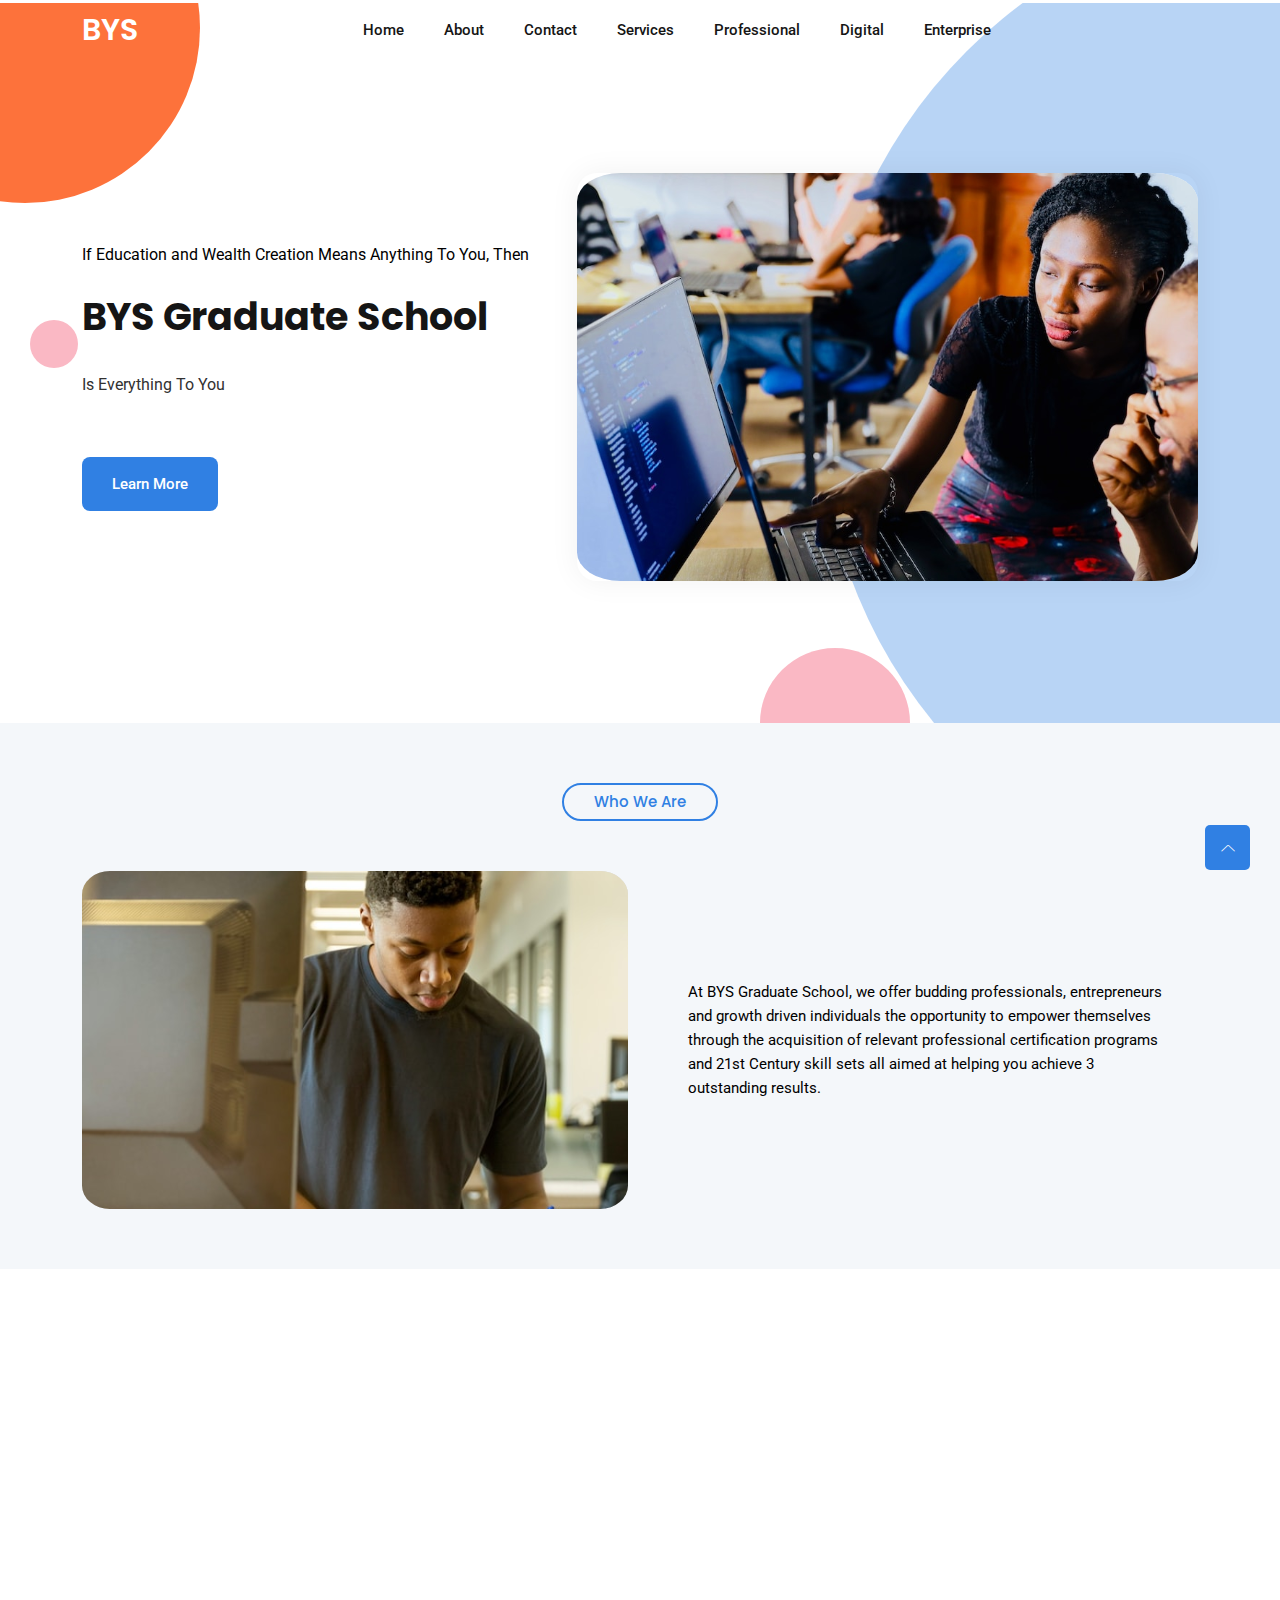
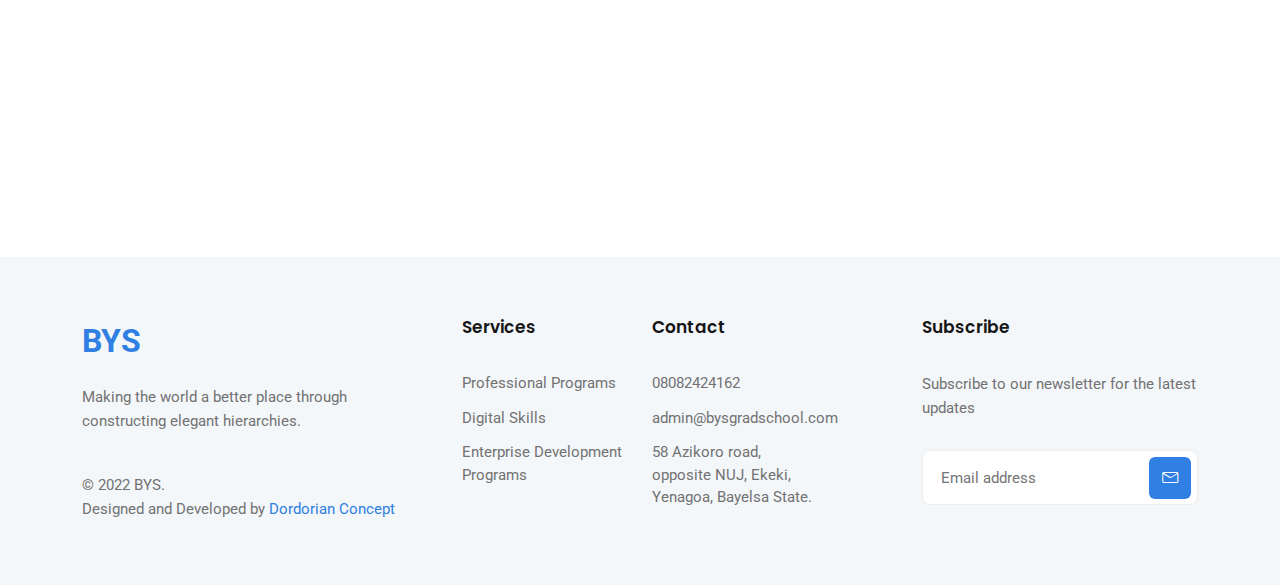
<file: test.html>
<!DOCTYPE html>
<html class="no-js" lang="zxx">

<head>
    <meta charset="utf-8" />
    <meta http-equiv="x-ua-compatible" content="ie=edge" />
    <title>BYS Graduate School</title>
    <meta name="description" content="" />
    <meta name="viewport" content="width=device-width, initial-scale=1" />
    <link rel="shortcut icon" type="image/x-icon" href="assets/images/favicon.svg" />

    <!-- ========================= CSS here ========================= -->
    <!-- <script src="https://cdn.tailwindcss.com"></script> -->
    <link rel="stylesheet" href="assets/css/bootstrap.min.css" />
    <link rel="stylesheet" href="assets/css/LineIcons.3.0.css" />
    <link rel="stylesheet" href="assets/css/animate.css" />
    <link rel="stylesheet" href="assets/css/tiny-slider.css" />
    <link rel="stylesheet" href="assets/css/glightbox.min.css" />
    <link rel="stylesheet" href="assets/css/main.css" />
   
</head>

<body>
    <!--[if lte IE 9]>
      <p class="browserupgrade">
        You are using an <strong>outdated</strong> browser. Please
        <a href="https://browsehappy.com/">upgrade your browser</a> to improve
        your experience and security.
      </p>
    <![endif]-->

    <!-- Preloader -->
    <div class="preloader">
        <div class="preloader-inner">
            <div class="preloader-icon">
                <span></span>
                <span></span>
            </div>
        </div>
    </div>
    <!-- /End Preloader -->
        <!-- Start Header Area -->
        <header class="header navbar-area">
            <div class="container">
                <div class="row align-items-center">
                    <div class="col-lg-12">
                        <div class="nav-inner">
                            <!-- Start Navbar -->
                            <nav class="navbar navbar-expand-lg">
                                <a class="navbar-brand" href="index.html">
                                    <h3 class="text-white">BYS</h3>
                                    <!-- <img src="assets/images/logo/logo.svg" alt="Logo"> -->
                                </a>
                                <button class="navbar-toggler mobile-menu-btn" type="button" data-bs-toggle="collapse"
                                    data-bs-target="#navbarSupportedContent" aria-controls="navbarSupportedContent"
                                    aria-expanded="false" aria-label="Toggle navigation">
                                    <span class="toggler-icon"></span>
                                    <span class="toggler-icon"></span>
                                    <span class="toggler-icon"></span>
                                </button>
                                <div class="collapse navbar-collapse sub-menu-bar" id="navbarSupportedContent">
                                    <ul id="nav" class="navbar-nav ms-auto">
                                        <li class="nav-item">
                                            <a href="index.html" aria-label="Toggle navigation">Home</a>
                                        </li>
                                        <li class="nav-item">
                                            <a href="about.html" aria-label="Toggle navigation"> About</a>
                                        </li>
                                        <li class="nav-item">
                                            <a href="contact.html" aria-label="Toggle navigation">Contact</a>
                                        </li>
                                        <li class="nav-item">
                                            <a class="dd-menu collapsed" href="#" aria-label="Toggle navigation"  data-bs-target="#submenu-1-1" aria-controls="submenu-1-1" aria-expanded="false" aria-label="Toggle navigation">Services</a>
                                            <ul class="sub-menu collapse collapse" id="submenu-1-1">
                                                <li class="nav-item"><a href="professional.html">Professional</a></li>
                                                <li class="nav-item"><a href="digital.html">Digital</a></li>
                                                <li class="nav-item"><a href="enterprise.html">Enterprise</a></li>
                                            </ul>
                                        </li>
                                        <li class="nav-item nav-sub-item"><a href="professional.html">Professional</a></li>
                                        <li class="nav-item nav-sub-item"><a href="digital.html">Digital</a></li>
                                        <li class="nav-item nav-sub-item"><a href="enterprise.html">Enterprise</a></li>
                                    </ul>
                                </div>  <!-- navbar collapse -->
                                        <!-- <div class="button">
                                            <a href="signin.html" class="signin">Sign In</a>
                                            <a href="signup.html" class="signup">Sign Up</a>
                                        </div> -->
                            </nav>
                            <!-- End Navbar -->
                        </div>
                    </div>
                </div> <!-- row -->
            </div> <!-- container -->
        </header>
        <!-- End Header Area -->



    <!-- Start Hero Area -->
    <section class="hero-area">
        <div class="main__circle"></div>
        <div class="main__circle2"></div>
        <div class="main__circle3"></div>
        <div class="main__circle4"></div>
        <div class="container">
            <div class="row align-items-center">
                <div class="col-lg-5 col-md-12 col-12">
                    <div class="hero-content">
                        <span class="fs-6">If Education and Wealth Creation Means Anything To You, Then</span>
                        <br><br>
                        <h1>BYS Graduate School</h1>
                        <p>Is Everything To You</p>
                        <div class="button">
                            <a href="service.html" class="btn z-100">Learn More</a>
                        </div>
                    </div>
                </div>
                <div class="col-lg-7 col-12">
                    <div class="app-image">
                        <!-- <div class="image-bg-shape"></div> -->
                        <img src="assets/svg/hero.svg" alt="#" style="width: 100%; max-height: 408px; object-fit: cover; border-radius: 7%;">
                    </div>
                </div>
            </div>
        </div>
    </section>
    <!-- End Hero Area -->

    <!-- Start Services Area -->
    <section class="services section">
        <div class="container">
            <div class="row">
                <div class="col-12">
                    <div class="section-title">
                        <h3 class="wow zoomIn" data-wow-delay=".2s">Who We Are</h3>
                    </div>
                </div>
            </div>
            <div class="row">
                <img src="./assets/svg/who.svg" data-wow-delay=".2s" alt="" class="flex-1 mb-5 wow fadeInUp mb-md-0 col-md-6" style="max-height: 338px; object-fit: cover; border-radius: 7%;">
                <p class="px-5 col-md-6 d-flex align-items-center wow fadeInUp" data-wow-delay=".2s">
                    At BYS Graduate School, we offer budding professionals, entrepreneurs and growth driven individuals the opportunity to empower themselves through the acquisition of relevant professional certification programs and 21st Century skill sets all aimed at helping you achieve 3 outstanding results.
                </p>
            </div>
        </div>
    </section>

    <!-- Start Services Area -->
    <section class="section">
        <div class="container">
            <div class="row">
                <div class="col-12">
                    <div class="section-title">
                        <h3 class="wow zoomIn" data-wow-delay=".2s">Service we provide</h3>
                    </div>
                </div>
            </div>
            <div class="row">
                <div class="col-lg-4 col-md-6 col-12 wow fadeInUp" data-wow-delay=".2s">
                    <!-- Start Single Service -->
                    <div class="single-service one">
                        <div class="service-icon">
                            <!-- <i class="lni lni-android"></i> -->
                            <img src="/assets/svg/prof.svg" alt="">
                        </div>
                        <h3>Professional Programs</h3>
                        <p> We offer Professional courses for interested candidate</p>
                        <a href="./service.html#professional">Learn More <i class="lni lni-arrow-right"></i></a>
                    </div>
                    <!-- End Single Service -->
                </div>
                <div class="col-lg-4 col-md-6 col-12 wow fadeInUp" data-wow-delay=".6s">
                    <!-- Start Single Service -->
                    <div class="single-service three">
                        <div class="service-icon">
                            <!-- <i class="lni lni-pointer-top"></i> -->
                            <img src="/assets/svg/ent.svg" alt="">
                        </div>
                        <h3>Enterprise Development Programmes</h3>
                        <p>We offer Entrepreneur Development Programmes (EDP) in both soft skills and hard skills.</p>
                        <a href="./service.html#enterprise">Learn More <i class="lni lni-arrow-right"></i></a>
                    </div>
                    <!-- End Single Service -->
                </div>
                <div class="col-lg-4 col-md-6 col-12 wow fadeInUp" data-wow-delay=".4s">
                    <!-- Start Single Service -->
                    <div class="single-service two">
                        <div class="service-icon">
                            <!-- <i class="lni lni-heart"></i> -->
                            <img src="/assets/svg/dig.svg" alt="">
                        </div>
                        <h3>Digital Skills</h3>
                        <p> We offer Digital Skills trainings for interested candidate</p>
                        <a href="./service.html#digital">Learn More <i class="lni lni-arrow-right"></i></a>
                    </div>
                    <!-- End Single Service -->
                </div>
            </div>
        </div>
    </section>
    <!-- /End Services Area -->

    <!-- Start Footer Area -->
    <footer class="footer section">
        <!-- Start Footer Top -->
        <div class="footer-top">
            <div class="container">
                <div class="inner-content">
                    <div class="row">
                        <div class="col-lg-4 col-md-6 col-12">
                            <!-- Single Widget -->
                            <div class="single-footer f-about">
                                <a class="" href="index.html">
                                    <span class="fs-2 fw-bold primary">BYS</span>
                                </a>
                                <p>Making the world a better place through constructing elegant hierarchies.</p>
                                


                                <p class="copyright-text"><span>© 2022 BYS.</span>Designed and Developed by <a
                                        href="https://yenreach.com/" rel="nofollow" target="_blank">Dordorian Concept</a>
                                </p>
                            </div>
                            <!-- End Single Widget -->
                        </div>
                        <div class="col-lg-2 col-md-6 col-12">
                            <!-- Single Widget -->
                            <div class="single-footer f-link">
                                <h3>Services</h3>
                                <ul>
                                    <li><a href="./service.html#professional">Professional Programs</a></li>
                                    <li><a href="./service.html#digital">Digital Skills</a></li>
                                    <li><a href="./service.html#enterprise">Enterprise Development Programs</a></li>
                                </ul>
                            </div>
                            <!-- End Single Widget -->
                        </div>
                        <div class="col-lg-2 col-md-6 col-12">
                            <!-- Single Widget -->
                            <div class="single-footer f-link">
                                <h3>Contact</h3>
                                <address>
                                    <ul>
                                        <li>
                                            <a href="tel:+2349033398824">08082424162</a>
                                        </li>
                                        <li>
                                            <a href="mailto:admin@bysgradschool.com">admin@bysgradschool.com</a>
                                        </li>
                                        <li>
                                            58 Azikoro road, opposite NUJ, Ekeki, Yenagoa, Bayelsa State.
                                        </li>
                                    </ul>
                                </address>
                            </div>
                            <!-- End Single Widget -->
                        </div>
                        <div class="col-lg-4 col-md-6 col-12">
                            <!-- Single Widget -->
                            <div class="single-footer newsletter">
                                <h3>Subscribe</h3>
                                <p>Subscribe to our newsletter for the latest updates</p>
                                <form action="#" method="get" target="_blank" class="newsletter-form">
                                    <input name="EMAIL" placeholder="Email address" required="required" type="email">
                                    <div class="button">
                                        <button class="sub-btn"><i class="lni lni-envelope"></i>
                                        </button>
                                    </div>
                                </form>
                            </div>
                            <!-- End Single Widget -->
                        </div>
                    </div>
                </div>
            </div>
        </div>
        <!--/ End Footer Top -->
    </footer>
    <!--/ End Footer Area -->

    <!-- ========================= scroll-top ========================= -->
    <a href="#" class="scroll-top">
        <i class="lni lni-chevron-up"></i>
    </a>

    <!-- ========================= JS here ========================= -->
    <script src="assets/js/bootstrap.min.js"></script>
    <script src="assets/js/wow.min.js"></script>
    <script src="assets/js/tiny-slider.js"></script>
    <script src="assets/js/glightbox.min.js"></script>
    <script src="assets/js/count-up.min.js"></script>
    <script src="assets/js/main.js"></script>
    <script>
        //========= testimonial 
        tns({
            container: '.testimonial-slider',
            items: 3,
            slideBy: 'page',
            autoplay: false,
            mouseDrag: true,
            gutter: 0,
            nav: true,
            controls: false,
            controlsText: ['<i class="lni lni-arrow-left"></i>', '<i class="lni lni-arrow-right"></i>'],
            responsive: {
                0: {
                    items: 1,
                },
                540: {
                    items: 1,
                },
                768: {
                    items: 1,
                },
                992: {
                    items: 1,
                },
                1170: {
                    items: 2,
                }
            }
        });

        //====== counter up 
        var cu = new counterUp({
            start: 0,
            duration: 2000,
            intvalues: true,
            interval: 100,
            append: " ",
        });
        cu.start();
    </script>
</body>

</html>
</file>
<file: assets/css/tiny-slider.css>
.tns-outer{padding:0!important}.tns-outer [hidden]{display:none!important}.tns-outer [aria-controls],.tns-outer [data-action]{cursor:pointer}.tns-slider{-webkit-transition:all 0s;-moz-transition:all 0s;transition:all 0s}.tns-slider>.tns-item{-webkit-box-sizing:border-box;-moz-box-sizing:border-box;box-sizing:border-box}.tns-horizontal.tns-subpixel{white-space:nowrap}.tns-horizontal.tns-subpixel>.tns-item{display:inline-block;vertical-align:top;white-space:normal}.tns-horizontal.tns-no-subpixel:after{content:'';display:table;clear:both}.tns-horizontal.tns-no-subpixel>.tns-item{float:left}.tns-horizontal.tns-carousel.tns-no-subpixel>.tns-item{margin-right:-100%}.tns-no-calc{position:relative;left:0}.tns-gallery{position:relative;left:0;min-height:1px}.tns-gallery>.tns-item{position:absolute;left:-100%;-webkit-transition:transform 0s,opacity 0s;-moz-transition:transform 0s,opacity 0s;transition:transform 0s,opacity 0s}.tns-gallery>.tns-slide-active{position:relative;left:auto!important}.tns-gallery>.tns-moving{-webkit-transition:all .25s;-moz-transition:all .25s;transition:all .25s}.tns-autowidth{display:inline-block}.tns-lazy-img{-webkit-transition:opacity .6s;-moz-transition:opacity .6s;transition:opacity .6s;opacity:.6}.tns-lazy-img.tns-complete{opacity:1}.tns-ah{-webkit-transition:height 0s;-moz-transition:height 0s;transition:height 0s}.tns-ovh{overflow:hidden}.tns-visually-hidden{position:absolute;left:-10000em}.tns-transparent{opacity:0;visibility:hidden}.tns-fadeIn{opacity:1;filter:alpha(opacity=100);z-index:0}.tns-normal,.tns-fadeOut{opacity:0;filter:alpha(opacity=0);z-index:-1}.tns-vpfix{white-space:nowrap}.tns-vpfix>div,.tns-vpfix>li{display:inline-block}.tns-t-subp2{margin:0 auto;width:310px;position:relative;height:10px;overflow:hidden}.tns-t-ct{width:2333.3333333%;width:-webkit-calc(100% * 70/3);width:-moz-calc(100% * 70/3);width:calc(100% * 70/3);position:absolute;right:0}.tns-t-ct:after{content:'';display:table;clear:both}.tns-t-ct>div{width:1.4285714%;width:-webkit-calc(100%/70);width:-moz-calc(100%/70);width:calc(100%/70);height:10px;float:left}
</file>
<file: assets/css/main.css>
/* ===========================
Index Of css

01. Variables CSS
02. Normalize CSS
03. Header CSS
04. Hero CSS
05. Process CSS
06. Achievement CSS
07. About CSS
08. Testimonial CSS
09. Pricing CSS
10. Call To Action CSS
11. Blog CSS
12. Clients CSS
13. Services CSS
14. Team CSS
15. Account Login CSS
16. Contact CSS
17. Error CSS
18. Mail Success CSS
19. Footer CSS
========================== */
/*======================================
    Variables
========================================*/
/*======================================
    Normalize CSS
========================================*/
@import url("https://fonts.googleapis.com/css2?family=Roboto:ital,wght@0,300;0,400;0,500;0,700;0,900;1,100;1,300;1,400;1,500;1,700;1,900&display=swap");
@import url("https://fonts.googleapis.com/css2?family=Poppins:ital,wght@0,100;0,200;0,300;0,400;0,500;0,600;0,700;0,800;0,900;1,100;1,200;1,300;1,400;1,500;1,600;1,700;1,800;1,900&display=swap");
html {
  scroll-behavior: smooth;
}

* {
  margin: 0;
  padding: 0;
  box-sizing: border-box;
}

html {
  overflow-x: hidden;
  padding-top: 0.2rem;
  padding-bottom: 0.2rem;
}

body {
  font-family: "Roboto", sans-serif;
  font-weight: normal;
  font-style: normal;
  color: #000;
  font-size: 15px;
  overflow-x: hidden;
}

p {
  margin: 0;
  padding: 0;
  font-size: 15px;
  line-height: 24px;
}

.navbar-toggler:focus,
a:focus,
input:focus,
textarea:focus,
button:focus,
.btn:focus,
.btn.focus,
.btn:not(:disabled):not(.disabled).active,
.btn:not(:disabled):not(.disabled):active {
  text-decoration: none;
  outline: none;
  outline: none !important;
  border-color: none !important;
  -webkit-box-shadow: none !important;
          box-shadow: none !important;
}

.form-check-input:checked {
  background-color: #3080E3;
  border-color: #3080E3;
}

select {
  -webkit-writing-mode: horizontal-tb !important;
  text-rendering: auto;
  color: #151515;
  letter-spacing: normal;
  word-spacing: normal;
  text-transform: none;
  text-indent: 0px;
  text-shadow: none;
  display: inline-block;
  text-align: start;
  -webkit-appearance: menulist;
     -moz-appearance: menulist;
          appearance: menulist;
  -webkit-box-sizing: border-box;
          box-sizing: border-box;
  -webkit-box-align: center;
      -ms-flex-align: center;
          align-items: center;
  white-space: pre;
  -webkit-rtl-ordering: logical;
  background-color: -internal-light-dark(white, #3b3b3b);
  cursor: default;
  margin: 0em;
  font: 400 14px;
  border-radius: 0px;
  border-width: 1px;
  border-style: solid;
  border-color: -internal-light-dark(#767676, #858585);
  -o-border-image: initial;
     border-image: initial;
}

span,
a {
  display: inline-block;
  text-decoration: none;
  transition: all 0.4s ease;
  -webkit-transition: all 0.4s ease;
  -moz-transition: all 0.4s ease;
}

audio,
canvas,
iframe,
img,
svg,
video {
  vertical-align: middle;
}

img {
  max-width: 100%;
}

h1,
h2,
h3,
h4,
h5,
h6 {
  font-weight: 600;
  margin: 0px;
  color: #151515;
  font-family: 'Poppins', sans-serif;
}

h1 a,
h2 a,
h3 a,
h4 a,
h5 a,
h6 a {
  color: inherit;
}

h1 {
  font-size: 50px;
}

h2 {
  font-size: 40px;
}

h3 {
  font-size: 30px;
}

h4 {
  font-size: 25px;
}

h5 {
  font-size: 20px;
}

h6 {
  font-size: 16px;
}


.mt-5 {
  margin-top: 5px;
}

.mt-10 {
  margin-top: 10px;
}

.mt-15 {
  margin-top: 15px;
}

.mt-20 {
  margin-top: 20px;
}

.mt-25 {
  margin-top: 25px;
}

.mt-30 {
  margin-top: 30px;
}

.mt-35 {
  margin-top: 35px;
}

.mt-40 {
  margin-top: 40px;
}

.mt-45 {
  margin-top: 45px;
}

.mt-50 {
  margin-top: 50px;
}

.mt-55 {
  margin-top: 55px;
}

.mt-60 {
  margin-top: 60px;
}

.mt-65 {
  margin-top: 65px;
}

.mt-70 {
  margin-top: 70px;
}

.mt-75 {
  margin-top: 75px;
}

.mt-80 {
  margin-top: 80px;
}

.mt-85 {
  margin-top: 85px;
}

.mt-90 {
  margin-top: 90px;
}

.mt-95 {
  margin-top: 95px;
}

.mt-100 {
  margin-top: 100px;
}

.mt-105 {
  margin-top: 105px;
}

.mt-110 {
  margin-top: 110px;
}

.mt-115 {
  margin-top: 115px;
}

.mt-120 {
  margin-top: 120px;
}

.mt-125 {
  margin-top: 125px;
}

.mt-130 {
  margin-top: 130px;
}

.mt-135 {
  margin-top: 135px;
}

.mt-140 {
  margin-top: 140px;
}

.mt-145 {
  margin-top: 145px;
}

.mt-150 {
  margin-top: 150px;
}

.mt-155 {
  margin-top: 155px;
}

.mt-160 {
  margin-top: 160px;
}

.mt-165 {
  margin-top: 165px;
}

.mt-170 {
  margin-top: 170px;
}

.mt-175 {
  margin-top: 175px;
}

.mt-180 {
  margin-top: 180px;
}

.mt-185 {
  margin-top: 185px;
}

.mt-190 {
  margin-top: 190px;
}

.mt-195 {
  margin-top: 195px;
}

.mt-200 {
  margin-top: 200px;
}

.mt-205 {
  margin-top: 205px;
}

.mt-210 {
  margin-top: 210px;
}

.mt-215 {
  margin-top: 215px;
}

.mt-220 {
  margin-top: 220px;
}

.mt-225 {
  margin-top: 225px;
}

.mb-5 {
  margin-bottom: 5px;
}

.mb-10 {
  margin-bottom: 10px;
}

.mb-15 {
  margin-bottom: 15px;
}

.mb-20 {
  margin-bottom: 20px;
}

.mb-25 {
  margin-bottom: 25px;
}

.mb-30 {
  margin-bottom: 30px;
}

.mb-35 {
  margin-bottom: 35px;
}

.mb-40 {
  margin-bottom: 40px;
}

.mb-45 {
  margin-bottom: 45px;
}

.mb-50 {
  margin-bottom: 50px;
}

.mb-55 {
  margin-bottom: 55px;
}

.mb-60 {
  margin-bottom: 60px;
}

.mb-65 {
  margin-bottom: 65px;
}

.mb-70 {
  margin-bottom: 70px;
}

.mb-75 {
  margin-bottom: 75px;
}

.mb-80 {
  margin-bottom: 80px;
}

.mb-85 {
  margin-bottom: 85px;
}

.mb-90 {
  margin-bottom: 90px;
}

.mb-95 {
  margin-bottom: 95px;
}

.mb-100 {
  margin-bottom: 100px;
}

.mb-105 {
  margin-bottom: 105px;
}

.mb-110 {
  margin-bottom: 110px;
}

.mb-115 {
  margin-bottom: 115px;
}

.mb-120 {
  margin-bottom: 120px;
}

.mb-125 {
  margin-bottom: 125px;
}

.mb-130 {
  margin-bottom: 130px;
}

.mb-135 {
  margin-bottom: 135px;
}

.mb-140 {
  margin-bottom: 140px;
}

.mb-145 {
  margin-bottom: 145px;
}

.mb-150 {
  margin-bottom: 150px;
}

.mb-155 {
  margin-bottom: 155px;
}

.mb-160 {
  margin-bottom: 160px;
}

.mb-165 {
  margin-bottom: 165px;
}

.mb-170 {
  margin-bottom: 170px;
}

.mb-175 {
  margin-bottom: 175px;
}

.mb-180 {
  margin-bottom: 180px;
}

.mb-185 {
  margin-bottom: 185px;
}

.mb-190 {
  margin-bottom: 190px;
}

.mb-195 {
  margin-bottom: 195px;
}

.mb-200 {
  margin-bottom: 200px;
}

.mb-205 {
  margin-bottom: 205px;
}

.mb-210 {
  margin-bottom: 210px;
}

.mb-215 {
  margin-bottom: 215px;
}

.mb-220 {
  margin-bottom: 220px;
}

.mb-225 {
  margin-bottom: 225px;
}

.pt-5 {
  padding-top: 5px;
}

.pt-10 {
  padding-top: 10px;
}

.pt-15 {
  padding-top: 15px;
}

.pt-20 {
  padding-top: 20px;
}

.pt-25 {
  padding-top: 25px;
}

.pt-30 {
  padding-top: 30px;
}

.pt-35 {
  padding-top: 35px;
}

.pt-40 {
  padding-top: 40px;
}

.pt-45 {
  padding-top: 45px;
}

.pt-50 {
  padding-top: 50px;
}

.pt-55 {
  padding-top: 55px;
}

.pt-60 {
  padding-top: 60px;
}

.pt-65 {
  padding-top: 65px;
}

.pt-70 {
  padding-top: 70px;
}

.pt-75 {
  padding-top: 75px;
}

.pt-80 {
  padding-top: 80px;
}

.pt-85 {
  padding-top: 85px;
}

.pt-90 {
  padding-top: 90px;
}

.pt-95 {
  padding-top: 95px;
}

.pt-100 {
  padding-top: 100px;
}

.pt-105 {
  padding-top: 105px;
}

.pt-110 {
  padding-top: 110px;
}

.pt-115 {
  padding-top: 115px;
}

.pt-120 {
  padding-top: 120px;
}

.pt-125 {
  padding-top: 125px;
}

.pt-130 {
  padding-top: 130px;
}

.pt-135 {
  padding-top: 135px;
}

.pt-140 {
  padding-top: 140px;
}

.pt-145 {
  padding-top: 145px;
}

.pt-150 {
  padding-top: 150px;
}

.pt-155 {
  padding-top: 155px;
}

.pt-160 {
  padding-top: 160px;
}

.pt-165 {
  padding-top: 165px;
}

.pt-170 {
  padding-top: 170px;
}

.pt-175 {
  padding-top: 175px;
}

.pt-180 {
  padding-top: 180px;
}

.pt-185 {
  padding-top: 185px;
}

.pt-190 {
  padding-top: 190px;
}

.pt-195 {
  padding-top: 195px;
}

.pt-200 {
  padding-top: 200px;
}

.pt-205 {
  padding-top: 205px;
}

.pt-210 {
  padding-top: 210px;
}

.pt-215 {
  padding-top: 215px;
}

.pt-220 {
  padding-top: 220px;
}

.pt-225 {
  padding-top: 225px;
}

.pb-5 {
  padding-bottom: 5px;
}

.pb-10 {
  padding-bottom: 10px;
}

.pb-15 {
  padding-bottom: 15px;
}

.pb-20 {
  padding-bottom: 20px;
}

.pb-25 {
  padding-bottom: 25px;
}

.pb-30 {
  padding-bottom: 30px;
}

.pb-35 {
  padding-bottom: 35px;
}

.pb-40 {
  padding-bottom: 40px;
}

.pb-45 {
  padding-bottom: 45px;
}

.pb-50 {
  padding-bottom: 50px;
}

.pb-55 {
  padding-bottom: 55px;
}

.pb-60 {
  padding-bottom: 60px;
}

.pb-65 {
  padding-bottom: 65px;
}

.pb-70 {
  padding-bottom: 70px;
}

.pb-75 {
  padding-bottom: 75px;
}

.pb-80 {
  padding-bottom: 80px;
}

.pb-85 {
  padding-bottom: 85px;
}

.pb-90 {
  padding-bottom: 90px;
}

.pb-95 {
  padding-bottom: 95px;
}

.pb-100 {
  padding-bottom: 100px;
}

.pb-105 {
  padding-bottom: 105px;
}

.pb-110 {
  padding-bottom: 110px;
}

.pb-115 {
  padding-bottom: 115px;
}

.pb-120 {
  padding-bottom: 120px;
}

.pb-125 {
  padding-bottom: 125px;
}

.pb-130 {
  padding-bottom: 130px;
}

.pb-135 {
  padding-bottom: 135px;
}

.pb-140 {
  padding-bottom: 140px;
}

.pb-145 {
  padding-bottom: 145px;
}

.pb-150 {
  padding-bottom: 150px;
}

.pb-155 {
  padding-bottom: 155px;
}

.pb-160 {
  padding-bottom: 160px;
}

.pb-165 {
  padding-bottom: 165px;
}

.pb-170 {
  padding-bottom: 170px;
}

.pb-175 {
  padding-bottom: 175px;
}

.pb-180 {
  padding-bottom: 180px;
}

.pb-185 {
  padding-bottom: 185px;
}

.pb-190 {
  padding-bottom: 190px;
}

.pb-195 {
  padding-bottom: 195px;
}

.pb-200 {
  padding-bottom: 200px;
}

.pb-205 {
  padding-bottom: 205px;
}

.pb-210 {
  padding-bottom: 210px;
}

.pb-215 {
  padding-bottom: 215px;
}

.pb-220 {
  padding-bottom: 220px;
}

.pb-225 {
  padding-bottom: 225px;
}
.z--1 {
  z-index: -10;
}



.img-bg {
  background-position: center center;
  background-size: cover;
  background-repeat: no-repeat;
  width: 100%;
  height: 100%;
}

@media only screen and (min-width: 480px) and (max-width: 767px) {
  .container {
    width: 450px;
  }
}

/* Bread Crumbs */
.breadcrumbs {
  position: relative;
  padding-top: 140px;
  padding-bottom: 50px;
  z-index: 2;
  text-align: left;
  background: linear-gradient(-45deg, #fd723b, #3080E3);
  -webkit-box-shadow: 0px 7px 30px rgba(0, 0, 0, 0.075);
          box-shadow: 0px 7px 30px rgba(0, 0, 0, 0.075);
}

@media only screen and (min-width: 768px) and (max-width: 991px) {
  .breadcrumbs {
    padding-top: 110px;
    padding-bottom: 30px;
  }
}

@media (max-width: 767px) {
  .breadcrumbs {
    padding-top: 100px;
    padding-bottom: 30px;
  }
}

.breadcrumbs .breadcrumbs-content {
  position: relative;
  text-align: left;
}

.breadcrumbs .breadcrumbs-content .page-title {
  font-size: 20px;
  color: #fff;
  font-weight: 600;
  position: relative;
  line-height: 28px;
  text-transform: capitalize;
}

@media only screen and (min-width: 768px) and (max-width: 991px) {
  .breadcrumbs .breadcrumbs-content .page-title {
    font-size: 17px;
    line-height: 28px;
  }
}

@media (max-width: 767px) {
  .breadcrumbs .breadcrumbs-content .page-title {
    font-size: 16px;
    text-align: center;
    line-height: 26px;
  }
}

.breadcrumbs .breadcrumbs-content .breadcrumb-nav {
  background: transparent;
  border-radius: 0;
  margin-bottom: 0;
  padding: 0;
  display: inline-block;
}

.breadcrumbs .breadcrumb-nav {
  text-align: right;
}

@media (max-width: 767px) {
  .breadcrumbs .breadcrumb-nav {
    text-align: center;
    margin-top: 15px;
  }
}

.breadcrumbs .breadcrumb-nav li {
  display: inline-block;
  position: relative;
  padding-right: 14px;
  margin-right: 14px;
  text-transform: capitalize;
  color: #fff;
}

.breadcrumbs .breadcrumb-nav li:after {
  content: "\ea62";
  font-family: lineIcons;
  font-size: 11px;
  position: absolute;
  top: 3px;
  right: -7px;
}

.breadcrumbs .breadcrumb-nav li:last-child {
  margin: 0;
  padding: 0;
}

.breadcrumbs .breadcrumb-nav li:last-child::after {
  display: none;
}

.breadcrumbs .breadcrumb-nav li,
.breadcrumbs .breadcrumb-nav li a {
  color: #fff;
  font-size: 14px;
  font-weight: 500;
}

.breadcrumbs .breadcrumb-nav li i,
.breadcrumbs .breadcrumb-nav li a i {
  font-size: 13px;
  display: inline-block;
  margin-right: 3px;
  position: relative;
  top: -1px;
}

.breadcrumbs .breadcrumb-nav li a {
  position: relative;
}

.breadcrumbs .breadcrumb-nav li a:hover {
  color: #e4e4e4;
}

.section {
  padding-top: 60px;
  padding-bottom: 60px;
  position: relative;
}

@media only screen and (min-width: 768px) and (max-width: 991px) {
  .section {
    padding-top: 70px;
    padding-bottom: 70px;
  }
}

@media (max-width: 767px) {
  .section {
    padding-top: 60px;
    padding-bottom: 60px;
  }
}

/* Section Title */
.section-title {
  text-align: center;
  /* margin-bottom: 80px; */
  padding: 0 300px;
  position: relative;
  z-index: 5;
}

.section-title h3 {
  font-size: 15px;
  font-weight: 500;
  display: inline-block;
  margin-bottom: 20px;
  color: #3080E3;
  border: 2px solid #3080E3;
  border-radius: 30px;
  padding: 8px 30px;
  text-transform: capitalize;
}

.section-title h2 {
  font-size: 34px;
  margin-bottom: 25px;
  line-height: 42px;
  text-transform: capitalize;
  position: relative;
  font-weight: 700;
}

.section-title p {
  font-size: 15px;
  line-height: 26px;
}

.partners {
  padding: 30px 0;
}

.partners::after {
  content: "";
  position: absolute;
  /* left: 0; */
  right: 0;
  bottom: 0;
  top: 0;
  width: 30%;
  background: linear-gradient(to right, rgba(255, 255, 255, 0) 0%, #fff 100%);
  z-index: 1;
  opacity: 0.95;
}

.partners::before {
  content: "";
  position: absolute;
  left: 0;
  /* right: 0; */
  bottom: 0;
  top: 0;
  width: 30%;
  background: linear-gradient(to left, rgba(255, 255, 255, 0) 0%, #fff 100%);
  z-index: 1;
  opacity: 0.95;
}
.partners-title {
  font-size: 1.3rem;
  font-weight: 500;
  color: #3080E3;
  text-transform: capitalize;
}

@media only screen and (min-width: 992px) and (max-width: 1199px) {
  .section-title {
    padding: 0px 200px;
    /* margin-bottom: 70px; */
  }
}

@media only screen and (min-width: 768px) and (max-width: 991px) {
  .section-title {
    padding: 0px 20px;
    /* margin-bottom: 50px; */
  }
  .section-title h3 {
    font-size: 14px;
  }
  .section-title h2 {
    font-size: 24px;
    line-height: 32px;
    margin-bottom: 20px;
  }
  .section-title p {
    font-size: 15px;
  }
}

@media (max-width: 767px) {
  .section-title {
    padding: 0px 10px;
    /* margin-bottom: 40px; */
  }
  .section-title h3 {
    font-size: 13px;
  }
  .section-title h2 {
    font-size: 20px;
    line-height: 30px;
    margin-bottom: 18px;
  }
  .section-title p {
    font-size: 15px;
  }
}

.section-title.align-right {
  padding: 0;
  padding-left: 600px;
}

.section-title.align-right h2:before {
  display: none;
}

.section-title.align-right h2:after {
  position: absolute;
  right: 0;
  bottom: -1px;
  height: 2px;
  width: 50px;
  background: #3080E3;
  content: "";
}

.section-title.align-left {
  padding: 0;
  padding-right: 600px;
}

.section-title.align-left h2:before {
  left: 0;
  margin-left: 0;
}

/* One Click Scrool Top Button*/
.scroll-top {
  width: 45px;
  height: 45px;
  line-height: 45px;
  background: #3080E3;
  display: -webkit-box;
  display: -ms-flexbox;
  display: flex;
  -webkit-box-pack: center;
      -ms-flex-pack: center;
          justify-content: center;
  -webkit-box-align: center;
      -ms-flex-align: center;
          align-items: center;
  font-size: 14px;
  color: #fff !important;
  position: fixed;
  bottom: 30px;
  right: 30px;
  z-index: 9;
  cursor: pointer;
  -webkit-transition: all .3s ease-out 0s;
  transition: all .3s ease-out 0s;
  border-radius: 5px;
}

.scroll-bottom {
  position: absolute;
  bottom: 20%;
  left: 30px;
}
.scroll-top:hover {
  -webkit-box-shadow: 0 1rem 3rem rgba(35, 38, 45, 0.15) !important;
  box-shadow: 0 1rem 3rem rgba(35, 38, 45, 0.15) !important;
  -webkit-transform: translate3d(0, -5px, 0);
  transform: translate3d(0, -5px, 0);
  background-color: #fd723b;
}

/* Overlay */
.overlay {
  position: relative;
  z-index: 1;
}

.overlay::before {
  position: absolute;
  top: 0;
  left: 0;
  width: 100%;
  height: 100%;
  opacity: 0.4;
  background: #151515;
  content: "";
  -webkit-transition: all 0.4s ease;
  transition: all 0.4s ease;
  z-index: -1;
}

/* Pagination CSS */
.pagination {
  text-align: left;
  margin: 60px 0 0 0;
  display: block;
}

@media only screen and (min-width: 768px) and (max-width: 991px) {
  .pagination {
    margin-top: 50px;
  }
}

@media (max-width: 767px) {
  .pagination {
    margin-top: 40px;
  }
}

.pagination.center {
  text-align: center;
}

.pagination.right {
  text-align: right;
}

.pagination.left {
  text-align: left;
}

.pagination .pagination-list {
  display: inline-block;
  overflow: hidden;
}

.pagination .pagination-list li {
  margin-right: 5px;
  display: inline-block;
  margin-top: 10px;
}

.pagination .pagination-list li:last-child {
  margin-right: 0px;
}

.pagination .pagination-list li a {
  background: #fff;
  color: #081828;
  font-weight: 400;
  font-size: 14px;
  border-radius: 5px;
  padding: 8px 20px;
  text-align: center;
  border: 1px solid #eee;
}

.pagination .pagination-list li.active a,
.pagination .pagination-list li:hover a {
  background: #3080E3;
  color: #fff;
  border-color: transparent;
}

.pagination .pagination-list li a i {
  font-size: 13px;
}

.blog-grids.pagination {
  margin-top: 50px;
  text-align: center;
}

.button .btn {
  display: inline-block;
  text-transform: capitalize;
  font-size: 15px;
  font-weight: 500;
  padding: 16px 30px;
  background-color: #3080E3;
  color: #fff;
  border: none;
  -webkit-transition: all 0.3s ease;
  transition: all 0.3s ease;
  border-radius: 8px;
  position: relative;
  z-index: 1;
  margin-right: 7px;
  overflow: hidden;
}

@media only screen and (min-width: 768px) and (max-width: 991px) {
  .button .btn {
    padding: 14px 25px;
    font-size: 14px;
    font-weight: 500;
  }
}

@media (max-width: 767px) {
  .button .btn {
    padding: 14px 25px;
    font-size: 14px;
    font-weight: 500;
  }
}

.button .btn i {
  display: inline-block;
  margin-right: 5px;
}

.button .btn:last-child {
  margin: 0;
}

.button .btn:hover {
  color: #fff;
  background-color: #fd723b;
}

.button {
  margin-left: 0 !important;
}

.button .btn-alt {
  background-color: #fd723b !important;
  color: #fff !important;
}

@media only screen and (min-width: 768px) and (max-width: 991px) {
  .button .btn-alt {
    padding: 14px 25px;
    font-size: 14px;
    font-weight: 500;
  }
}

@media (max-width: 767px) {
  .button .btn-alt {
    padding: 14px 25px;
    font-size: 14px;
    font-weight: 500;
  }
}

.button .btn-alt:hover {
  background-color: #3080E3 !important;
  color: #fff !important;
}

.align-left {
  text-align: left;
}

.align-right {
  text-align: right;
}

.align-center {
  text-align: center;
}

/* Preloader */
.preloader {
  position: fixed;
  top: 0;
  left: 0;
  z-index: 999999999;
  width: 100%;
  height: 100%;
  background-color: #fff;
  overflow: hidden;
}

.preloader-inner {
  position: absolute;
  top: 50%;
  left: 50%;
  -webkit-transform: translate(-50%, -50%);
  transform: translate(-50%, -50%);
}

.preloader-icon {
  width: 100px;
  height: 100px;
  display: inline-block;
  padding: 0px;
}

.preloader-icon span {
  position: absolute;
  display: inline-block;
  width: 100px;
  height: 100px;
  border-radius: 100%;
  background: #3080E3;
  -webkit-animation: preloader-fx 1.6s linear infinite;
  animation: preloader-fx 1.6s linear infinite;
}

.preloader-icon span:last-child {
  animation-delay: -0.8s;
  -webkit-animation-delay: -0.8s;
}

@keyframes preloader-fx {
  0% {
    -webkit-transform: scale(0, 0);
            transform: scale(0, 0);
    opacity: 0.5;
  }
  100% {
    -webkit-transform: scale(1, 1);
            transform: scale(1, 1);
    opacity: 0;
  }
}

@-webkit-keyframes preloader-fx {
  0% {
    -webkit-transform: scale(0, 0);
    opacity: 0.5;
  }
  100% {
    -webkit-transform: scale(1, 1);
    opacity: 0;
  }
}

/*======================================
	01. Start Header CSS
========================================*/
.header {
  width: 100%;
  background: transparent;
  position: absolute;
  width: 100%;
  left: 0;
  top: 0;
  overflow-x: visible;
}

@media only screen and (min-width: 768px) and (max-width: 991px) {
  .header {
    padding: 18px 0 !important;
  }
  .header .mobile-menu-btn .toggler-icon {
    background-color: #151515;
  }
  .header .button {
    margin: 0 !important;
  }
  .header .navbar-collapse {
    position: absolute;
    top: 61px !important;
    left: 0;
    width: 100%;
    background-color: #fff;
    z-index: 9;
    -webkit-box-shadow: 0px 15px 20px 0px rgba(0, 0, 0, 0.1);
            box-shadow: 0px 15px 20px 0px rgba(0, 0, 0, 0.1);
    padding: 10px 20px;
    max-height: 350px;
    overflow-y: scroll;
    border-top: 1px solid #eee;
    border-radius: 8px;
    overflow-x: visible;
  }
  .header .navbar .navbar-nav .nav-item a:hover {
    color: #3080E3 !important;
  }
  .header .navbar .navbar-nav .nav-item a.active {
    color: #3080E3 !important;
  }
  .header .navbar-nav .nav-item {
    margin: 0;
  }
  .header .navbar-nav .nav-item:hover a {
    color: #3080E3;
  }
  .header .navbar-nav .nav-item a {
    padding: 12px 16px !important;
  }
  .header .navbar-nav .nav-item a::before {
    display: none;
  }
  .header .navbar-nav .nav-item .sub-menu {
    position: static;
    width: 100%;
    opacity: 1;
    visibility: visible;
    -webkit-box-shadow: none;
            box-shadow: none;
    padding: 0;
    border: none;
    margin-left: 15px;
    margin-right: 15px;
  }
  .header .navbar-nav .nav-item .sub-menu .nav-item a {
    padding: 12px 12px;
  }
  .header .navbar-nav .nav-item .sub-menu .nav-item a:hover {
    color: #3080E3 !important;
  }
  .header .navbar-nav .nav-item a {
    color: #051441;
    display: -webkit-box;
    display: -ms-flexbox;
    display: flex;
    -webkit-box-pack: justify;
        -ms-flex-pack: justify;
            justify-content: space-between;
    padding: 10px 0;
  }
  .header .navbar-nav .nav-item a::after {
    opacity: 1;
    visibility: visible;
  }
  .header .navbar-nav .nav-item .sub-menu li.active {
    background: #fff !important;
    color: #3080E3 !important;
  }
  .header .navbar-nav .nav-item .sub-menu .nav-item {
    margin: 0 !important;
  }
  .header .navbar-nav .nav-item .sub-menu .nav-item a {
    padding: 10px 12px !important;
  }
  .header .navbar-nav .nav-item .sub-menu li:hover {
    background: #fff !important;
    color: #3080E3 !important;
  }
  .header .navbar-nav .nav-item a {
    font-size: 14px;
  }
  .header .navbar-nav .nav-item a:hover {
    color: #3080E3;
  }
}

@media (max-width: 767px) {
  .header {
    padding: 18px 0 !important;
  }
  .header .mobile-menu-btn .toggler-icon {
    background-color: #151515;
  }
  .header .navbar-collapse {
    position: absolute;
    top: 60px !important;
    left: 0;
    width: 100%;
    background-color: #fff;
    z-index: 9;
    -webkit-box-shadow: 0px 15px 20px 0px rgba(0, 0, 0, 0.1);
            box-shadow: 0px 15px 20px 0px rgba(0, 0, 0, 0.1);
    padding: 10px 20px;
    max-height: 350px;
    overflow-y: scroll;
    border-top: 1px solid #eee;
    border-radius: 8px;
  }
  .header .navbar .navbar-nav .nav-item a:hover {
    color: #3080E3 !important;
  }
  .header .navbar .navbar-nav .nav-item a.active {
    color: #3080E3 !important;
  }
  .header .navbar-nav .nav-item {
    margin: 0;
  }
  .header .navbar-nav .nav-item:hover a {
    color: #3080E3;
  }
  .header .navbar-nav .nav-item a {
    padding: 12px 16px !important;
  }
  .header .navbar-nav .nav-item a::before {
    display: none;
  }
  .header .navbar-nav .nav-item .sub-menu {
    position: static;
    width: 100%;
    opacity: 1;
    visibility: visible;
    -webkit-box-shadow: none;
            box-shadow: none;
    padding: 0;
    border: none;
    margin-left: 15px;
    margin-right: 15px;
  }
  .header .navbar-nav .nav-item .sub-menu .nav-item a {
    padding: 12px 12px;
  }
  .header .navbar-nav .nav-item .sub-menu .nav-item a:hover {
    color: #3080E3 !important;
  }
  .header .navbar-nav .nav-item a {
    color: #051441;
    display: -webkit-box;
    display: -ms-flexbox;
    display: flex;
    -webkit-box-pack: justify;
        -ms-flex-pack: justify;
            justify-content: space-between;
    padding: 10px 0;
  }
  .header .navbar-nav .nav-item a::after {
    opacity: 1;
    visibility: visible;
  }
  .header .navbar-nav .nav-item .sub-menu li.active {
    background: #fff !important;
    color: #3080E3 !important;
  }
  .header .navbar-nav .nav-item .sub-menu .nav-item {
    margin: 0 !important;
  }
  .header .navbar-nav .nav-item .sub-menu .nav-item a {
    padding: 10px 12px !important;
  }
  .header .navbar-nav .nav-item .sub-menu li:hover {
    background: #fff !important;
    color: #3080E3 !important;
  }
  .header .navbar-nav .nav-item a {
    font-size: 14px;
  }
  .header .navbar-nav .nav-item a:hover {
    color: #3080E3;
  }
}

@media (max-width: 767px) {
  .header .button {
    display: none;
  }
}

.header .navbar-brand img {
  width: 110px;
}

@media only screen and (min-width: 768px) and (max-width: 991px) {
  .header .navbar-brand img {
    width: 110px;
  }
}

@media (max-width: 767px) {
  .header .navbar-brand img {
    width: 100px;
  }
}

.header.sticky .button .btn {
  background-color: #3080E3;
  color: #fff;
}

.header.sticky .button .btn:hover {
  background-color: #fd723b;
  color: #fff;
}

.sticky {
  position: fixed;
  z-index: 99;
  -webkit-box-shadow: 0px 20px 50px 0px rgba(0, 0, 0, 0.05);
          box-shadow: 0px 20px 50px 0px rgba(0, 0, 0, 0.05);
  -webkit-transition: all 0.3s ease-out 0s;
  transition: all 0.3s ease-out 0s;
  top: 0;
  background-color: #fff;
}

.navbar-expand-lg .navbar-nav {
  margin: 0;
  margin-left: auto !important;
  margin-right: auto !important;
}

.header .navbar .navbar-nav .nav-item a.active {
  color: #3080E3;
}

.sticky .navbar .navbar-nav .nav-item a.active {
  color: #3080E3;
}

.sticky .navbar .navbar-nav .nav-item a {
  color: #151515;
}

.header .navbar .navbar-nav .nav-item .sub-menu a.active {
  color: #fff;
}

.sticky .navbar .navbar-nav .nav-item .sub-menu a.active {
  color: #fff;
}

.sticky .navbar .mobile-menu-btn .toggler-icon {
  background: #333;
}

/*===== NAVBAR =====*/
.navbar-area {
  width: 100%;
  z-index: 99;
  -webkit-transition: all 0.3s ease-out 0s;
  transition: all 0.3s ease-out 0s;
  padding: 0;
}

.navbar-area.sticky {
  position: fixed;
  z-index: 99;
  -webkit-box-shadow: 0px 20px 50px 0px rgba(0, 0, 0, 0.05);
          box-shadow: 0px 20px 50px 0px rgba(0, 0, 0, 0.05);
  -webkit-transition: all 0.3s ease-out 0s;
  transition: all 0.3s ease-out 0s;
  padding: 0px 0;
}

.navbar {
  padding: 0;
  position: relative;
  -webkit-transition: all 0.3s ease-out 0s;
  transition: all 0.3s ease-out 0s;
}

.navbar-brand {
  padding-left: 0;
  border-radius: 0;
}

.mobile-menu-btn {
  padding: 0px;
}

.mobile-menu-btn:focus {
  text-decoration: none;
  outline: none;
  -webkit-box-shadow: none;
          box-shadow: none;
}

.mobile-menu-btn .toggler-icon {
  width: 30px;
  height: 2px;
  background-color: #222;
  display: block;
  margin: 5px 0;
  position: relative;
  -webkit-transition: all 0.3s ease-out 0s;
  transition: all 0.3s ease-out 0s;
}

.mobile-menu-btn.active .toggler-icon:nth-of-type(1) {
  -webkit-transform: rotate(45deg);
          transform: rotate(45deg);
  top: 7px;
}

.mobile-menu-btn.active .toggler-icon:nth-of-type(2) {
  opacity: 0;
}

.mobile-menu-btn.active .toggler-icon:nth-of-type(3) {
  -webkit-transform: rotate(135deg);
          transform: rotate(135deg);
  top: -7px;
}

.navbar-nav .nav-item {
  z-index: 1;
  position: relative;
  margin-right: 40px;
}

.navbar-nav .nav-item:last-child {
  margin-right: 0 !important;
}

.navbar-nav .nav-item:hover a {
  color: #3080E3;
}

.sticky .navbar-nav .nav-item:hover a {
  color: #3080E3;
}

.navbar-nav .nav-item a {
  font-size: 15px;
  color: #151515;
  -webkit-transition: all 0.3s ease-out 0s;
  transition: all 0.3s ease-out 0s;
  position: relative;
  padding: 19px 0;
  display: -webkit-inline-box;
  display: -ms-inline-flexbox;
  display: inline-flex;
  -webkit-box-align: center;
      -ms-flex-align: center;
          align-items: center;
  font-weight: 500;
  transition: all 0.3s ease-out 0s;
  position: relative;
  text-transform: capitalize;
}

.navbar-nav .nav-item a::after {
  opacity: 0;
  visibility: hidden;
}

.navbar-nav .nav-item:hover a:before {
  width: 100%;
}

.navbar-nav .nav-item a.active {
  color: #fff;
}

.navbar-nav .nav-item a.dd-menu::after {
  content: "\ea5e";
  font: normal normal normal 1em/1 "LineIcons";
  position: absolute;
  right: 17px;
  font-size: 10px;
  top: 50%;
  margin-left: 5px;
  margin-top: 0px;
  -webkit-transition: all 0.3s ease-out 0s;
  transition: all 0.3s ease-out 0s;
  height: 10px;
}

@media only screen and (min-width: 992px) and (max-width: 1199px) {
  .navbar-nav .nav-item a.dd-menu::after {
    right: 13px;
  }
}

@media only screen and (min-width: 768px) and (max-width: 991px), (max-width: 767px) {
  .navbar-nav .nav-item a.dd-menu::after {
    top: 18px;
    right: 0;
    -webkit-transform: rotate(180deg);
            transform: rotate(180deg);
  }
}

@media only screen and (min-width: 768px) and (max-width: 991px), (max-width: 767px) {
  .navbar-nav .nav-item a.collapsed::after {
    -webkit-transform: rotate(0deg);
            transform: rotate(0deg);
  }
}

.navbar-nav .nav-item:hover > .sub-menu {
  top: 100%;
  opacity: 1;
  visibility: visible;
}

.navbar-nav .nav-item:hover > .sub-menu .sub-menu {
  left: 100%;
  top: 0;
}

.navbar-nav .nav-item .sub-menu {
  padding: 30px;
  min-width: 240px;
  background: #fff;
  -webkit-box-shadow: 0px 5px 20px #0000001a;
          box-shadow: 0px 5px 20px #0000001a;
  position: absolute;
  top: 110% !important;
  left: 0;
  opacity: 0;
  visibility: hidden;
  -webkit-transition: all 0.3s ease-out 0s;
  transition: all 0.3s ease-out 0s;
  border-radius: 0 0 4px 4px;
  border-radius: 5px;
}

.navbar-nav .nav-item:hover .sub-menu {
  top: 100% !important;
}

.navbar-nav .nav-item .sub-menu .nav-item {
  width: 100%;
  margin-bottom: 15px;
}

.navbar-nav .nav-item .sub-menu .nav-item:last-child {
  margin: 0;
}

.navbar-nav .nav-item .sub-menu .nav-item a {
  padding: 0;
  color: #888;
  display: block;
  width: 100%;
  font-size: 14px;
  font-weight: 500;
  text-transform: capitalize;
  position: relative;
  z-index: 1;
  border-radius: 4px;
  overflow: hidden;
  -webkit-transition: all 0.1s ease;
  transition: all 0.1s ease;
}

.navbar-nav .nav-item .sub-menu .nav-item a:hover {
  color: #3080E3;
}

.navbar-nav .nav-item .sub-menu.left-menu {
  left: -100%;
}

.navbar-nav .nav-item .sub-menu.collapse:not(.show) {
  display: block;
}

@media only screen and (min-width: 768px) and (max-width: 991px), (max-width: 767px) {
  .navbar-nav .nav-item .sub-menu.collapse:not(.show) {
    /* display: none; */
  }
}

.navbar-nav .nav-item .sub-menu > li {
  display: block;
  margin-left: 0;
}

.navbar-nav .nav-item .sub-menu > li:last-child {
  border: none;
}

.navbar-nav .nav-item .sub-menu > li.active > a {
  color: #3080E3 !important;
}

.navbar-nav .nav-item .sub-menu > li > a {
  font-weight: 400;
  display: block;
  padding: 12px 15px;
  font-size: 14px;
  color: #222;
  font-weight: 400;
}

.navbar-nav .nav-item .sub-menu > li:first-child a {
  border: none;
}

.button {
  display: inline-block;
  margin-left: 10px;
}

.button .signin {
  color: #fff;
  font-weight: 500;
  margin-right: 20px;
}

.button .signin:hover {
  text-decoration: underline;
}

.button .signup {
  background-color: #fff;
  color: #151515;
  padding: 10px 25px;
  border-radius: 30px;
  font-weight: 500;
}

.button .signup:hover {
  color: #fff;
  background-color: #fd723b;
}

.sticky .button .signin {
  color: #151515;
}

.sticky .button .signin:hover {
  color: #3080E3;
}

.sticky .button .signup {
  background-color: #3080E3;
  color: #fff;
}

.sticky .button .signup:hover {
  background-color: #fd723b;
  color: #fff;
}

.others-pages {
  background-color: #fff;
}

.others-pages .button .signin {
  color: #151515;
}

.others-pages .button .signin:hover {
  color: #3080E3;
}

.others-pages .button .signup {
  background-color: #3080E3;
  color: #fff;
}

.others-pages .button .signup:hover {
  background-color: #fd723b;
  color: #fff;
}

@media only screen and (min-width: 768px) and (max-width: 991px), (max-width: 767px) {
  .header .button .signin {
    color: #151515;
  }
  .header .button .signin:hover {
    color: #3080E3;
  }
  .header .button .signup {
    background-color: #3080E3;
    color: #fff;
  }
  .header .button .signup:hover {
    background-color: #fd723b;
    color: #fff;
  }
}

/*======================================
     End Header CSS
  ========================================*/
/*======================================
    Hero Area CSS
========================================*/
.hero-area {
  position: relative;
  background-color: #fff;
  padding: 170px 0 100px 0;
  min-height: 60vh;
  z-index: 0;
  overflow-x: hidden;
  overflow-y: hidden;
}
.hero-bg {
  background-image: url("../svg/curvegb.svg");
  /* background-position: center bottom; */
  /* background-size: cover; */
}
@media only screen and (min-width: 768px) {
  .hero-bg {
    background-position: center bottom;
    background-size: cover;
  }
  .hero-area {
    min-height: 80vh;
  }
}
@media only screen and (min-width: 768px) and (max-width: 991px) {
  .hero-area {
    padding: 130px 0 70px 0;
  }
}

@media (max-width: 767px) {
  .hero-area {
    padding: 110px 0 60px 0;
  }
}

.hero-area .main__circle {
  position: absolute;
  top: -98px;
  right: calc(50% - 1180px);
  width: 600px;
  height: 600px;
  /* background: #3080E3; */
  background: #3080e357;
  border-radius: 50%;
  z-index: -1;
}
@media only screen and (min-width: 600px) {
  .hero-area .main__circle {
    width: 1000px;
    height: 1000px;
  }
}

@media only screen and (min-width: 768px) and (max-width: 991px), (max-width: 767px) {
  .hero-area .main__circle {
    left: 50%;
  }
}

.hero-area .main__circle2 {
  right: calc(50% - 270px);
  bottom: -75px;
  z-index: 2;
  width: 150px;
  height: 150px;
  background: #FAB8C4;
  position: absolute;
  border-radius: 50%;
}

/* @media only screen and (min-width: 768px) and (max-width: 991px), (max-width: 767px) {
  .hero-area .main__circle2 {
    display: none;
  }
} */

.hero-area .main__circle3 {
  top: -180px;
  left: -180px;
  width: 350px;
  height: 350px;
  background: #fd723b;
  position: absolute;
  border-radius: 50%;
}

@media only screen and (max-width: 480px) {
  .hero-area .main__circle3 {
    left: -230px;
    top: -230px;
  }
}

@media only screen and (min-width: 900px) {
  .hero-area .main__circle3 {
    top: -150px;
    left: -150px
  }
}

.hero-area .main__circle4 {
  top: 44%;
  left: 30px;
  width: 48px;
  height: 48px;
  background: #FAB8C4;
  position: absolute;
  border-radius: 50%;
}

@media only screen and (min-width: 768px) and (max-width: 991px), (max-width: 767px) {
  .hero-area .main__circle4 {
    display: none;
  }
}

.hero-area .app-image {
  z-index: 99;
  position: relative;
  border-radius: 20px;
  z-index: 2;
  position: relative;
  -webkit-box-shadow: 0px 0px 30px #0000000f;
          box-shadow: 0px 0px 30px #0000000f;
  z-index: 4;
}

@media only screen and (min-width: 768px) and (max-width: 991px) {
  .hero-area .app-image {
    margin-top: 60px;
  }
}

@media (max-width: 767px) {
  .hero-area .app-image {
    margin-top: 40px;
  }
}

@media only screen and (min-width: 1200px) and (max-width: 1399px), only screen and (min-width: 1400px) {
  .hero-area .app-image {
    margin-left: 20px;
  }
}

.hero-area .app-image .image-bg-shape {
  top: -45px;
  left: -45px;
  width: 110px;
  height: 110px;
  background: #FAB8C4;
  position: absolute;
  border-radius: 50%;
  z-index: -1;
}

@media only screen and (min-width: 768px) and (max-width: 991px), (max-width: 767px) {
  .hero-area .app-image .image-bg-shape {
    display: none;
  }
}

.hero-area .shape-1 {
  position: absolute;
  width: 520px;
  height: 520px;
  left: -184.03px;
  top: -1.4px;
}

.hero-area .shape-1 img {
  width: 100%;
  height: 100%;
  display: block;
}

.hero-area .shape-2 {
  position: absolute;
  width: 665px;
  height: 665px;
  right: -126px;
  top: -66px;
}

.hero-area .shape-2 img {
  width: 100%;
  height: 100%;
  display: block;
}

.hero-area .shape-3 {
  position: absolute;
  width: 600px;
  height: 600px;
  left: 50%;
  -webkit-transform: translateX(-50%);
          transform: translateX(-50%);
  bottom: -50%;
}

.hero-area .shape-3 img {
  width: 100%;
  height: 100%;
  display: block;
}

.hero-area .hero-content {
  border-radius: 0;
  position: relative;
  z-index: 1;
  text-align: left;
}

@media only screen and (min-width: 768px) and (max-width: 991px) {
  .hero-area .hero-content {
    padding: 0px 140px;
  }
}

.hero-area .hero-content h1 {
  font-weight: 700;
  font-size: 38px;
  line-height: 53px;
  color: #151515;
  margin: 0px 0 18px;
  text-transform: capitalize;
  overflow: hidden;
}

.hero-area .hero-content h1 span.color2 {
  color: #fd723b;
}

.hero-area .hero-content p {
  font-weight: 400;
  font-size: 16px;
  line-height: 28px;
  color: #313131;
  margin: 28px 0;
}

.hero-area .hero-content .button {
  margin-top: 30px;
}

@media only screen and (min-width: 768px) and (max-width: 991px) {
  .hero-area .hero-content .button {
    margin-top: 10px !important;
    width: 100%;
  }
}

@media (max-width: 767px) {
  .hero-area .hero-content .button {
    margin-top: 10px;
    width: 100%;
  }
}

@media (max-width: 767px) {
  .hero-area .hero-content .button .btn {
    width: 100%;
  }
}

@media only screen and (min-width: 992px) and (max-width: 1199px) {
  .hero-area .hero-content h1 {
    font-size: 40px;
  }
}

@media only screen and (min-width: 768px) and (max-width: 991px) {
  .hero-area .hero-content {
    text-align: center;
  }
  .hero-area .hero-content h1 {
    font-size: 30px;
    font-weight: 700;
    line-height: 38px;
  }
  .hero-area .hero-content p {
    font-size: 15px;
  }
}

@media (max-width: 767px) {
  .hero-area .hero-content {
    padding: 0 10px;
    text-align: center;
  }
  .hero-area .hero-content h1 {
    font-size: 24px;
    line-height: 32px;
  }
  .hero-area .hero-content p {
    margin-top: 15px;
    font-size: 15px;
    line-height: 26px;
  }
  .hero-area .hero-content .button .btn {
    width: 60%;
    margin: 0;
    margin-bottom: 7px;
  }
  .hero-area .hero-content .button .btn:last-child {
    margin: 0;
  }
}

.hero-area.style2 {
  padding: 200px 0 120px 0;
  overflow: hidden;
  background: -webkit-gradient(linear, left top, left bottom, from(#F4F7FA), to(transparent));
  background: linear-gradient(#F4F7FA, transparent);
}

@media only screen and (min-width: 768px) and (max-width: 991px) {
  .hero-area.style2 {
    padding: 130px 0 70px 0;
  }
}

@media (max-width: 767px) {
  .hero-area.style2 {
    padding: 110px 0 60px 0;
  }
}

.hero-area.style2 .main__circle {
  top: -98px;
  right: calc(50% - 1145px);
  width: 1000px;
  height: 1000px;
  background: #3080E3;
  position: absolute;
  border-radius: 50%;
  z-index: 1;
}

@media only screen and (min-width: 1200px) and (max-width: 1399px), only screen and (min-width: 1400px) {
  .hero-area.style2 .hero-content {
    padding-right: 20px;
  }
}

@media only screen and (min-width: 768px) and (max-width: 991px) {
  .hero-area.style2 .hero-content {
    padding: 0px 110px;
  }
}

.hero-area.style2 .hero-content h4 {
  font-size: 15px;
  font-weight: 500;
  display: inline-block;
  margin-bottom: 20px;
  color: #727272;
}

.hero-area.style2 .hero-content h1 {
  text-transform: capitalize;
  font-size: 38px;
  line-height: 53px;
  overflow: hidden;
}

.hero-area.style2 .hero-content h1 .secondary-color {
  color: #fd723b;
}

.hero-area.style2 .hero-content p {
  font-family: poppins;
  color: #727272;
  font-size: 15px;
}

@media (max-width: 767px) {
  .hero-area.style2 .hero-content p {
    font-size: 14px !important;
    margin-bottom: 10px;
  }
}

@media only screen and (min-width: 1200px) and (max-width: 1399px), only screen and (min-width: 1400px) {
  .hero-area.style2 .hero-content p {
    padding-right: 60px;
  }
}

.hero-area.style2 .hero-content .button {
  margin-top: 20px;
}

.hero-area.style2 .hero-content .button .btn {
  padding: 17px 45px;
  margin-right: 20px;
}

@media (max-width: 767px) {
  .hero-area.style2 .hero-content .video {
    display: block;
    margin-top: 15px;
  }
}

.hero-area.style2 .hero-content .video .video-text {
  color: #727272;
  display: inline-block;
  margin-left: 15px;
}

.hero-area.style2 .hero-content .video .video-icon {
  height: 55px;
  width: 55px;
  line-height: 54px;
  text-align: center;
  display: inline-block;
  background-color: transparent;
  color: #3080E3;
  border-radius: 50%;
  border: 1px solid #e0e0e0;
}

.hero-area.style2 .hero-content .video:hover .video-icon {
  background-color: #3080E3;
  color: #fff;
  border-color: transparent;
}

@media only screen and (min-width: 768px) and (max-width: 991px) {
  .hero-area.style2 .hero-content {
    text-align: center;
  }
  .hero-area.style2 .hero-content h1 {
    font-size: 30px;
    font-weight: 700;
    line-height: 42px;
  }
  .hero-area.style2 .hero-content p {
    font-size: 15px;
  }
}

@media (max-width: 767px) {
  .hero-area.style2 .hero-content {
    padding: 0 10px;
    text-align: center;
  }
  .hero-area.style2 .hero-content h1 {
    font-size: 24px;
    line-height: 32px;
  }
  .hero-area.style2 .hero-content p {
    margin-top: 15px;
    font-size: 15px;
    line-height: 26px;
  }
  .hero-area.style2 .hero-content .button .btn {
    width: 70%;
    margin: 0;
    padding: 14px 30px;
    margin-bottom: 7px;
  }
}

@media (max-width: 767px) and (max-width: 767px) {
  .hero-area.style2 .hero-content .button .btn {
    display: inline-block;
  }
}

@media (max-width: 767px) {
  .hero-area.style2 .hero-content .button .btn:last-child {
    margin: 0;
  }
}

.hero-area.style2 .hero-image {
  -webkit-box-shadow: none;
          box-shadow: none;
  position: absolute;
  bottom: -32px;
  z-index: 2;
}

@media only screen and (min-width: 768px) and (max-width: 991px), (max-width: 767px) {
  .hero-area.style2 .hero-image {
    display: none;
  }
}

.hero-area.style2 .hero-image img {
  width: 640px;
}

@media only screen and (min-width: 1200px) and (max-width: 1399px), only screen and (min-width: 1400px) {
  .hero-area.style2 .hero-image {
    margin-left: 40px;
  }
}

.hero-area.style2 .hero-image .image-bg-shape {
  top: 40px;
  left: 44px;
  width: 110px;
  height: 110px;
  background: #FAB8C4;
  position: absolute;
  border-radius: 50%;
  z-index: -1;
}

@media only screen and (min-width: 768px) and (max-width: 991px), (max-width: 767px) {
  .hero-area.style2 .hero-image .image-bg-shape {
    display: none;
  }
}

/*=============================
	Pricing Table CSS
===============================*/
.pricing-table {
  background-color: #fff;
}

.pricing-table .section-title {
  /* margin-bottom: 50px; */
}

@media only screen and (min-width: 768px) and (max-width: 991px) {
  .pricing-table .section-title {
    /* margin-bottom: 30px; */
  }
}

@media (max-width: 767px) {
  .pricing-table .section-title {
    /* margin-bottom: 20px; */
  }
}

.pricing-table .single-table {
  border: 1px solid #eee;
  border-radius: 10px;
  margin-top: 40px;
  background-color: #fff;
  -webkit-transition: all 0.4s ease;
  transition: all 0.4s ease;
  padding: 50px 35px;
  text-align: center;
  z-index: 0;
  transition: all 0.4s ease;
}

.pricing-table .single-table:hover {
  -webkit-box-shadow: 0px 15px 30px rgba(0, 0, 0, 0.048);
          box-shadow: 0px 15px 30px rgba(0, 0, 0, 0.048);
}

.pricing-table .single-table.middle .table-head .title {
  border-color: #fd723b;
  color: #fd723b;
}

.pricing-table .single-table .table-head .title {
  font-size: 15px;
  font-weight: 500;
  margin-bottom: 25px;
  color: #3080e3;
  padding: 8px 20px;
  border: 2px solid #3080e3;
  display: inline-block;
  border-radius: 30px;
}

.pricing-table .single-table .table-head p {
  font-weight: 400;
}

.pricing-table .single-table .table-head .price {
  padding-top: 30px;
}

.pricing-table .single-table .table-head .price .amount {
  font-size: 45px;
  font-weight: 600;
  display: inline-block;
  position: relative;
  padding-left: 15px;
}

.pricing-table .single-table .table-head .price .amount .currency {
  font-weight: 400;
  color: #888;
  font-size: 17px;
  position: absolute;
  left: 0;
  top: 6px;
}

.pricing-table .single-table .table-head .price .amount .duration {
  display: inline-block;
  font-size: 14px;
  color: #888;
  font-weight: 400;
  margin-left: 3px;
}

.pricing-table .single-table .button {
  margin: 0;
  margin-top: 30px;
  margin-bottom: 40px;
}

.pricing-table .single-table .button .btn {
  text-transform: none;
  padding: 14px 35px;
}

.pricing-table .single-table .table-content .table-list li {
  position: relative;
  font-size: 15px;
  margin-bottom: 10px;
}

.pricing-table .single-table .table-content .table-list li:last-child {
  margin: 0;
}

.pricing-table .single-table .table-content .table-list li i {
  color: #3080E3;
  font-size: 14px;
  position: absolute;
  left: 0;
  top: 4px;
}

.pricing-table.style2 .single-table {
  text-align: left;
  padding: 40px;
}

.pricing-table.style2 .single-table.middle .table-head .title {
  color: #fd723b;
}

.pricing-table.style2 .single-table .table-head .title {
  color: #3080E3;
  border: none;
  padding: 0;
  text-transform: uppercase;
}

.pricing-table.style2 .single-table .table-head .price {
  padding-top: 0;
}

.pricing-table.style2 .single-table .table-head .price .amount {
  font-size: 45px;
  font-weight: 600;
}

.pricing-table.style2 .single-table .table-head .price .amount .currency {
  font-weight: 500;
  color: #151515;
  font-size: 18px;
  position: absolute;
  left: 0;
  top: auto;
  bottom: 9px;
}

.pricing-table.style2 .single-table .table-head .price .amount .duration {
  color: #151515;
}

.pricing-table.style2 .single-table .table-list {
  margin-top: 40px;
}

.pricing-table.style2 .single-table .table-list li {
  font-size: 15px;
  margin-bottom: 16px;
  padding-left: 25px;
  font-weight: 400;
  color: #151515;
  position: relative;
}

.pricing-table.style2 .single-table .table-list li::before {
  position: absolute;
  left: 0;
  top: 0;
  content: "\ea5a";
  font-family: lineIcons;
  color: #68D585;
  font-size: 15px;
}

.pricing-table.style2 .single-table .table-list li.disable {
  color: #727272;
}

.pricing-table.style2 .single-table .table-list li.disable::before {
  color: #727272;
  content: "\ea87";
}

.pricing-table.style2 .single-table .button {
  margin: 0;
  margin-top: 50px;
}

.pricing-table.style2 .single-table .button .btn i {
  display: inline-block;
  font-size: 20px;
  margin-left: 10px;
  position: relative;
  top: 2px;
}

.pricing-table.style2 .single-table .no-card {
  display: block;
  margin-top: 15px;
}

/*======================================
    Call To Action CSS
========================================*/
.call-action {
  background-color: #fff;
}

.call-action.style2 {
  background-color: #3080E3;
  padding: 0;
}

.call-action.style2 .inner-content {
  padding: 60px 0;
}

.call-action .inner-content {
  position: relative;
  padding: 50px;
  border-radius: 10px;
  background-color: #3080E3;
  z-index: 0;
  overflow: hidden;
}

@media only screen and (min-width: 768px) and (max-width: 991px) {
  .call-action .inner-content {
    padding: 40px;
  }
}

@media (max-width: 767px) {
  .call-action .inner-content {
    padding: 30px;
    text-align: center;
  }
}

.call-action .inner-content .bg-shape {
  position: absolute;
  right: 0;
  bottom: 0;
  z-index: -1;
}

.call-action .text h2 {
  font-size: 28px;
  font-weight: 700;
  line-height: 42px;
  color: #fff;
}

@media only screen and (min-width: 768px) and (max-width: 991px) {
  .call-action .text h2 {
    font-size: 25px;
    line-height: 38px;
  }
}

@media (max-width: 767px) {
  .call-action .text h2 {
    font-size: 22px;
    line-height: 32px;
  }
}

.call-action .text h2 span {
  display: block;
  color: #3080E3;
}

.call-action .button {
  float: right;
}

.call-action .button .btn {
  background-color: #fff;
  color: #151515;
}

.call-action .button .btn:hover {
  background-color: #fd723b;
  color: #fff;
}

.call-action .button .btn.btn-alt:hover {
  background-color: #151515 !important;
}

@media (max-width: 767px) {
  .call-action .button {
    float: none;
    margin-top: 20px;
  }
}

/*======================================
    Services CSS
========================================*/
.services {
  background-color: #F4F7FA;
}

.services .section-title {
  margin-bottom: 30px;
}

@media only screen and (min-width: 768px) and (max-width: 991px) {
  .services .section-title {
    /* margin-bottom: 40px; */
  }
}

@media (max-width: 767px) {
  .services .section-title {
    /* margin-bottom: 30px; */
  }
}

.services.style2 .single-service {
  background-color: transparent;
  -webkit-box-shadow: none;
          box-shadow: none;
  -webkit-transition: all 0.4s ease;
  transition: all 0.4s ease;
  border: 1px solid #eaeaea;
}

.services.style2 .single-service h3 {
  font-size: 20px;
}

.services.style2 .single-service:hover {
  -webkit-box-shadow: 0px 15px 30px rgba(0, 0, 0, 0.048);
          box-shadow: 0px 15px 30px rgba(0, 0, 0, 0.048);
  background-color: #fff;
}

.single-service {
  padding: 2rem;
  border-radius: 18px;
  -webkit-box-shadow: 0px 15px 30px rgba(0, 0, 0, 0.048);
          box-shadow: 0px 15px 30px rgba(0, 0, 0, 0.048);
  background-color: #fff;
  margin-top: 30px;
  /* min-height: 370px; */
}

.single-service .service-icon {
  height: 65px;
  width: 65px;
  line-height: 65px;
  border-radius: 15px;
  color: #fff;
  background-color: #3080E3;
  text-align: center;
  font-size: 30px;
  -webkit-box-shadow: 0px 10px 30px rgba(48, 128, 227, 0.18);
          box-shadow: 0px 10px 30px rgba(48, 128, 227, 0.18);
}

.single-service h3 {
  font-size: 22px;
  font-weight: 600;
  margin-bottom: 20px;
  margin-top: 40px;
}

.single-service p {
  font-size: 16px;
}

.single-service a {
  color: #3080E3;
  margin-top: 40px;
  display: inline-block;
  font-weight: 500;
  font-size: 15px;
}

.single-service a i {
  font-size: 22px;
  margin-left: 12px;
  position: relative;
  top: 3px;
}

.single-service a:hover {
  letter-spacing: 1px;
}

.single-service.two .service-icon {
  background-color: #fd723b;
  -webkit-box-shadow: 0px 10px 30px rgba(253, 114, 59, 0.25);
          box-shadow: 0px 10px 30px rgba(253, 114, 59, 0.25);
}

.single-service.two a {
  color: #fd723b;
}

.single-service.three .service-icon {
  background-color: #FFA842;
  -webkit-box-shadow: 0px 10px 30px rgba(255, 168, 66, 0.26);
          box-shadow: 0px 10px 30px rgba(255, 168, 66, 0.26);
}

.single-service.three a {
  color: #FFA842;
}

/*======================================
	Footer CSS
========================================*/
.footer {
  background-color: #F4F7FA;
  color: #727272;
  position: relative;
}
footer ul,
footer ol {
  margin: 0px;
  padding: 0px;
  list-style-type: none;
}

@media only screen and (min-width: 768px) and (max-width: 991px) {
  .footer {
    padding-top: 30px;
    padding-bottom: 70px;
  }
}

@media (max-width: 767px) {
  .footer {
    padding-top: 30px;
    padding-bottom: 60px;
  }
}

@media only screen and (min-width: 768px) and (max-width: 991px) {
  .footer .single-footer {
    margin-top: 40px;
  }
}

@media (max-width: 767px) {
  .footer .single-footer {
    margin-top: 40px;
    text-align: center;
  }
}

.footer .single-footer.f-about {
  padding-right: 30px;
}

@media (max-width: 767px) {
  .footer .single-footer.f-about {
    padding: 0;
  }
}

.footer .single-footer.f-about .logo img {
  width: 110px;
}

.footer .single-footer.f-about p {
  color: #727272;
  margin-top: 20px;
  font-size: 15px;
}

.footer .single-footer.f-about .copyright-text {
  color: #727272;
  font-size: 15px;
  margin-top: 40px;
}

.footer .single-footer.f-about .copyright-text span {
  display: block;
}

@media (max-width: 767px) {
  .footer .single-footer.f-about .copyright-text {
    margin-top: 20px;
  }
}

.footer .single-footer.f-about .copyright-text a {
  color: #3080E3;
}

.footer .single-footer.f-about .copyright-text a:hover {
  color: #fd723b;
}

.footer .single-footer.f-link li {
  display: block;
  margin-bottom: 12px;
}

.footer .single-footer.f-link li:last-child {
  margin: 0;
}

.footer .single-footer.f-link li a {
  font-size: 15px;
  font-weight: 400;
  color: #727272;
}

.footer .single-footer.f-link li a:hover {
  color: #3080E3;
}

@media only screen and (min-width: 1200px) and (max-width: 1399px), only screen and (min-width: 1400px) {
  .footer .single-footer.newsletter {
    padding-left: 80px;
  }
}

.footer .single-footer h3 {
  font-size: 17px;
  font-weight: 600;
  display: block;
  margin-bottom: 35px;
  color: #151515;
}

@media only screen and (min-width: 768px) and (max-width: 991px) {
  .footer .single-footer h3 {
    margin-bottom: 25px;
  }
}

@media (max-width: 767px) {
  .footer .single-footer h3 {
    margin-bottom: 25px;
  }
}

.footer .newsletter-form {
  margin-top: 30px;
  position: relative;
}

.footer .newsletter-form input {
  height: 55px;
  width: 100%;
  border-radius: 8px;
  border: 1px solid #eee;
  -webkit-box-shadow: none;
          box-shadow: none;
  text-shadow: none;
  padding-left: 18px;
  padding-right: 65px;
  -webkit-transition: all 0.4s ease;
  transition: all 0.4s ease;
}

.footer .newsletter-form input:hover {
  border-color: #3080E3;
}

.footer .newsletter-form input:focus {
  border-color: #3080E3;
}

.footer .newsletter-form .button {
  position: absolute;
  right: 7px;
  top: 50%;
  -webkit-transform: translateY(-50%);
          transform: translateY(-50%);
}

.footer .newsletter-form .button .sub-btn {
  height: 42px;
  width: 42px;
  border-radius: 6px;
  background-color: #3080E3;
  color: #fff;
  text-align: center;
  line-height: 42px;
  border: none;
  -webkit-box-shadow: none;
          box-shadow: none;
  text-shadow: none;
  font-size: 17px;
  -webkit-transition: all 0.4s ease;
  transition: all 0.4s ease;
}

.footer .newsletter-form .button .sub-btn:hover {
  color: #fff;
  background-color: #fd723b;
}
.primary {
  color: #3080E3;
}

/* .carousel-cell {
  width: 100%; 
  height: 160px; 
  margin-right: 10px;
} */


.carousel-container {
  width: 100%
}
.main-carouseler {
  width: 100%;
  display: flex;
  align-items: stretch;
  gap: 3rem;
  height: 3rem;
  /* background-color: pink; */
  margin-top: 1rem;
  /* padding-bottom: 2rem; */
  /* margin-bottom: 2rem; */
  animation-name: slide;
  animation-duration: 80s;
  animation-iteration-count: infinite;
  animation-timing-function: linear;
  position: relative;
  /* overflow-x: hidden;
  padding-top: 0.2rem;
  padding-bottom: 0.2rem; */
  /* overflow-x: hidden; */
}
.image-carousel {
  height: 12rem;
}

@media only screen and (min-width: 650px) {
  .main-carouseler {
    animation-name: slide2;
    animation-duration: 80s;
    /* height: 16rem; */
  }
}
@media only screen and (min-width: 1100px) {
  .main-carouseler {
    animation-name: slide3;
    animation-duration: 80s;
    /* height: 16rem; */
  }
}

.carousel-ce {
  object-fit: cover;
  object-position: center;
  border-radius: 10px;
}

@keyframes slide {
  from {left: 100%}
  to {left: -960%}
}
@keyframes slide2 {
  from {right: -100%}
  to {right: 500%}
}
@keyframes slide3 {
  from {right: -100%}
  to {right: 330%}
}


@keyframes slider {
  from {
    transform: translateX(100%);
  }
  to {
    transform: translateX(0);
  }
}

.swiper {
  border-radius: 10px;
}
.row-top {
  height: 20rem;
  background-repeat: no-repeat;
  background-position: center;
  background-size: cover;
  animation-name: slider;
  animation-duration: 0.5s;
  animation-timing-function: cubic-bezier(0.075, 0.82, 0.165, 1);
}

#first-slider {
      height: 20rem;
  background: linear-gradient(
      rgba(0, 0, 0, 0.6),
      rgba(0, 0, 0, 0.6),
      rgba(0, 0, 0, 0.6)
    ),
    url('/assets/images/img1.jpeg');
    background-repeat: no-repeat;
      background-position: center;
  background-size: cover;
  animation-name: slider;
  animation-duration: 0.4s;
  animation-timing-function: cubic-bezier(0.075, 0.82, 0.165, 1);
}
#second-slider {
  height: 20rem;
  background: linear-gradient(
      rgba(0, 0, 0, 0.6),
      rgba(0, 0, 0, 0.6),
      rgba(0, 0, 0, 0.6)
    ),
    url('/assets/images/img2.jpeg');
    background-repeat: no-repeat;
      background-position: center;
  background-size: cover;
  animation-name: slider;
  animation-duration: 0.4s;
  animation-timing-function: cubic-bezier(0.075, 0.82, 0.165, 1);
}
#third-slider {
  height: 20rem;
  background: linear-gradient(
      rgba(0, 0, 0, 0.6),
      rgba(0, 0, 0, 0.6),
      rgba(0, 0, 0, 0.6)
    ),
    url('/assets/images/img3.jpeg');
    background-repeat: no-repeat;
      background-position: center;
  background-size: cover;
  animation-name: slider;
  animation-duration: 0.4s;
  animation-timing-function: cubic-bezier(0.075, 0.82, 0.165, 1);
}
#fourth-slider {
  height: 20rem;
  background: linear-gradient(
      rgba(0, 0, 0, 0.6),
      rgba(0, 0, 0, 0.6),
      rgba(0, 0, 0, 0.6)
    ),
    url('/assets/images/img4.jpeg');
    background-repeat: no-repeat;
      background-position: center;
  background-size: cover;
  animation-name: slider;
  animation-duration: 0.4s;
  animation-timing-function: cubic-bezier(0.075, 0.82, 0.165, 1);
}
#fifth-slider {
  height: 20rem;
  background: linear-gradient(
      rgba(0, 0, 0, 0.6),
      rgba(0, 0, 0, 0.6),
      rgba(0, 0, 0, 0.6)
    ),
    url('/assets/images/img5.jpeg');
    background-repeat: no-repeat;
      background-position: center;
  background-size: cover;
  animation-name: slider;
  animation-duration: 0.4s;
  animation-timing-function: cubic-bezier(0.075, 0.82, 0.165, 1);
}
#sixth-slider {
  height: 20rem;
  background: linear-gradient(
      rgba(0, 0, 0, 0.6),
      rgba(0, 0, 0, 0.6),
      rgba(0, 0, 0, 0.6)
    ),
    url('/assets/images/img6.jpeg');
    background-repeat: no-repeat;
      background-position: center;
  background-size: cover;
  animation-name: slider;
  animation-duration: 0.4s;
  animation-timing-function: cubic-bezier(0.075, 0.82, 0.165, 1);
}

@media only screen and (min-width: 768px) {
  .row-top {
    height: 25rem;
  }
  #first-slider {
    height: 25rem;
  }
  #second-slider {
    height: 25rem;
  }
  #third-slider {
    height: 25rem;
  }
  #fourth-slider {
    height: 25rem;
  }
  #fifth-slider {
    height: 25rem;
  }
  #sixth-slider {
    height: 25rem;
  }
}
</file>
